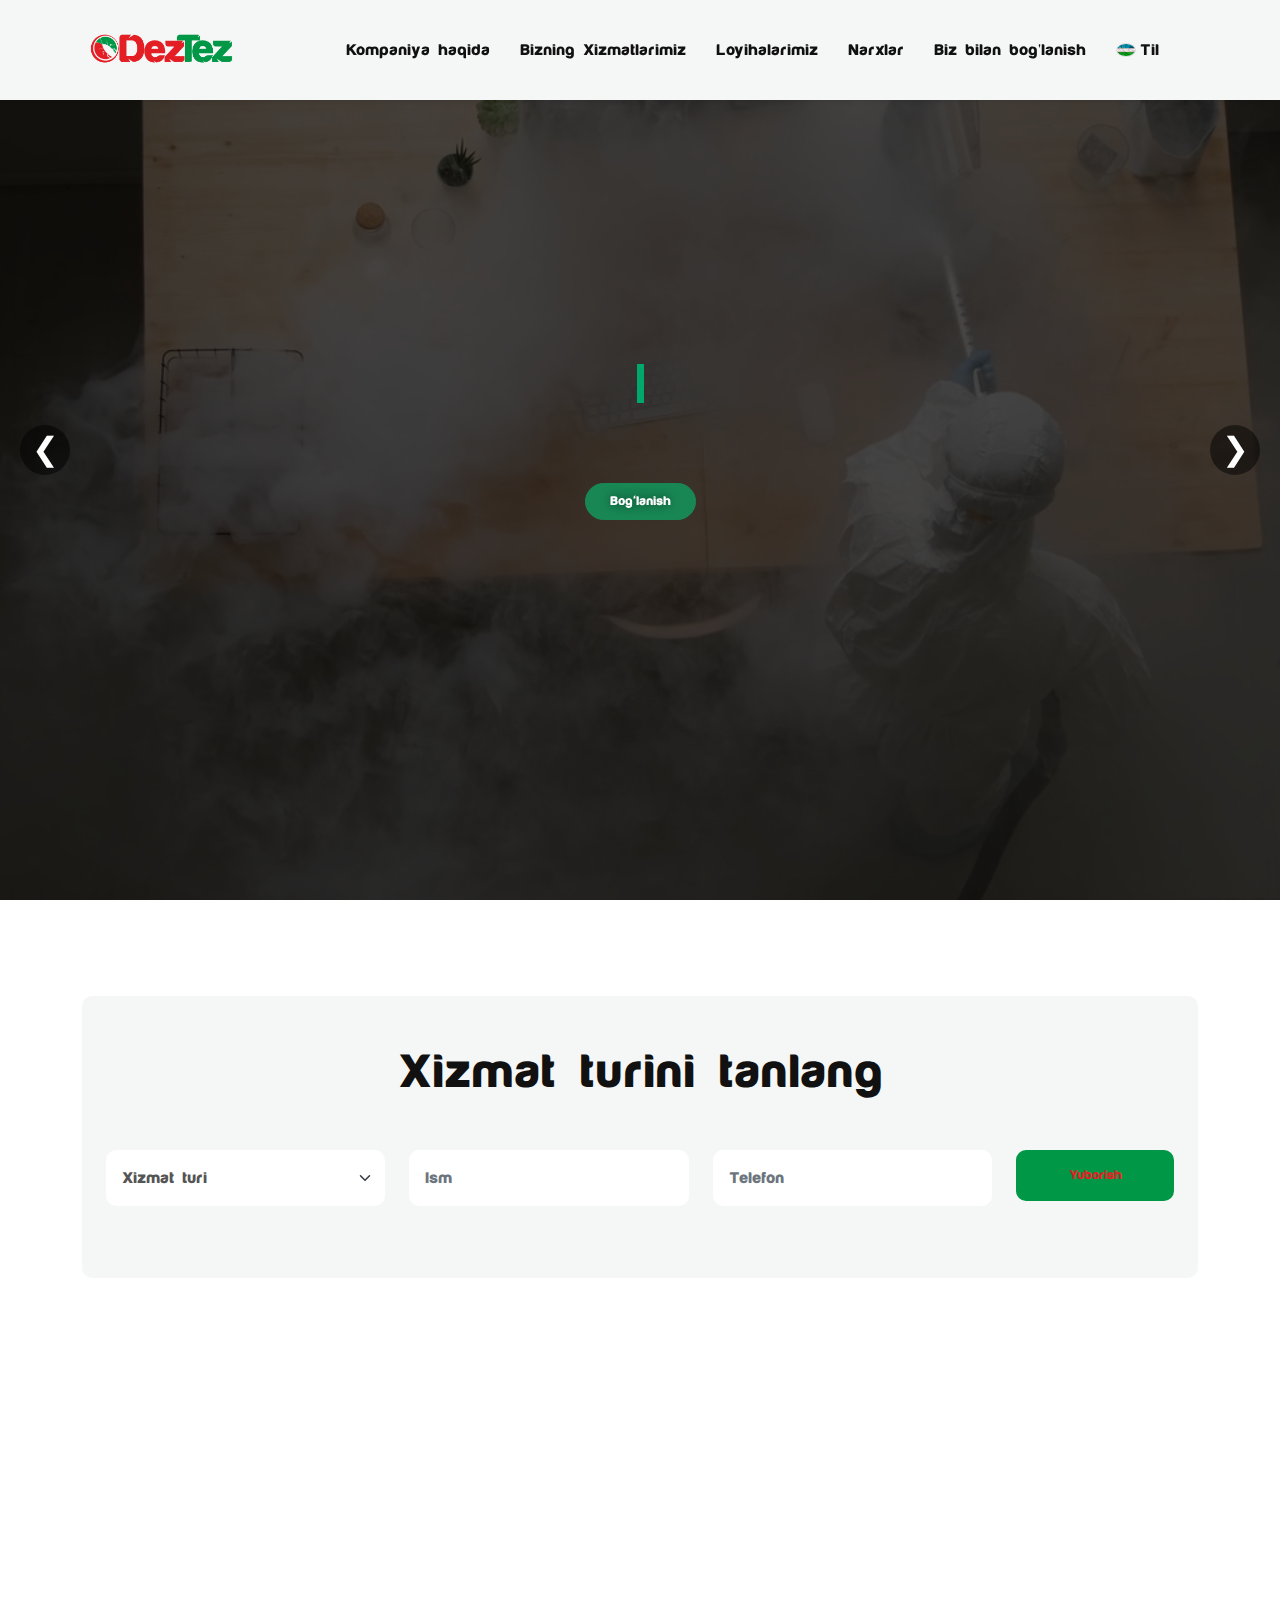
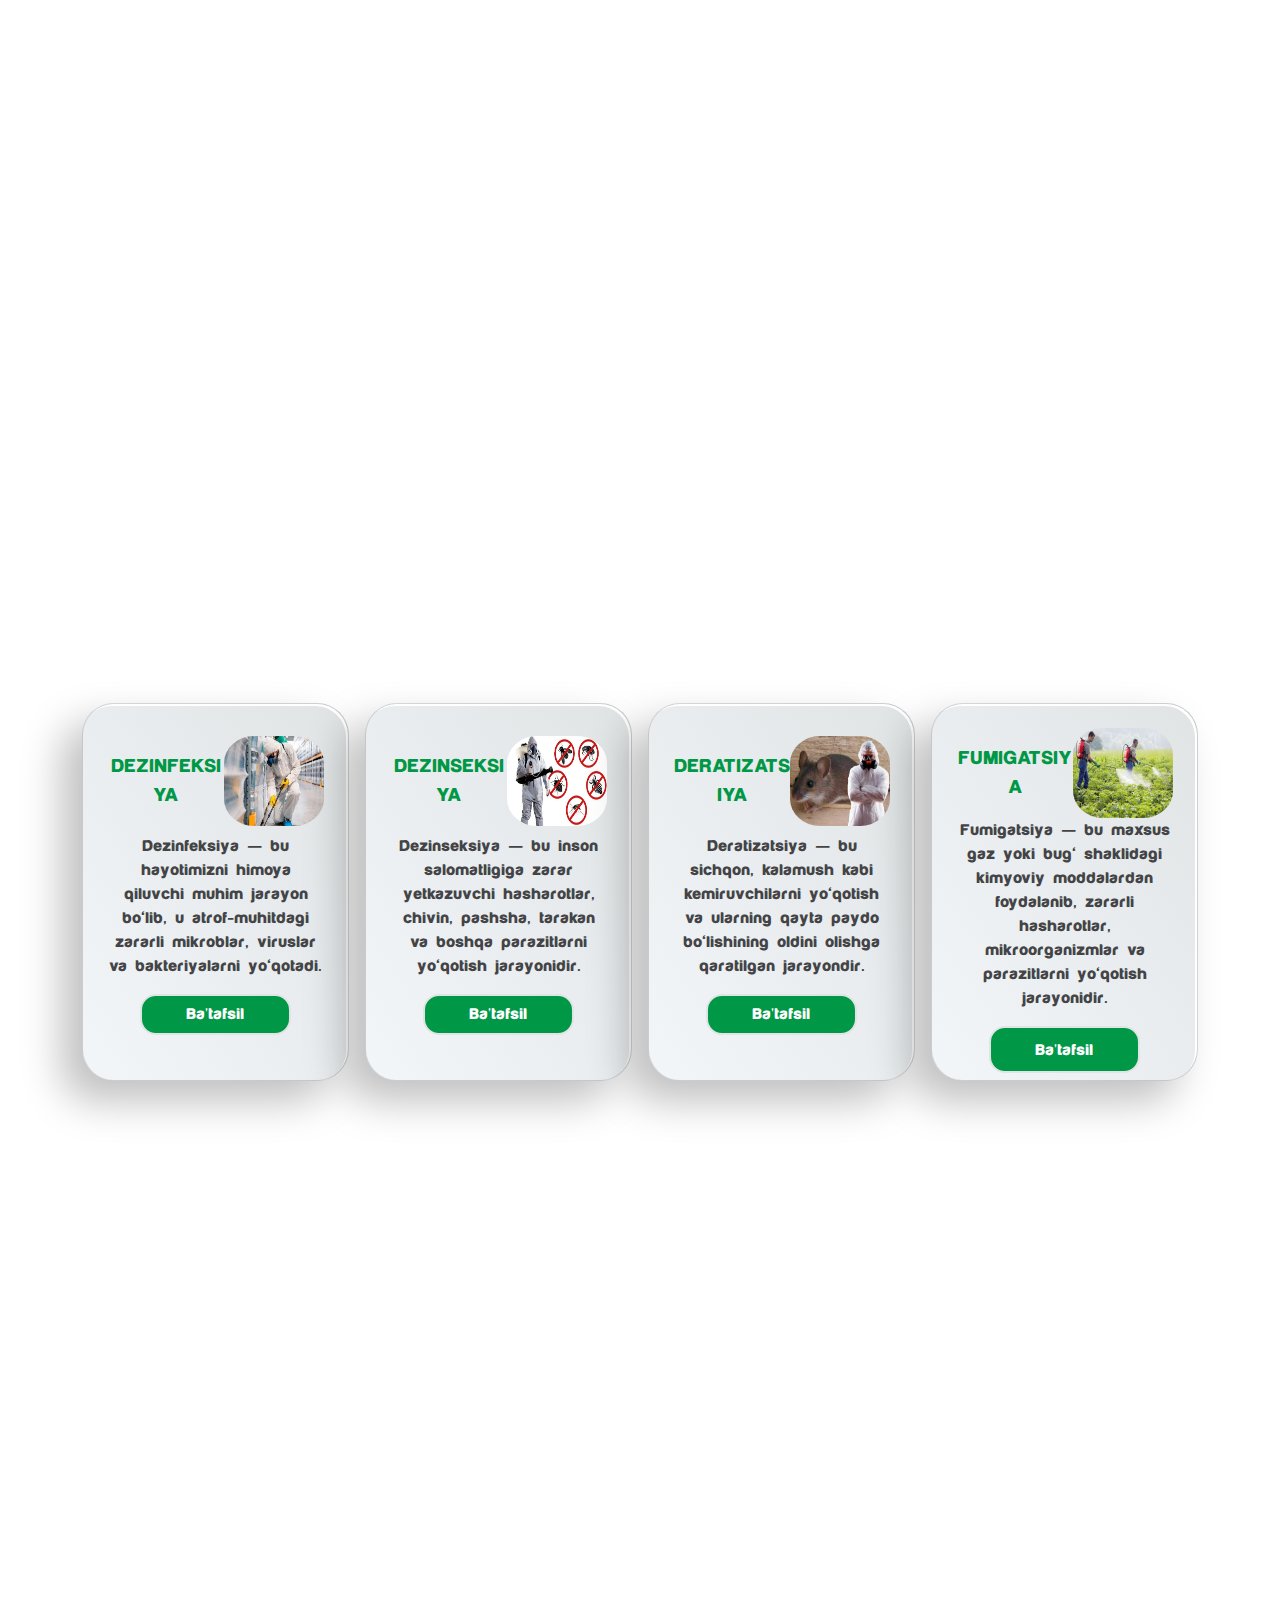
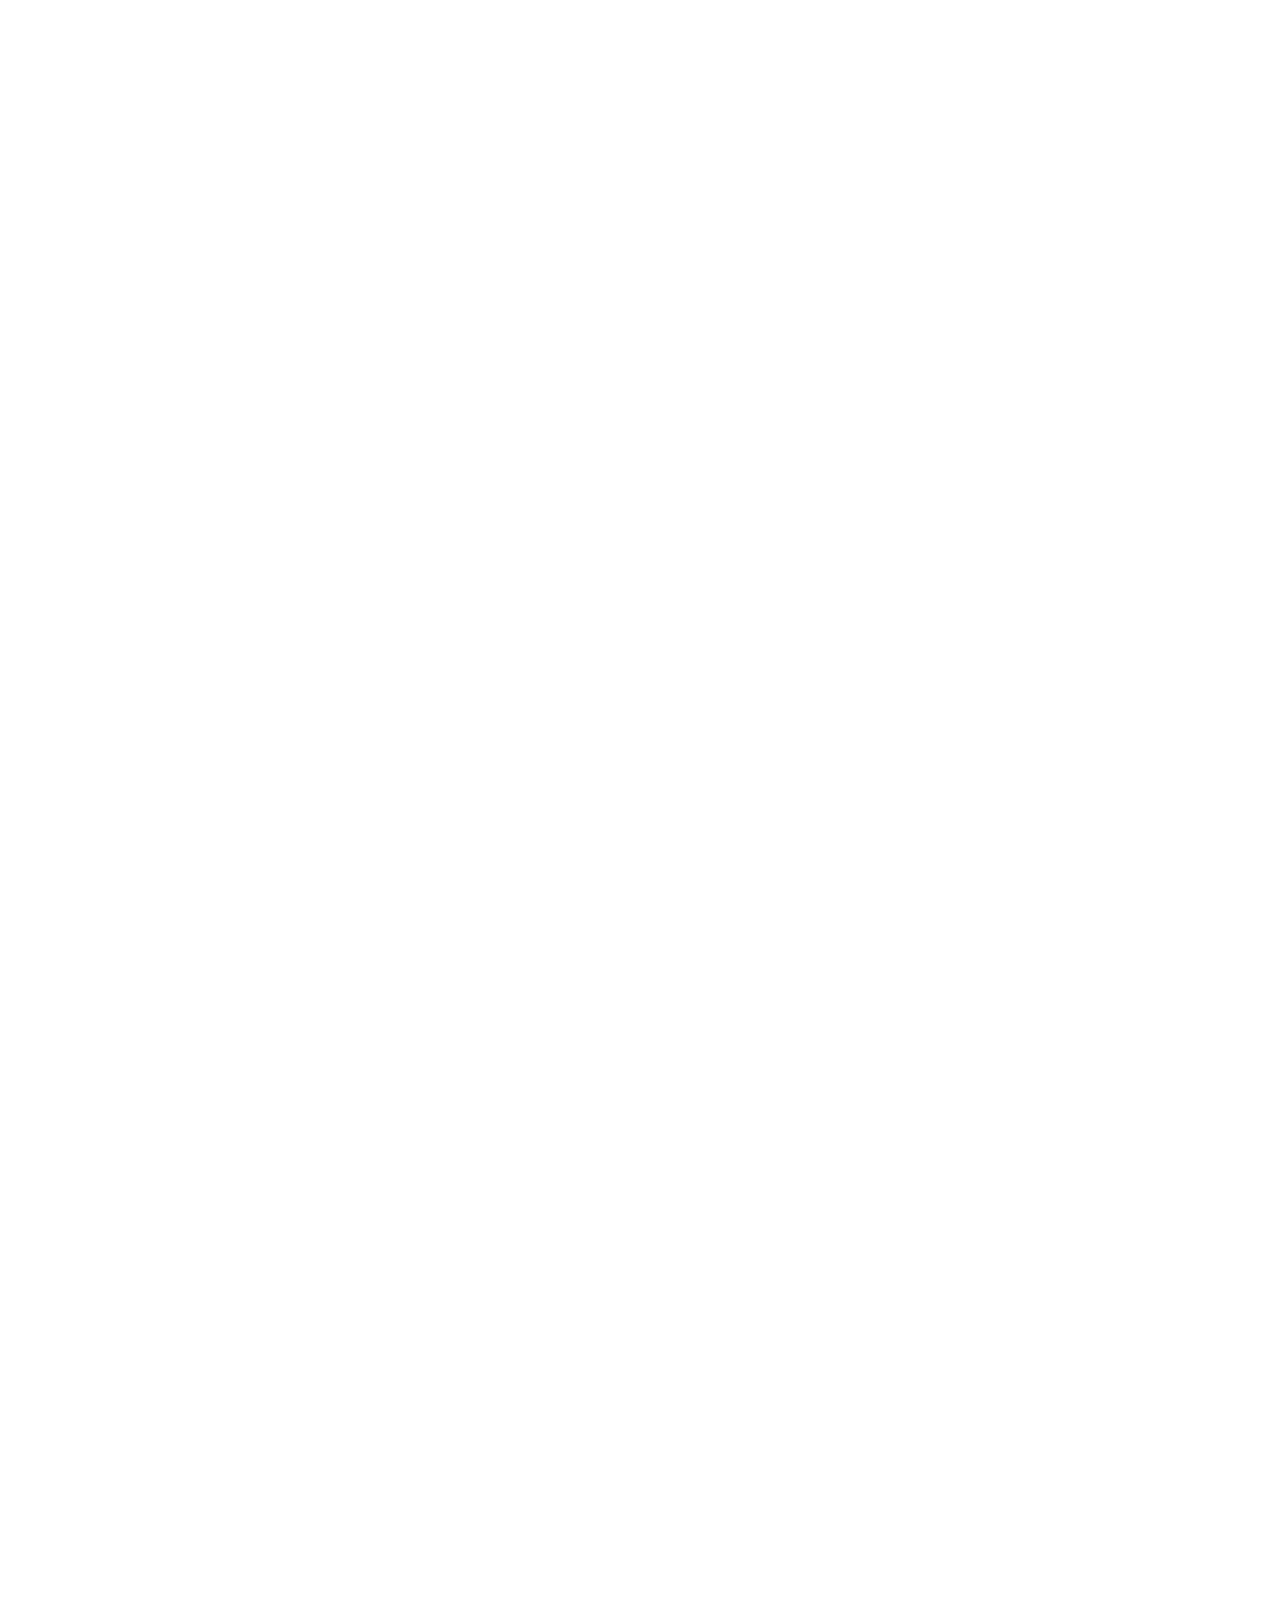
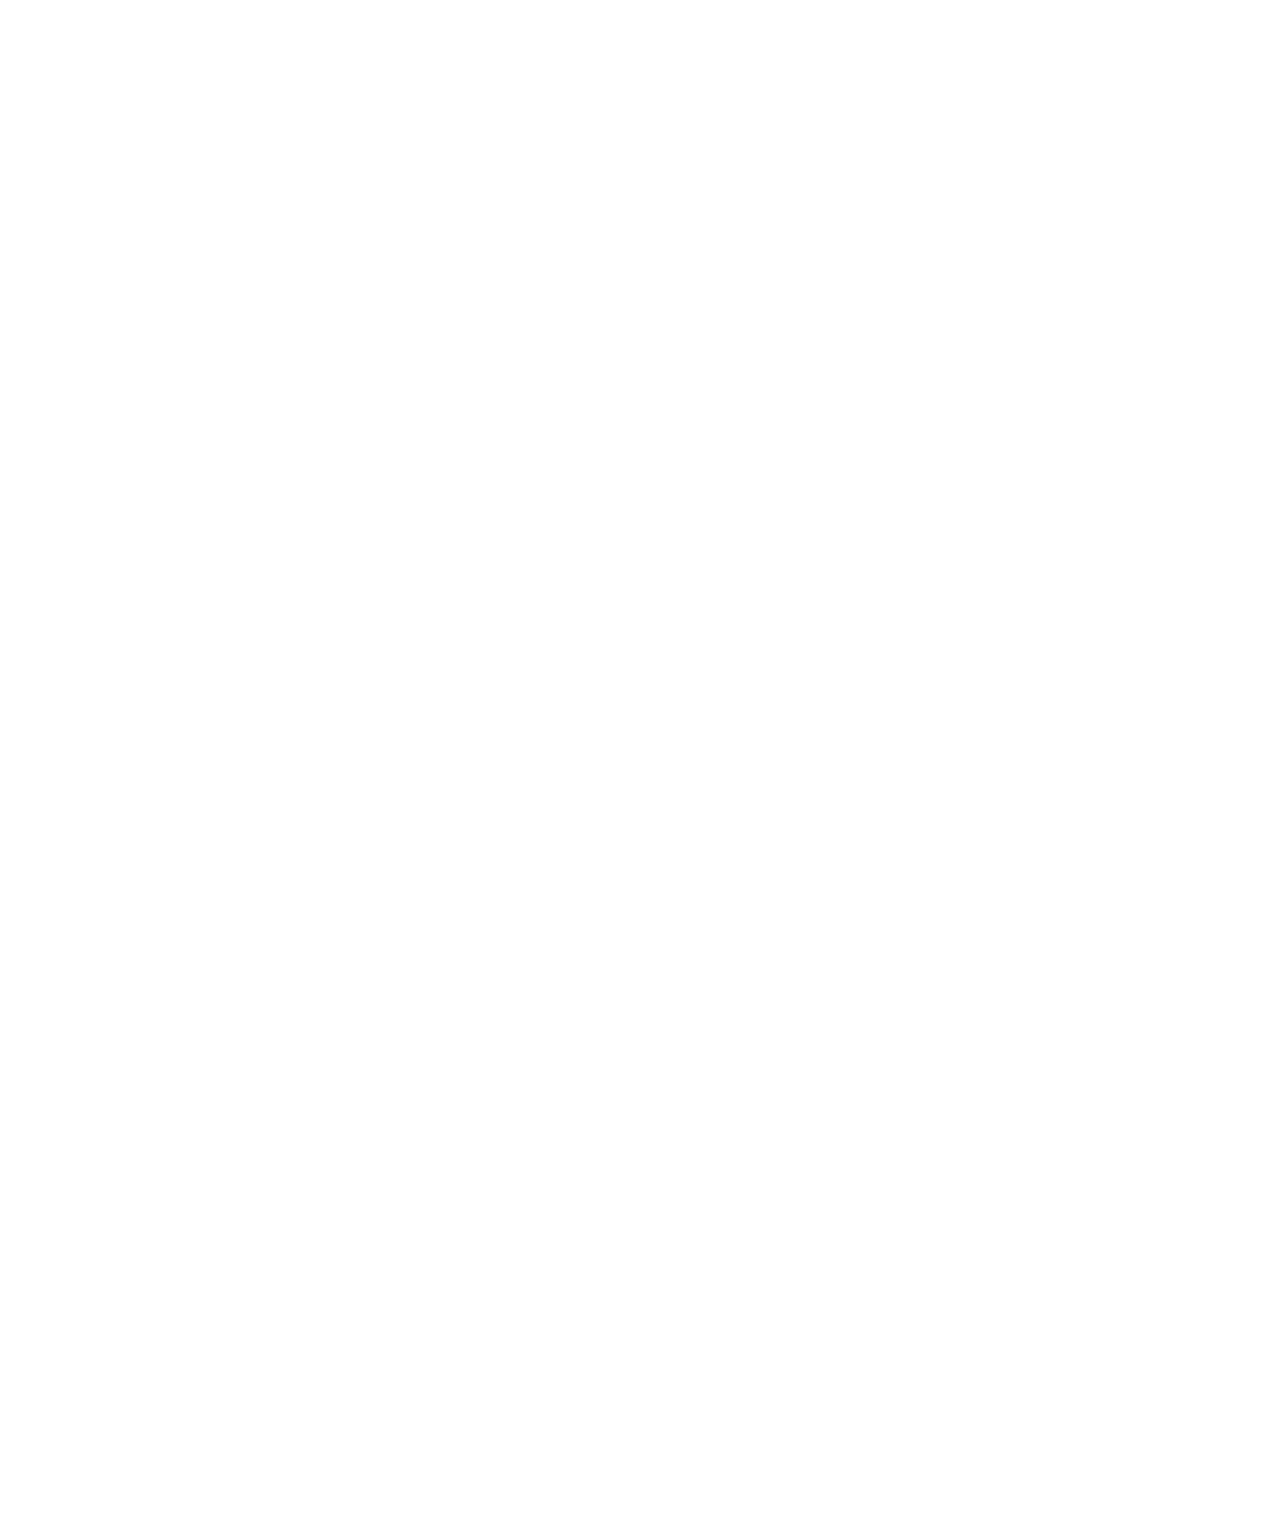
<file: index.html>
<!DOCTYPE html>
<html lang="en">

<head>
    <meta charset="utf-8">
    <title>deztez</title>
    <meta content="width=device-width, initial-scale=1.0" name="viewport">
    <meta content="" name="keywords">
    <meta content="" name="description">

    <!-- Google Web Fonts -->
    <link rel="preconnect" href="https://fonts.googleapis.com">
    <link rel="preconnect" href="https://fonts.gstatic.com" crossorigin>
    <link href="https://fonts.googleapis.com/css2?family=Nunito:wght@600;700;800&display=swap" rel="stylesheet">
    <link href="https://fonts.googleapis.com/css2?family=Open+Sans:wght@400;500&display=swap" rel="stylesheet">

    <!-- Icon Font Stylesheet -->
    <link href="https://cdnjs.cloudflare.com/ajax/libs/font-awesome/5.10.0/css/all.min.css" rel="stylesheet">
    <link href="https://cdn.jsdelivr.net/npm/bootstrap-icons@1.4.1/font/bootstrap-icons.css" rel="stylesheet">

    <!-- Libraries Stylesheet -->
    <link href="lib/animate/animate.min.css" rel="stylesheet">
    <link href="lib/owlcarousel/assets/owl.carousel.min.css" rel="stylesheet">

    <!-- Customized Bootstrap Stylesheet -->
    <link href="css/bootstrap.min.css" rel="stylesheet">

    <!-- Template Stylesheet -->
    <link href="css/style.css" rel="stylesheet">

    

</head>


<body>
    <!-- Spinner Start -->
    <div id="spinner"
        class="show w-100 vh-100 bg-white position-fixed translate-middle top-50 start-50 d-flex align-items-center justify-content-center">
        <div class="spinner-grow text-primary" role="status"></div>
    </div>
    <!-- Spinner End -->
   <!-- Navbar Start -->
<div class="container-fluid bg-light shadow-sm" style="position: fixed; top: 0; z-index: 1050; width: 100%;">
  <div class="container">
    <nav class="navbar navbar-light navbar-expand-lg py-2">
      
      <!-- ✅ LOGO -->
      <a href="index.html" class="navbar-brand d-flex align-items-center">
        <img src="./img/PNG/Logo.png" alt="DezTez Logo" style="height: 55px;">
      </a>

      <!-- ✅ Til tanlash (flag) — mobil va desktopda har doim ko‘rinadi -->
      <div class="dropdown d-lg-none me-2">
        <a href="#" class="btn btn-light border dropdown-toggle d-flex align-items-center" data-bs-toggle="dropdown" aria-expanded="false">
          <img src="/img/flags/uzbekistan-flag.jpg" alt="UZ" class="flag-icon me-1" style="width: 20px; height: 14px;">
          Til
        </a>
        <ul class="dropdown-menu text-center">
          <li>
            <a href="#" class="dropdown-item d-flex align-items-center justify-content-center">
              <img src="/img/flags/russia-flag.jpg" alt="RU" class="flag-icon me-1" style="width: 20px; height: 14px;"> ru
            </a>
          </li>
          <li>
            <a href="#" class="dropdown-item d-flex align-items-center justify-content-center">
              <img src="/img/flags/uzbekistan-flag.jpg" alt="UZ" class="flag-icon me-1" style="width: 20px; height: 14px;"> uz
            </a>
          </li>
        </ul>
      </div>

      <!-- ✅ Mobil toggler -->
      <button class="navbar-toggler" type="button" data-bs-toggle="collapse" data-bs-target="#navbarCollapse">
        <span class="navbar-toggler-icon"></span>
      </button>

      <!-- ✅ Navbar menyusi -->
      <div class="collapse navbar-collapse" id="navbarCollapse">
        <div class="navbar-nav ms-auto text-center">
          <a href="#about" class="nav-item nav-link">Kompaniya haqida</a>
          <a href="#services" class="nav-item nav-link">Bizning Xizmatlarimiz</a>
          <a href="#projects" class="nav-item nav-link">Loyihalarimiz</a>
          <a href="#price" class="nav-item nav-link">Narxlar</a>
          <a href="#contact" class="nav-item nav-link">Biz bilan bog'lanish</a>

          <!-- ✅ Til tanlash (faqat desktopda ko‘rinadi) -->
          <div class="nav-item dropdown d-none d-lg-block">
            <a href="#" class="nav-link dropdown-toggle d-flex align-items-center justify-content-center" data-bs-toggle="dropdown">
              <img src="/img/flags/uzbekistan-flag.jpg" alt="UZ" class="flag-icon me-1" style="width: 20px; height: 14px;">
              Til
            </a>
            <div class="dropdown-menu text-center">
              <a href="./index_ru.html" class="dropdown-item d-flex align-items-center justify-content-center">
                <img src="/img/flags/russia-flag.jpg" alt="RU" class="flag-icon me-1" style="width: 20px; height: 14px;"> ru
              </a>
              <a href="#" class="dropdown-item d-flex align-items-center justify-content-center">
                <img src="/img/flags/uzbekistan-flag.jpg" alt="UZ" class="flag-icon me-1" style="width: 20px; height: 14px;"> uz
              </a>
            </div>
          </div>
        </div>
      </div>

    </nav>
  </div>
</div>
<!-- Navbar End -->

<!-- 🎥 4 TA VIDEO CAROUSEL SECTION -->
<section id="video-carousel" class="position-relative">
  <div id="videoCarousel" class="carousel slide" data-bs-ride="carousel" data-bs-interval="6000">

    <div class="carousel-inner">

      <!-- 1. DEZINFEKSIYA -->
      <div class="carousel-item active">
        <video class="d-block w-100" autoplay muted loop playsinline>
          <source src="./video/disinsection.mp4" type="video/mp4">
        </video>
        <div class="overlay"></div>
        <div class="carousel-caption d-flex flex-column justify-content-center align-items-center text-center">
          <h1 class="animated-title mt-4">Dezinfeksiya Xizmatlari</h1>
          <p class="animated-text mt-4">Virus va bakteriyalardan tozalash – sog‘lom hayot uchun zarur!</p>
          <a href="#contact" class="btn btn-success px-4 py-2 rounded-pill mt-2">Bog‘lanish</a>
        </div>
      </div>

      <!-- 2. DEZINSEKSIYA -->
      <div class="carousel-item">
        <video class="d-block w-100" autoplay muted loop playsinline>
          <source src="./video/disinfection1.mp4" type="video/mp4">
        </video>
        <div class="overlay"></div>
        <div class="carousel-caption d-flex flex-column justify-content-center align-items-center text-center">
          <h1 class="animated-title">Dezinseksiya Xizmatlari</h1>
          <p class="animated-text mt-4">Hasharotlardan xalos bo‘ling – xavfsiz va ishonchli usullar bilan!</p>
          <a href="#contact" class="btn btn-success px-4 mt-4 py-2 rounded-pill">Bog‘lanish</a>
        </div>
      </div>

      <!-- 3. DERATIZATSIYA -->
      <div class="carousel-item">
        <video class="d-block w-100" autoplay muted loop playsinline>
          <source src="./video/fumigation.mp4" type="video/mp4">
        </video>
        <div class="overlay"></div>
        <div class="carousel-caption d-flex flex-column justify-content-center align-items-center text-center">
          <h1 class="animated-title mt-4">Deratizatsiya Xizmatlari</h1>
          <p class="animated-text mt-4">Kemiruvchilarga qarshi samarali va ekologik xavfsiz yechimlar.</p>
          <a href="#contact" class="btn btn-success px-4 mt-4 py-2 rounded-pill">Bog‘lanish</a>
        </div>
      </div>

      <!-- 4. FUMIGATSIYA -->
      <div class="carousel-item">
        <video class="d-block w-100" autoplay muted loop playsinline>
          <source src="./video/fumigation.mp4" type="video/mp4">
        </video>
        <div class="overlay"></div>
        <div class="carousel-caption d-flex flex-column justify-content-center align-items-center text-center">
          <h1 class="animated-title">Fumigatsiya Xizmatlari</h1>
          <p class="animated-text mt-4">Ombor va konteynerlarda zararkunandalarga qarshi professional himoya.</p>
          <a href="#contact" class="btn btn-success px-4 mt-4 py-2 rounded-pill">Bog‘lanish</a>
        </div>
      </div>
    </div>

    <!-- 🔘 CUSTOM TUGMALAR -->
    <button class="video-prev-btn" type="button" data-bs-target="#videoCarousel" data-bs-slide="prev">❮</button>
    <button class="video-next-btn" type="button" data-bs-target="#videoCarousel" data-bs-slide="next">❯</button>

  </div>
</section>

<!-- 💅 STYLE -->
<style>
#video-carousel {
  position: relative;
  overflow: hidden;
}

#video-carousel video {
  height: 100vh;
  object-fit: cover;
  filter: brightness(100%);
}

/* Gradient overlay */
#video-carousel .overlay {
  position: absolute;
  top: 0; left: 0;
  width: 100%; height: 100%;
  background: linear-gradient(to bottom, rgba(0, 0, 0, 0), rgba(0, 0, 0, 0));
  z-index: 2;
  pointer-events: none;
}

/* Caption matnlar */
#video-carousel .carousel-caption {
  z-index: 3;
  color: #fff;
  text-shadow: 0 0 10px rgba(0,0,0,0.5);
  pointer-events: none;
}

#video-carousel .carousel-caption .btn {
  pointer-events: auto;
}

/* 🔘 Yangi tugmalar */
.video-prev-btn,
.video-next-btn {
  position: absolute;
  top: 50%;
  transform: translateY(-50%);
  z-index: 10;
  background: rgba(0,0,0,0.5);
  color: white;
  border: none;
  font-size: 2rem;
  width: 50px;
  height: 50px;
  border-radius: 50%;
  cursor: pointer;
  transition: all 0.3s ease;
}

.video-prev-btn:hover,
.video-next-btn:hover {
  background: rgba(0,0,0,0.8);
}

.video-prev-btn {
  left: 20px;
}

.video-next-btn {
  right: 20px;
}

/* Typing animatsiya */
.animated-title {
  font-size: 3rem;
  font-weight: 700;
  color: #00a86b;
  overflow: hidden;
  border-right: .15em solid #00a86b;
  white-space: nowrap;
  width: 0;
  animation: typing 3s steps(30, end) forwards, blink .7s step-end infinite;
}

.animated-text {
  opacity: 0;
  animation: fadeIn 2s ease forwards;
  animation-delay: 3s;
}

@keyframes typing {
  from { width: 0 }
  to { width: 100% }
}
@keyframes blink {
  from, to { border-color: transparent }
  50% { border-color: #00a86b }
}
@keyframes fadeIn {
  to { opacity: 1 }
}

/* 📱 Mobilga moslashtirish */
@media (max-width: 768px) {
  .animated-title {
    font-size: 1.8rem;
  }
  .animated-text {
    font-size: 1rem;
    padding: 0 10px;
  }
  .btn {
    font-size: 0.9rem;
    padding: 8px 20px;
  }
  .video-prev-btn,
  .video-next-btn {
    font-size: 1.5rem;
    width: 40px;
    height: 40px;
  }
}
</style>

<!-- Get In Touch Start -->
    <div class="container-fluid py-5 wow fadeInUp" data-wow-delay=".3s">
        <div class="container py-5">
            <div class="bg-light px-4 py-5 rounded">
                <div class="text-center">
                    <h1 class="display-5 mb-5">Xizmat turini tanlang</h1>
                </div>
                <form class="text-center mb-4" action="#">
                    <div class="row g-4">
                        <div class="col-xl-10 col-lg-12">
                            <div class="row g-4">
                                <div class="col-md-6 col-xl-4">
                                    <select class="form-select p-3 border-0">
                                        <option value="Type Of Service" class="">Xizmat turi</option>
                                        <option value="Pest Control-2">Dezinfekriya </option>
                                        <option value="Pest Control-3">Dezinseksiya</option>
                                        <option value="Pest Control-4">Deratizatsiya</option>
                                        <option value="Pest Control-5">Fumigatsiya</option>
                                    </select>
                                </div>
                                <div class="col-md-6 col-xl-4">
                                    <input type="text" class="form-control p-3 border-0" placeholder="Ism ">
                                </div>
                                <div class="col-md-6 col-xl-4">
                                    <input type="text" class="form-control p-3 border-0" placeholder="Telefon">
                                </div>

                            </div>
                        </div>
                        <div class="col-xl-2 col-lg-12">
                            <input type="button" class="btn btn-primary w-100 p-3 border-0" value="Yuborish">
                        </div>
                    </div>
                </form>
            </div>
        </div>
    </div>
    <!-- Get In Touch End -->


    <!-- About Start -->
    <section id="about" class="container-fluid py-5">
        <div class="container py-5">
            <div class="row g-5">
                <div class="col-lg-6 col-md-12 wow fadeInUp" data-wow-delay=".3s">
                    <div class="about-img">

                        <div class="rotate-left" style="background-color: #009846;"></div>
                        <div class="rotate-right" style="background-color: #009846;"></div>

                        <img src="img/about-img.jpg" class="img-fluid h-100" alt="img">

                        <div class="bg-white experiences">
                            <h1 class="display-3">5</h1>
                            <h6 class="fw-bold">Yillik tajribaga ega</h6>
                        </div>
                    </div>
                </div>
                <div class="col-lg-6 col-md-12 wow fadeInUp" data-wow-delay=".6s">
                    <div class="about-item overflow-hidden">
                       
                        <h1 class="display-5">DezTez - O'z qadryatlariga ega </h1>
                        <p class="fs-5" style="text-align: justify;">Bizning missiyamiz — bu shunchaki dezinfeksiya emas, balki ongli profilaktika orqali inson hayotini himoya qilishdir.
Biz fan, texnologiya va insoniy qadriyatlarni birlashtiramiz — har bir uy, ofis, maktab va korxona xavfsizlik va ishonch orolchasiga aylansin deb.</p>
                        <p>Biz ilm, professionallik va har bir insonga hurmatga asoslangan sanitar madaniyat standartlarini joriy etamiz.</p>

                        <div class="row">
                            <div class="col-4">
                                <div class="text-center">
                                    <div class="p-1 bg-dark rounded d-flex"
                                        style="align-items: center; justify-content: center;">
                                        <img src="./img/buildings.jpg" style="width: 100%; height: 100%;" alt="">
                                    </div>
                                    <div class="my-2">
                                        <h5>Binolar</h5>
                                        <h5>Tozalash</h5>

                                    </div>
                                </div>
                            </div>
                            <div class="col-4">
                                <div class="text-center">
                                    <div class="p-1 bg-dark rounded d-flex"
                                        style="align-items: center; justify-content: center;">
                                        <img src="./img/educat.jpg" style="width: 100%; height: 150%;" alt="">
                                    </div>
                                    <div class="my-2">
                                        <h5>Ta'lim </h5>
                                        <h5>Markazlari</h5>
                                    </div>
                                </div>
                            </div>
                            <div class="col-4">
                                <div class="text-center">
                                    <div class="p-1 bg-dark rounded d-flex"
                                        style="align-items: center; justify-content: center;">
                                        <img src="./img/ware.jpeg" style="width: 100%; height: 100%;" alt="">
                                    </div>
                                    <div class="my-2">
                                        <h5>Omborlarni</h5>
                                        <h5>Tozalash</h5>
                                    </div>
                                </div>
                            </div>

                        </div>

                    </div>
                </div>
            </div>
        </div>
    </section>
    <!-- About End -->


  <!-- Services Start -->
<section id="services" class="container-fluid services py-5">
  <div class="container text-center py-5">
    <div class="text-center mb-5 wow fadeInUp" data-wow-delay=".3s">
      <h1 class="mb-2 px-3 py-1 text-dark rounded-pill d-inline-block border border-2 border-secondary">
        Bizning Xizmatlar
      </h1>
    </div>

    <div class="row">
      <div class="grid-container">

        <!-- DEZINFEKSIYA -->
        <div class="card">
          <div style="display: flex; justify-content: space-between; align-items: center;">
            <div class="title">Dezinfeksiya</div>
            <div><img src="./img/dezinfek.webp" style="width: 100px; height: 90px; border-radius: 30%;" alt=""></div>
          </div>
          <div class="content">
            <p>Dezinfeksiya — bu hayotimizni himoya qiluvchi muhim jarayon bo‘lib, u atrof-muhitdagi zararli mikroblar, viruslar va bakteriyalarni yo‘qotadi.</p>
            <button class="tugma" data-bs-toggle="modal" data-bs-target="#serviceModal" data-url="./services/dezinfeksiya.html">Ba'tafsil</button>
          </div>
        </div>

        <!-- DEZINSEKSIYA -->
        <div class="card">
          <div style="display: flex; justify-content: space-between; align-items: center;">
            <div class="title">Dezinseksiya</div>
            <div><img src="./img/dezinsek.jpg" style="width: 100px; height: 90px; border-radius: 30%;" alt=""></div>
          </div>
          <div class="content">
            <p>Dezinseksiya — bu inson salomatligiga zarar yetkazuvchi hasharotlar, chivin, pashsha, tarakan va boshqa parazitlarni yo‘qotish jarayonidir.</p>
            <button class="tugma" data-bs-toggle="modal" data-bs-target="#serviceModal" data-url="./services/dezinseksiya.html">Ba'tafsil</button>
          </div>
        </div>

        <!-- DERATIZATSIYA -->
        <div class="card">
          <div style="display: flex; justify-content: space-between; align-items: center;">
            <div class="title">Deratizatsiya</div>
            <div><img src="./img/deratizatsiya.jpg" style="width: 100px; height: 90px; border-radius: 30%;" alt=""></div>
          </div>
          <div class="content">
            <p>Deratizatsiya — bu sichqon, kalamush kabi kemiruvchilarni yo‘qotish va ularning qayta paydo bo‘lishining oldini olishga qaratilgan jarayondir.</p>
            <button class="tugma" data-bs-toggle="modal" data-bs-target="#serviceModal" data-url="./services/deratizatsiya.html">Ba'tafsil</button>
          </div>
        </div>

        <!-- FUMIGATSIYA -->
        <div class="card">
          <div style="display: flex; justify-content: space-between; align-items: center;">
            <div class="title">Fumigatsiya</div>
            <div><img src="./img/fumigatsiya.jpg" style="width: 100px; height: 90px; border-radius: 30%;" alt=""></div>
          </div>
          <div class="content">
            <p>Fumigatsiya — bu maxsus gaz yoki bug‘ shaklidagi kimyoviy moddalardan foydalanib, zararli hasharotlar, mikroorganizmlar va parazitlarni yo‘qotish jarayonidir.</p>
            <button class="tugma" data-bs-toggle="modal" data-bs-target="#serviceModal" data-url="./services/fumigatsiya.html">Ba'tafsil</button>
          </div>
        </div>

      </div>
    </div>
  </div>
</section>
<!-- Services End -->


<div class="modal fade" id="serviceModal" tabindex="-1" aria-hidden="true">
    <div class="modal-dialog modal-dialog-centered modal-lg">
      <div class="modal-content" style="height: 550px">
        <div class="modal-header">
          <h5 class="modal-title">Xizmat tafsilotlari</h5>
          <button type="button" class="btn-close" data-bs-dismiss="modal" aria-label="Yopish"></button>
        </div>
        <div class="modal-body p-0" style="width: 100%;">
          <iframe id="modalIframe" style="width: 100%;" src=""></iframe>
        </div>
      </div>
    </div>
  </div>

 <script>
    const serviceModal = document.getElementById('serviceModal');
    const modalIframe = document.getElementById('modalIframe');

    serviceModal.addEventListener('show.bs.modal', function (event) {
      const button = event.relatedTarget;
      const url = button.getAttribute('data-url');
      modalIframe.src = url;
    });

    serviceModal.addEventListener('hidden.bs.modal', function () {
      modalIframe.src = '';
    });
  </script>

    <!-- Project Start -->
    <section id="projects" class="container-fluid py-5">
        <div class="container py-5">
            <div class="text-center mb-5 wow fadeInUp" data-wow-delay=".3s">
                 <h1 class="">Muvafaqqiyatli loyihalar</h1>
            </div>
            <div class="row g-5">
                <div class="col-xxl-3 col-lg-6 col-md-6 col-sm-12 wow fadeInUp" data-wow-delay=".3s">
                    <div class="project-item">
                       <img src="img/project-1.jpg" class="img-fluid h-100" alt="img">
                        <a href="" class="fs-4 fw-bold text-center">To'liq sanitariya</a>
                    </div>
                </div>
                <div class="col-xxl-3 col-lg-6 col-md-6 col-sm-12 wow fadeInUp" data-wow-delay=".5s">
                    <div class="project-item">
                        <img src="img/project-2.jpg" class="img-fluid h-100" alt="img">
                        <a href="" class="fs-4 fw-bold text-center">Yer maydoni fumigatsiyasi</a>
                    </div>
                </div>
                <div class="col-xxl-3 col-lg-6 col-md-6 col-sm-12 wow fadeInUp" data-wow-delay=".7s">
                    <div class="project-item">
                        <img src="img/project-3.jpg" class="img-fluid h-100" alt="img">
                        <a href="" class="fs-4 fw-bold text-center">Kvartiralar dezinseksiyasi</a>
                    </div>
                </div>
                <div class="col-xxl-3 col-lg-6 col-md-6 col-sm-12 wow fadeInUp" data-wow-delay=".3s">
                    <div class="project-item">
                        <img src="img/project-4.jpg" class="img-fluid h-100" alt="img">
                        <a href="" class="fs-4 fw-bold text-center">Korxona Dezinfeksiyasi</a>
                    </div>
                </div>
                <div class="col-xxl-3 col-lg-6 col-md-6 col-sm-12 wow fadeInUp" data-wow-delay=".5s">
                    <div class="project-item">
                       <img src="img/project-5.jpg" class="img-fluid h-100" alt="img">
                        <a href="" class="fs-4 fw-bold text-center">Korxona deratizatsiyasi</a>
                    </div>
                </div>
                <div class="col-xxl-3 col-lg-6 col-md-6 col-sm-12 wow fadeInUp" data-wow-delay=".7s">
                    <div class="project-item">
                        <img src="img/project-6.jpg" class="img-fluid h-100" alt="img">
                        <a href="" class="fs-4 fw-bold text-center">Shirinlik sexi deratizatsiyasi</a>
                    </div>
                </div>
                 <div class="col-xxl-3 col-lg-6 col-md-6 col-sm-12 wow fadeInUp" data-wow-delay=".5s">
                    <div class="project-item">
                       <img src="img/project-5.jpg" class="img-fluid h-100" alt="img">
                        <a href="" class="fs-4 fw-bold text-center">Korxona deratizatsiyasi</a>
                    </div>
                </div>
                <div class="col-xxl-3 col-lg-6 col-md-6 col-sm-12 wow fadeInUp" data-wow-delay=".7s">
                    <div class="project-item">
                        <img src="img/project-3.jpg" class="img-fluid h-100" alt="img">
                        <a href="" class="fs-4 fw-bold text-center">Kvartiralar dezinseksiyasi</a>
                    </div>
                </div>
            </div>
        </div>
    </section>
    <!-- Project End -->


    <!-- pricing Start -->
    <section  id="price" class="container-fluid py-5">
        <div class="container py-5">
            <div class="text-center mb-5 wow fadeInUp" data-wow-delay=".3s">
               
                <h1 class="display-5 w-50 mx-auto">Tarifflar</h1>
            </div>
            <div class="row g-5">
                <div class="col-lg-3 col-md-6 col-sm-12 wow fadeInUp" data-wow-delay=".3s">
                    <div class="rounded bg-light pricing-item">
                        <div class="py-3 px-5 text-center rounded-top border-bottom border-dark">
                            <h2 class="m-0">Dezinfeksiya</h2>
                        </div>
                        <div class="px-4 py-5 text-center pricing-label mb-2">
                            <h1 class="mb-0" style="font-size: 1.5rem; color: #009846;">450 000 so‘m</h1>
                            <p class="mb-0">1+ xonali kvartira </p>
                            
                        </div>
                        <div class="p-4 text-center fs-5">
                            <p><i class="fa fa-check text-success "></i>Mikroblar, viruslar, bakteriyalarni yo‘q qilish;</p>
                            <p><i class="fa fa-check text-success " ></i>Mayda aerozol/tuman bilan purkash;</p>
                            <p><i class="fa fa-check text-success "></i>Xonalar, yo‘lak, ventilyatsiya teshiklari</p>
                            <button type="button" class="tugma">Qo'shimcha ma'lumot</button>
                        </div>
                    </div>
                </div>
                <div class="col-lg-3 col-md-6 col-sm-12 wow fadeInUp" data-wow-delay=".3s">
                    <div class="rounded bg-light pricing-item">
                        <div class="py-3 px-5 text-center rounded-top border-bottom border-dark">
                            <h2 class="m-0">Dezinseksiya</h2>
                        </div>
                        <div class="px-4 py-5 text-center pricing-label mb-2">
                            <h1 class="mb-0" style="font-size: 1.5rem; color: #009846;">400 000 so‘m</h1>
                            <p class="mb-0">1+ xonali kvartira </p>
                              
                        </div>
                        <div class="p-4 text-center fs-5">
                            <p><i class="fa fa-check text-success "></i>Has­harotlar (tarakan, klop, chivin, pashsha va boshqalar)ga qarshi ishlov;</p>
                            <p><i class="fa fa-check text-success " ></i>Sertifikatlangan preparatlar;</p>
                            <p><i class="fa fa-check text-success "></i>xavfsiz ish jarayoni tashkillashtirish</p>
                            <button type="button" class="tugma">Qo'shimcha ma'lumot</button>
                        </div>
                    </div>
                </div>
                <div class="col-lg-3 col-md-6 col-sm-12 wow fadeInUp" data-wow-delay=".3s">
                    <div class="rounded bg-light pricing-item">
                        <div class="py-3 px-5 text-center rounded-top border-bottom border-dark">
                            <h2 class="m-0">Deratizatsiya</h2>
                        </div>
                        <div class="px-4 py-5 text-center pricing-label mb-2">
                            <h1 class="mb-0" style="font-size: 1.5rem; color: #009846;">250 000 so'm</h1>
                            <p class="mb-0">So'rov asosida narx oshadi</p>
                             
                        </div>
                        <div class="p-4 text-center fs-5">
                            <p><i class="fa fa-check text-success "></i>Kemiruvchilarni (sichqon, kalamush va hk) <br>yo‘q qilish;</p>
                            <p><i class="fa fa-check text-success " ></i>Ombor, uy-joy, ofislar uchun;</p>
                            <p><i class="fa fa-check text-success "></i> Professional chora-tadbirlar</p>
                            <button type="button" class="tugma">Qo'shimcha ma'lumot</button>
                        </div>
                    </div>
                </div>
                <div class="col-lg-3 col-md-6 col-sm-12 wow fadeInUp" data-wow-delay=".3s">
                    <div class="rounded bg-light pricing-item">
                        <div class="py-3 px-5 text-center rounded-top border-bottom border-dark">
                            <h2 class="m-0">Fumigatsiya</h2>
                        </div>
                        <div class="px-4 py-5 text-center pricing-label mb-2">
                            <h1 class="mb-0" style="font-size: 1.5rem; color: #009846;">200 000 so‘m</h1>
                            <p class="mb-0">So'rov asosida narx oshadi</p>
                             .
                        </div>
                        <div class="p-4 text-center fs-5">
                            <p><i class="fa fa-check text-success "></i>“Issiq tuman” va boshqa maxsus texnologiyalar;</p>
                            <p><i class="fa fa-check text-success " ></i>Idishlar, omborlar uchun;</p>
                            <p><i class="fa fa-check text-success "></i> Erishish qiyin joylarda ishlov</p>
                            <button type="button" class="tugma">Qo'shimcha ma'lumot</button>
                        </div>
                    </div>
                </div>
                
               
            </div>
        </div>
    </section>
    <!-- Pricing End -->


  

    <!-- Footer Start -->
    <section id="contact" class="container-fluid footer py-5 wow fadeIn" data-wow-delay=".3s">
        <div class="container py-5">
            <div class="row g-4 footer-inner">
                <div class="col-lg-3 col-md-6">
                    <div class="footer-item">
                        <h4 class="text-white fw-bold mb-4">DezTez haqida</h4>
                        <p>Odamlarning hayoti, sog‘ligi va xotirjamligini himoya qilish, fan, mas’uliyat va ishonch orqali xavfsiz va pokiza makonlar yaratishdir.</p>
                        <p class="mb-0"><a class="" href="#">DezTez</a> </p>
                    </div>
                </div>
                <div class="col-lg-3 col-md-6">
                    <div class="footer-item">
                        <h4 class="text-white fw-bold mb-4">Xizmatlar</h4>
                        <div class="d-flex flex-column align-items-start">
                            <a class="btn btn-link ps-0" href=""><i class="fa fa-check me-2"></i>Dezinfeksiya</a>
                            <a class="btn btn-link ps-0" href=""><i class="fa fa-check me-2"></i>Dezinseksiya</a>
                            <a class="btn btn-link ps-0" href=""><i class="fa fa-check me-2"></i>Deratizatsiya</a>
                            <a class="btn btn-link ps-0" href=""><i class="fa fa-check me-2"></i>Fumigatsiya</a>
                        </div>

                    </div>
                </div>
                <div class="col-lg-3 col-md-6">
                    <div class="footer-item">
                        <h4 class="text-white fw-bold mb-4">Aloqaga chiqish</h4>
                        <a href="" class="btn btn-link w-100 text-start ps-0 pb-3 border-bottom rounded-0"><i
                                class="fa fa-map-marker-alt me-3"></i>Tashkent</a>
                        <a href="" class="btn btn-link w-100 text-start ps-0 py-3 border-bottom rounded-0"><i
                                class="fa fa-phone-alt me-3"></i>+998 91 123 45 67</a>
                        <a href="" class="btn btn-link w-100 text-start ps-0 py-3 border-bottom rounded-0"><i
                                class="fa fa-envelope me-3"></i>info@deztez.uz</a>
                    </div>
                </div>
            </div>
        </div>
    </section>
    <!-- Footer End -->



   


        <!-- JavaScript Libraries -->
        <script src="https://ajax.googleapis.com/ajax/libs/jquery/3.6.4/jquery.min.js"></script>
        <script src="https://code.jquery.com/jquery-3.4.1.min.js"></script>
        <script src="https://cdn.jsdelivr.net/npm/bootstrap@5.0.0/dist/js/bootstrap.bundle.min.js"></script>
        <script src="lib/wow/wow.min.js"></script>
        <script src="lib/easing/easing.min.js"></script>
        <script src="lib/waypoints/waypoints.min.js"></script>
        <script src="lib/owlcarousel/owl.carousel.min.js"></script>

        <!-- Template Javascript -->
        <script src="js/main.js"></script>
</body>

</html>
</file>
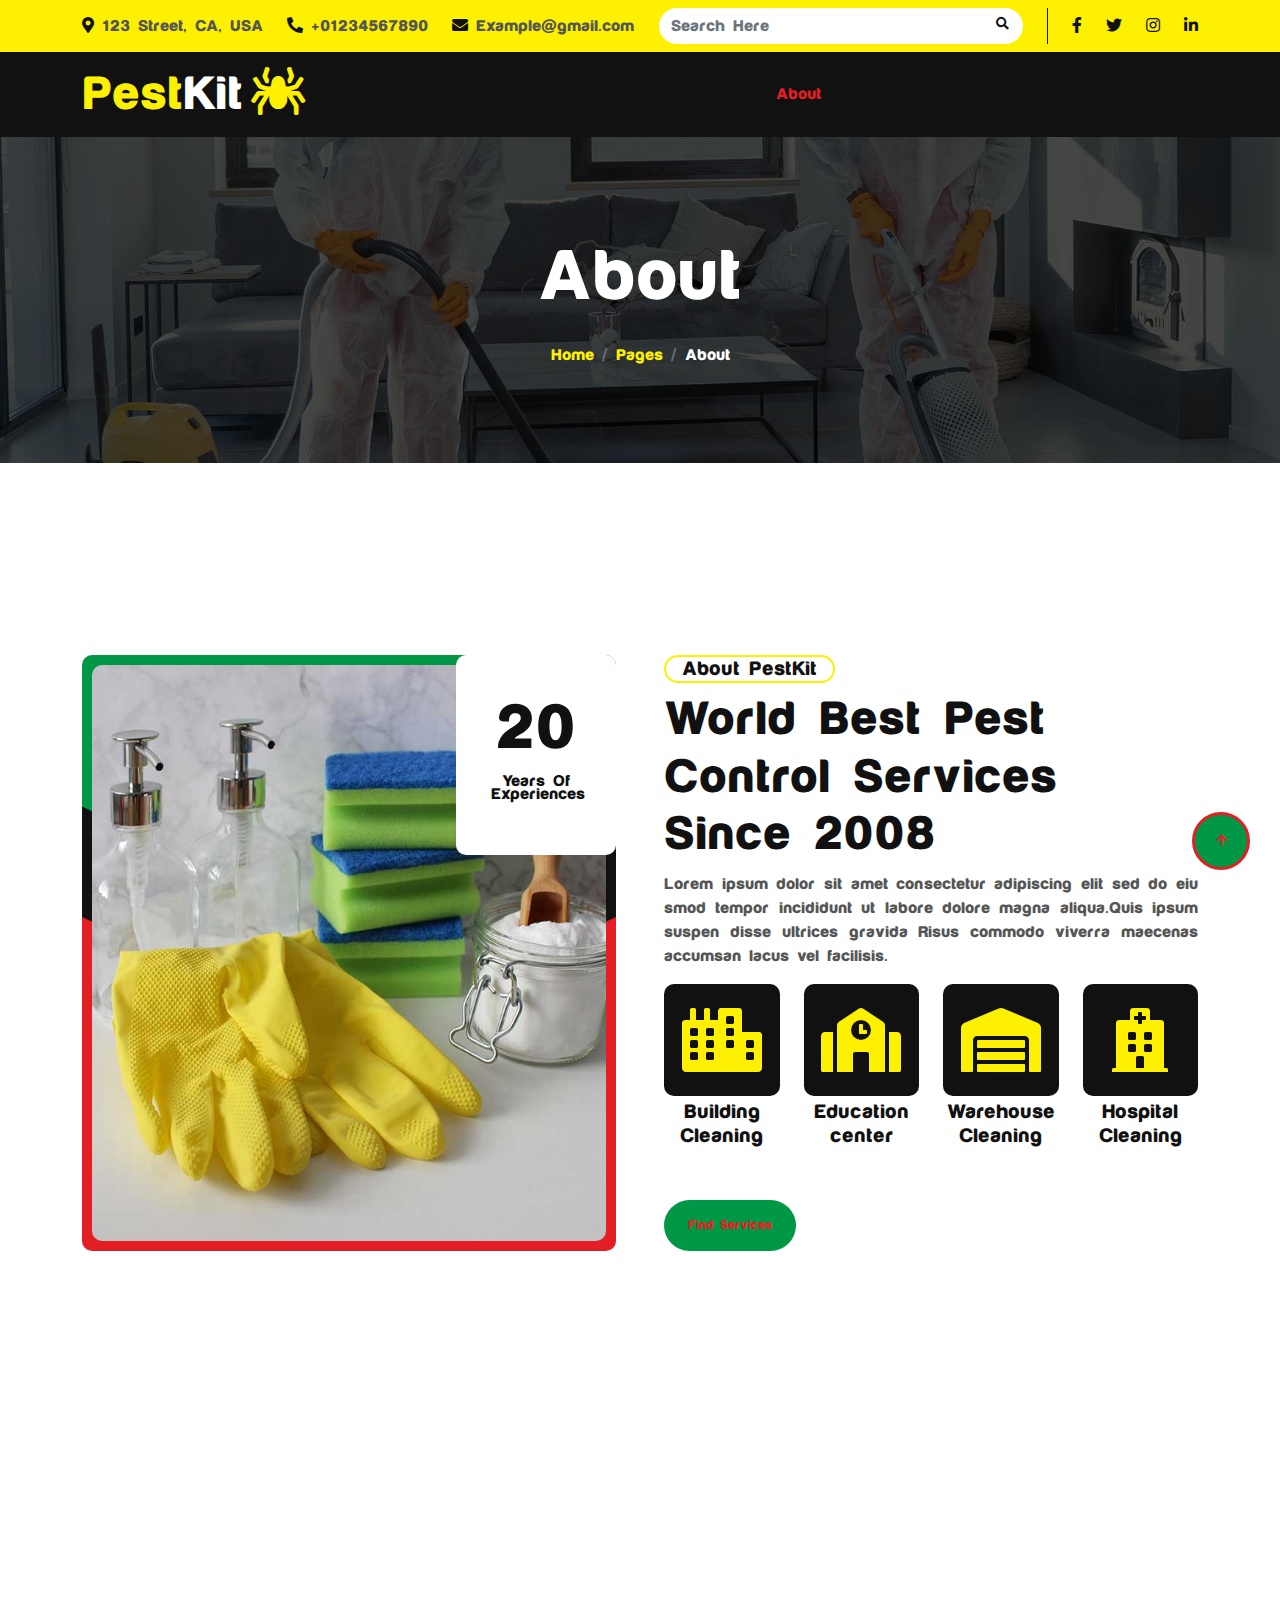
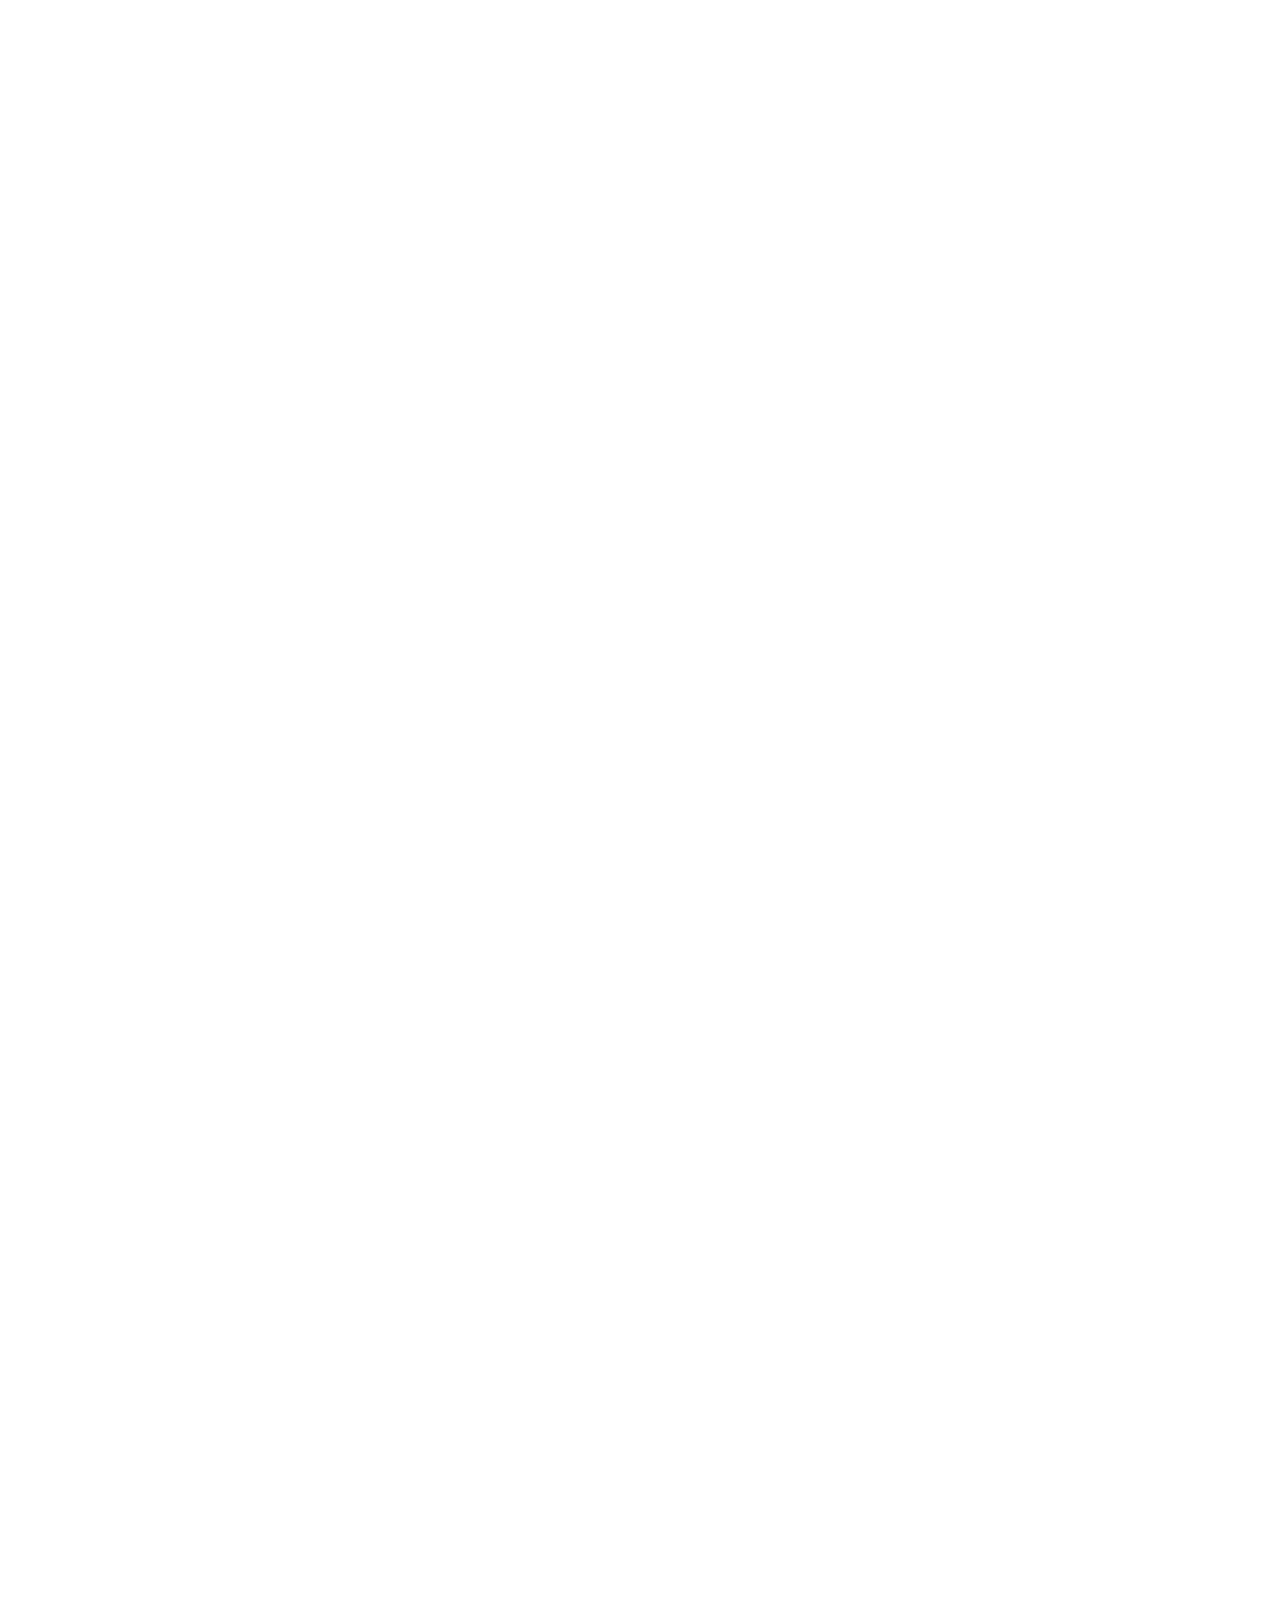
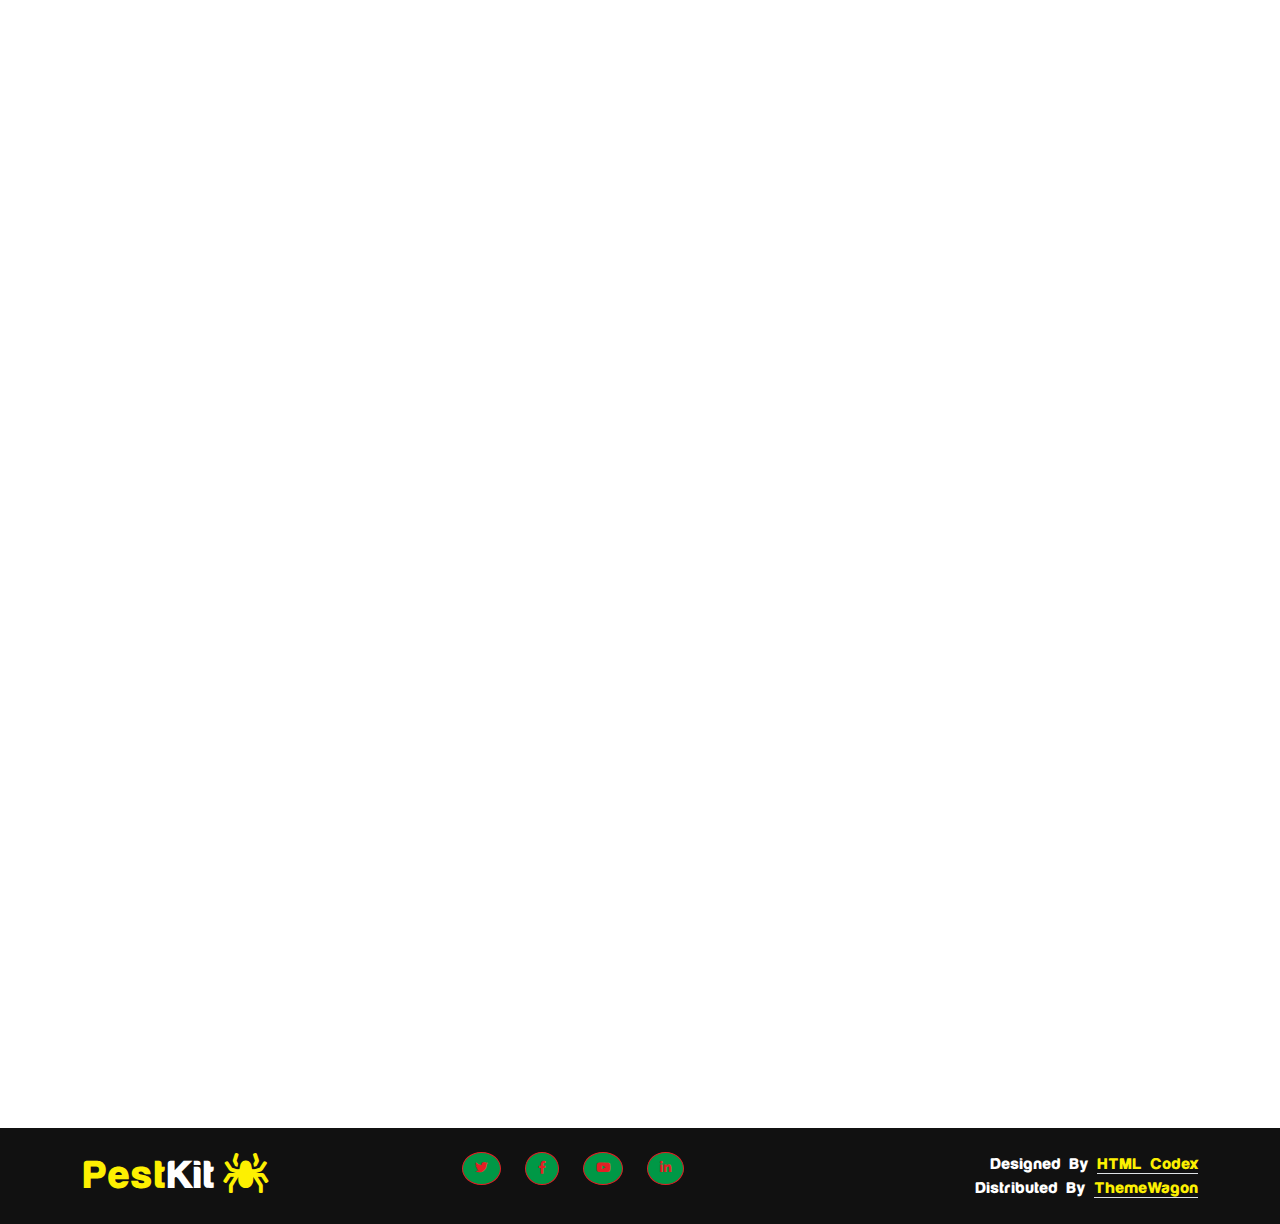
<file: about.html>
<!DOCTYPE html>
<html lang="en">

    <head>
        <meta charset="utf-8">
        <title>PestKit - Pest Control Website Template</title>
        <meta content="width=device-width, initial-scale=1.0" name="viewport">
        <meta content="" name="keywords">
        <meta content="" name="description">

        <!-- Google Web Fonts -->
        <link rel="preconnect" href="https://fonts.googleapis.com">
        <link rel="preconnect" href="https://fonts.gstatic.com" crossorigin>
        <link href="https://fonts.googleapis.com/css2?family=Nunito:wght@600;700;800&display=swap" rel="stylesheet"> 
        <link href="https://fonts.googleapis.com/css2?family=Open+Sans:wght@400;500&display=swap" rel="stylesheet">

        <!-- Icon Font Stylesheet -->
        <link href="https://cdnjs.cloudflare.com/ajax/libs/font-awesome/5.10.0/css/all.min.css" rel="stylesheet">
        <link href="https://cdn.jsdelivr.net/npm/bootstrap-icons@1.4.1/font/bootstrap-icons.css" rel="stylesheet">

        <!-- Libraries Stylesheet -->
        <link href="lib/animate/animate.min.css" rel="stylesheet">
        <link href="lib/owlcarousel/assets/owl.carousel.min.css" rel="stylesheet">

        <!-- Customized Bootstrap Stylesheet -->
        <link href="css/bootstrap.min.css" rel="stylesheet">

        <!-- Template Stylesheet -->
        <link href="css/style.css" rel="stylesheet">
    </head>

    <body>
        <!-- Spinner Start -->
        <div id="spinner" class="show w-100 vh-100 bg-white position-fixed translate-middle top-50 start-50 d-flex align-items-center justify-content-center">
            <div class="spinner-grow text-primary" role="status"></div>
        </div>
        <!-- Spinner End -->

        <!-- Topbar Start -->
        <div class="container-fluid topbar-top bg-primary">
            <div class="container">
                <div class="d-flex justify-content-between topbar py-2">
                    <div class="d-flex align-items-center flex-shrink-0 topbar-info">
                        <a href="#" class="me-4 text-secondary"><i class="fas fa-map-marker-alt me-2 text-dark"></i>123 Street, CA, USA</a>
                        <a href="#" class="me-4 text-secondary"><i class="fas fa-phone-alt me-2 text-dark"></i>+01234567890</a>
                        <a href="#" class="text-secondary"><i class="fas fa-envelope me-2 text-dark"></i>Example@gmail.com</a>
                    </div>
                    <div class="text-end pe-4 me-4 border-end border-dark search-btn">
                        <div class="search-form">
                            <form method="post" action="index.html">
                                <div class="form-group">
                                    <div class="d-flex">
                                        <input type="search" class="form-control border-0 rounded-pill" name="search-input" value="" placeholder="Search Here" required=""/>
                                        <button type="submit" value="Search Now!" class="btn"><i class="fa fa-search text-dark"></i></button>
                                    </div>
                                </div>
                            </form>
                        </div>
                    </div>
                    <div class="d-flex align-items-center justify-content-center topbar-icon">
                        <a href="#" class="me-4"><i class="fab fa-facebook-f text-dark"></i></a>
                        <a href="#" class="me-4"><i class="fab fa-twitter text-dark"></i></a>
                        <a href="#" class="me-4"><i class="fab fa-instagram text-dark"></i></a>
                        <a href="#" class=""><i class="fab fa-linkedin-in text-dark"></i></a>
                    </div>
                </div>
            </div>
        </div>
        <!-- Topbar End -->


        <!-- Navbar Start -->
        <div class="container-fluid bg-dark">
            <div class="container">
                <nav class="navbar navbar-dark navbar-expand-lg py-lg-0">
                    <a href="index.html" class="navbar-brand">
                        <h1 class="text-primary mb-0 display-5">Pest<span class="text-white">Kit</span><i class="fa fa-spider text-primary ms-2"></i></h1>
                    </a>
                    <button class="navbar-toggler bg-primary" type="button" data-bs-toggle="collapse" data-bs-target="#navbarCollapse">
                        <span class="fa fa-bars text-dark"></span>
                    </button>
                    <div class="collapse navbar-collapse me-n3" id="navbarCollapse">
                        <div class="navbar-nav ms-auto">
                            <a href="index.html" class="nav-item nav-link">Home</a>
                            <a href="about.html" class="nav-item nav-link active">About</a>
                            <a href="service.html" class="nav-item nav-link">Services</a>
                            <a href="project.html" class="nav-item nav-link">Projects</a>
                            <div class="nav-item dropdown">
                                <a href="#" class="nav-link dropdown-toggle" data-bs-toggle="dropdown">Pages</a>
                                <div class="dropdown-menu m-0 bg-primary">
                                    <a href="price.html" class="dropdown-item">Pricing Plan</a>
                                    <a href="blog.html" class="dropdown-item">Blog Post</a>
                                    <a href="team.html" class="dropdown-item">Team Members</a>
                                    <a href="testimonial.html" class="dropdown-item">Testimonial</a>
                                    <a href="404.html" class="dropdown-item">404 Page</a>
                                </div>
                            </div>
                            <a href="contact.html" class="nav-item nav-link">Contact</a>
                        </div>
                    </div>
                </nav>
            </div>
        </div>
        <!-- Navbar End -->

        
        <!-- Page Header Start -->
        <div class="container-fluid page-header py-5">
            <div class="container text-center py-5">
                <h1 class="display-2 text-white mb-4 animated slideInDown">About</h1>
                <nav aria-label="breadcrumb">
                    <ol class="breadcrumb justify-content-center mb-0 animated slideInDown">
                        <li class="breadcrumb-item"><a href="#">Home</a></li>
                        <li class="breadcrumb-item"><a href="#">Pages</a></li>
                        <li class="breadcrumb-item text-white" aria-current="page">About</li>
                    </ol>
                </nav>
            </div>
        </div>
        <!-- Page Header End -->


        <!-- About Start -->
        <div class="container-fluid py-5">
            <div class="container py-5">
                <div class="row g-5">
                    <div class="col-lg-6 col-md-12 wow fadeInUp" data-wow-delay=".3s">
                        <div class="about-img">
                            <div class="rotate-left bg-dark"></div>
                            <div class="rotate-right bg-dark"></div>
                            <img src="img/about-img.jpg" class="img-fluid h-100" alt="img">
                            <div class="bg-white experiences">
                                <h1 class="display-3">20</h1>
                                <h6 class="fw-bold">Years Of Experiences</h6>
                            </div>
                        </div>
                    </div>
                    <div class="col-lg-6 col-md-12 wow fadeInUp" data-wow-delay=".6s">
                        <div class="about-item overflow-hidden">
                            <h5 class="mb-2 px-3 py-1 text-dark rounded-pill d-inline-block border border-2 border-primary">About PestKit</h5>
                            <h1 class="display-5 mb-2">World Best Pest Control Services Since 2008</h1>
                            <p class="fs-5" style="text-align: justify;">Lorem ipsum dolor sit amet consectetur adipiscing elit sed do eiu smod tempor incididunt ut labore dolore magna aliqua.Quis ipsum suspen disse ultrices gravida Risus commodo viverra maecenas accumsan lacus vel facilisis.</p>
                            <div class="row">
                                <div class="col-3">
                                    <div class="text-center">
                                        <div class="p-4 bg-dark rounded d-flex" style="align-items: center; justify-content: center;">
                                            <i class="fas fa-city fa-4x text-primary"></i>
                                        </div>
                                        <div class="my-2">
                                            <h5>Building</h5>
                                            <h5>Cleaning</h5>
                                        </div>
                                    </div>
                                </div>
                                <div class="col-3">
                                    <div class="text-center">
                                        <div class="p-4 bg-dark rounded d-flex" style="align-items: center; justify-content: center;">
                                            <i class="fas fa-school fa-4x text-primary"></i>
                                        </div>
                                        <div class="my-2">
                                            <h5>Education</h5>
                                            <h5>center</h5>
                                        </div>
                                    </div>
                                </div>
                                <div class="col-3">
                                    <div class="text-center">
                                        <div class="p-4 bg-dark rounded d-flex" style="align-items: center; justify-content: center;">
                                            <i class="fas fa-warehouse fa-4x text-primary"></i>
                                        </div>
                                        <div class="my-2">
                                            <h5>Warehouse</h5>
                                            <h5>Cleaning</h5>
                                        </div>
                                    </div>
                                </div>
                                <div class="col-3">
                                    <div class="text-center">
                                        <div class="p-4 bg-dark rounded d-flex" style="align-items: center; justify-content: center;">
                                            <i class="fas fa-hospital fa-4x text-primary"></i>
                                        </div>
                                        <div class="my-2">
                                            <h5>Hospital</h5>
                                            <h5>Cleaning</h5>
                                        </div>
                                    </div>
                                </div>
                            </div>
                            <button type="button" class="btn btn-primary border-0 rounded-pill px-4 py-3 mt-5">Find Services</button>
                        </div>
                    </div>
                </div>
            </div>
        </div>
        <!-- About End -->


        <!-- Call To Action Start -->
        <div class="container-fluid py-5 call-to-action wow fadeInUp" data-wow-delay=".3s" style="margin: 6rem 0;">
            <div class="container">
                <div class="row g-4">
                    <div class="col-lg-6">
                        <img src="img/action.jpg" class="img-fluid w-100 rounded-circle p-5" alt="">
                    </div>
                    <div class="col-lg-6 my-auto">
                        <div class="text-start mt-4">
                            <h1 class="pb-4 text-white">Sign Up To Our Newsletter To Get The Latest Offers</h1>
                        </div>
                        <form method="post" action="index.html">
                            <div class="form-group">
                                <div class="d-flex call-btn">
                                    <input type="search" class="form-control py-3 px-4 w-100 border-0 rounded-0 rounded-end rounded-pill" name="search-input" value="" placeholder="Enter Your Email Address" required="Please enter a valid email"/>
                                    <button type="email" value="Search Now!" class="btn btn-primary border-0 rounded-pill rounded rounded-start px-5">Subscribe</button>
                                </div>
                            </div>
                        </form>  
                    </div>
                </div> 
            </div>
        </div>
        <!-- Call To Action End -->


        <!-- Team Start -->
        <div class="container-fluid py-5">
            <div class="container py-5">
                <div class="text-center mb-5 wow fadeInUp" data-wow-delay=".3s">
                    <h5 class="mb-2 px-3 py-1 text-dark rounded-pill d-inline-block border border-2 border-primary">Our Team</h5>
                    <h1 class="display-5 w-50 mx-auto">Our Team Members</h1>
                </div>
                <div class="row g-5">
                    <div class="col-xxl-3 col-lg-6 col-md-6 col-sm-12 wow fadeInUp" data-wow-delay=".3s">
                        <div class="rounded team-item">
                            <img src="img/team-1..jpg" class="img-fluid w-100 rounded-top border border-bottom-0" alt="">
                            <div class="team-content bg-primary text-dark text-center py-3">
                                <span class="fs-4 fw-bold">Full Name</span>
                                <p class="text-muted mb-0">Designation</p>
                            </div>
                            <div class="team-icon d-flex flex-column ">
                                <a href="#" class="btn btn-primary border-0 mb-2"><i class="fab fa-facebook-f"></i></a>
                                <a href="#" class="btn btn-primary border-0 mb-2"><i class="fab fa-twitter"></i></a>
                                <a href="#" class="btn btn-primary border-0 mb-2"><i class="fab fa-instagram"></i></a>
                                <a href="#" class="btn btn-primary border-0"><i class="fab fa-linkedin-in"></i></a>
                            </div>
                        </div>
                    </div>
                    <div class="col-xxl-3 col-lg-6 col-md-6 col-sm-12 wow fadeInUp" data-wow-delay=".5s">
                        <div class="rounded team-item">
                            <img src="img/team-2.jpg" class="img-fluid w-100 rounded-top border border-bottom-0" alt="">
                            <div class="team-content bg-primary text-dark text-center py-3">
                                <span class="fs-4 fw-bold">Full Name</span>
                                <p class="text-muted mb-0">Designation</p>
                            </div>
                            <div class="team-icon d-flex flex-column ">
                                <a href="#" class="btn btn-primary border-0 mb-2"><i class="fab fa-facebook-f"></i></a>
                                <a href="#" class="btn btn-primary border-0 mb-2"><i class="fab fa-twitter"></i></a>
                                <a href="#" class="btn btn-primary border-0 mb-2"><i class="fab fa-instagram"></i></a>
                                <a href="#" class="btn btn-primary border-0"><i class="fab fa-linkedin-in"></i></a>
                            </div>
                        </div>
                    </div>
                    <div class="col-xxl-3 col-lg-6 col-md-6 col-sm-12 wow fadeInUp" data-wow-delay=".7s">
                        <div class="rounded team-item">
                            <img src="img/team-3.jpg" class="img-fluid w-100 rounded-top border border-bottom-0" alt="">
                            <div class="team-content bg-primary text-dark text-center py-3">
                                <span class="fs-4 fw-bold">Full Name</span>
                                <p class="text-muted mb-0">Designation</p>
                            </div>
                            <div class="team-icon d-flex flex-column ">
                                <a href="#" class="btn btn-primary border-0 mb-2"><i class="fab fa-facebook-f"></i></a>
                                <a href="#" class="btn btn-primary border-0 mb-2"><i class="fab fa-twitter"></i></a>
                                <a href="#" class="btn btn-primary border-0 mb-2"><i class="fab fa-instagram"></i></a>
                                <a href="#" class="btn btn-primary border-0"><i class="fab fa-linkedin-in"></i></a>
                            </div>
                        </div>
                    </div>
                    <div class="col-xxl-3 col-lg-6 col-md-6 col-sm-12 wow fadeInUp" data-wow-delay=".9s">
                        <div class="rounded team-item">
                            <img src="img/team-4.jpg" class="img-fluid w-100 rounded-top border border-bottom-0" alt="">
                            <div class="team-content bg-primary text-dark text-center py-3">
                                <span class="fs-4 fw-bold">Full Name</span>
                                <p class="text-muted mb-0">Designation</p>
                            </div>
                            <div class="team-icon d-flex flex-column ">
                                <a href="#" class="btn btn-primary border-0 mb-2"><i class="fab fa-facebook-f"></i></a>
                                <a href="#" class="btn btn-primary border-0 mb-2"><i class="fab fa-twitter"></i></a>
                                <a href="#" class="btn btn-primary border-0 mb-2"><i class="fab fa-instagram"></i></a>
                                <a href="#" class="btn btn-primary border-0"><i class="fab fa-linkedin-in"></i></a>
                            </div>
                        </div>
                    </div>
                </div>
            </div>
        </div>
        <!-- Team End -->


        <!-- Footer Start -->
        <div class="container-fluid footer py-5 wow fadeIn" data-wow-delay=".3s">
            <div class="container py-5">
                <div class="row g-4 footer-inner">
                    <div class="col-lg-3 col-md-6">
                        <div class="footer-item">
                            <h4 class="text-white fw-bold mb-4">About PestKit.</h4>
                            <p>Nostrud exertation ullamco labor nisi aliquip ex ea commodo consequat duis aute irure dolor in reprehenderit in voluptate velit esse cillum dolore.</p>
                            <p class="mb-0"><a class="" href="#">PestKit </a> &copy; 2023 All Right Reserved.</p>
                        </div>
                    </div>
                    <div class="col-lg-3 col-md-6">
                        <div class="footer-item">
                            <h4 class="text-white fw-bold mb-4">Usefull Link</h4>
                            <div class="d-flex flex-column align-items-start">
                                <a class="btn btn-link ps-0" href=""><i class="fa fa-check me-2"></i>About Us</a>
                                <a class="btn btn-link ps-0" href=""><i class="fa fa-check me-2"></i>Contact Us</a>
                                <a class="btn btn-link ps-0" href=""><i class="fa fa-check me-2"></i>Our Services</a>
                                <a class="btn btn-link ps-0" href=""><i class="fa fa-check me-2"></i>Terms & Condition</a>
                            </div>
                        </div>
                    </div>
                    <div class="col-lg-3 col-md-6">
                        <div class="footer-item">
                            <h4 class="text-white fw-bold mb-4">Services Link</h4>
                            <div class="d-flex flex-column align-items-start">
                                <a class="btn btn-link ps-0" href=""><i class="fa fa-check me-2"></i>Apartment Cleaning</a>
                                <a class="btn btn-link ps-0" href=""><i class="fa fa-check me-2"></i>Office Cleaning</a>
                                <a class="btn btn-link ps-0" href=""><i class="fa fa-check me-2"></i>Car Washing</a>
                                <a class="btn btn-link ps-0" href=""><i class="fa fa-check me-2"></i>Green Cleaning</a>
                            </div>
                            
                        </div>
                    </div>
                    <div class="col-lg-3 col-md-6">
                        <div class="footer-item">
                            <h4 class="text-white fw-bold mb-4">Contact Us</h4>
                            <a href="" class="btn btn-link w-100 text-start ps-0 pb-3 border-bottom rounded-0"><i class="fa fa-map-marker-alt me-3"></i>123 Street, CA, USA</a>
                            <a href="" class="btn btn-link w-100 text-start ps-0 py-3 border-bottom rounded-0"><i class="fa fa-phone-alt me-3"></i>+012 345 67890</a>
                            <a href="" class="btn btn-link w-100 text-start ps-0 py-3 border-bottom rounded-0"><i class="fa fa-envelope me-3"></i>info@example.com</a>
                        </div>
                    </div>
                </div>
            </div>
        </div>
        <!-- Footer End -->



        <!-- Copyright Start -->
        <div class="container-fluid copyright bg-dark py-4">
            <div class="container">
                <div class="row">
                    <div class="col-md-4 text-center text-md-start mb-3 mb-md-0">
                        <a href="#" class="text-primary mb-0 display-6">Pest<span class="text-white">Kit</span><i class="fa fa-spider text-primary ms-2"></i></a>
                    </div>
                    <div class="col-md-4 copyright-btn text-center text-md-start mb-3 mb-md-0 flex-shrink-0">
                        <a class="btn btn-primary rounded-circle me-3 copyright-icon" href=""><i class="fab fa-twitter"></i></a>
                        <a class="btn btn-primary rounded-circle me-3 copyright-icon" href=""><i class="fab fa-facebook-f"></i></a>
                        <a class="btn btn-primary rounded-circle me-3 copyright-icon" href=""><i class="fab fa-youtube"></i></a>
                        <a class="btn btn-primary rounded-circle me-3 copyright-icon" href=""><i class="fab fa-linkedin-in"></i></a>
                    </div>
                    <div class="col-md-4 my-auto text-center text-md-end text-white">
                        <!--/*** This template is free as long as you keep the below author’s credit link/attribution link/backlink. ***/-->
                        <!--/*** If you'd like to use the template without the below author’s credit link/attribution link/backlink, ***/-->
                        <!--/*** you can purchase the Credit Removal License from "https://htmlcodex.com/credit-removal". ***/-->
                        Designed By <a class="border-bottom" href="https://htmlcodex.com">HTML Codex</a><br>Distributed By <a class="border-bottom" href="https://themewagon.com">ThemeWagon</a>
                    </div>
                </div>
            </div>
        </div>
        <!-- Copyright End -->
        

        <!-- Back to Top -->
        <a href="#" class="btn btn-primary rounded-circle border-3 back-to-top"><i class="fa fa-arrow-up"></i></a>

        
        <!-- JavaScript Libraries -->
        <script src="https://ajax.googleapis.com/ajax/libs/jquery/3.6.4/jquery.min.js"></script>
        <script src="https://code.jquery.com/jquery-3.4.1.min.js"></script>
        <script src="https://cdn.jsdelivr.net/npm/bootstrap@5.0.0/dist/js/bootstrap.bundle.min.js"></script>
        <script src="lib/wow/wow.min.js"></script>
        <script src="lib/easing/easing.min.js"></script>
        <script src="lib/waypoints/waypoints.min.js"></script>
        <script src="lib/owlcarousel/owl.carousel.min.js"></script>

        <!-- Template Javascript -->
        <script src="js/main.js"></script>
    </body>

</html>
</file>
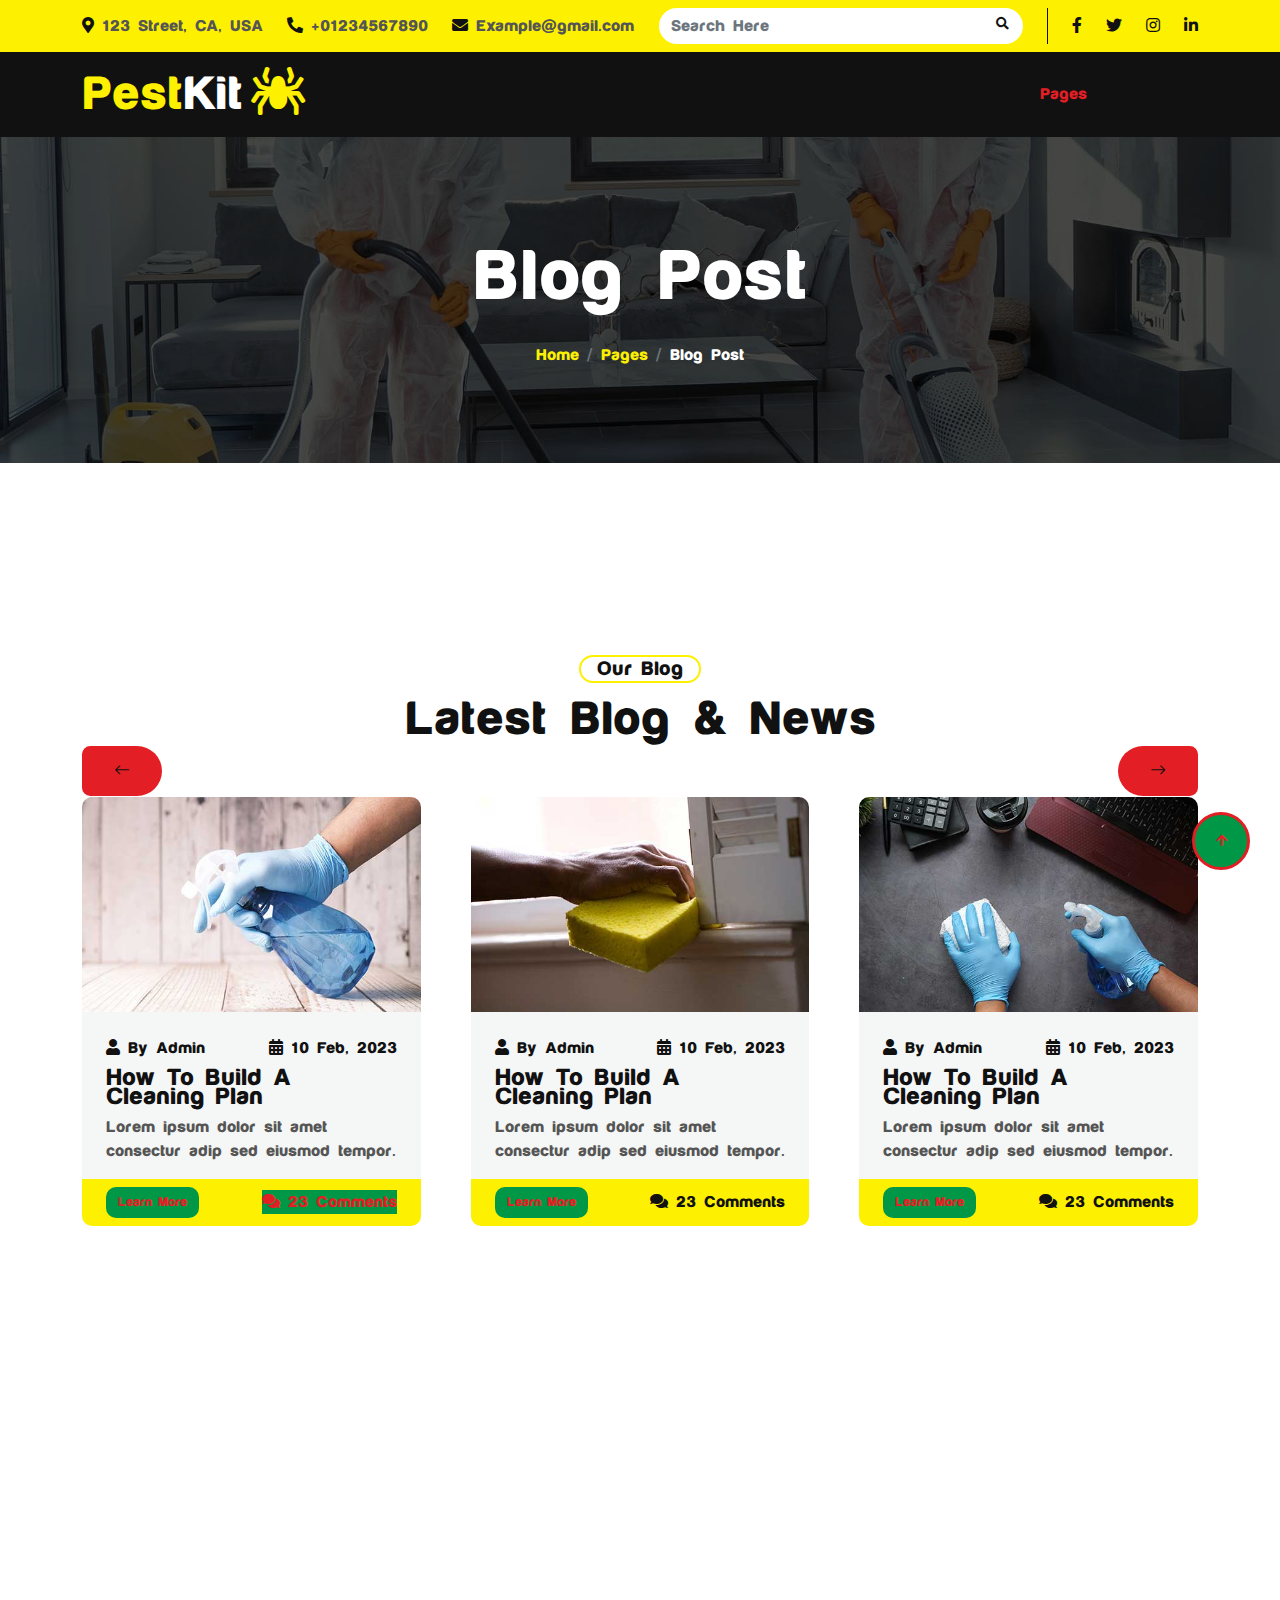
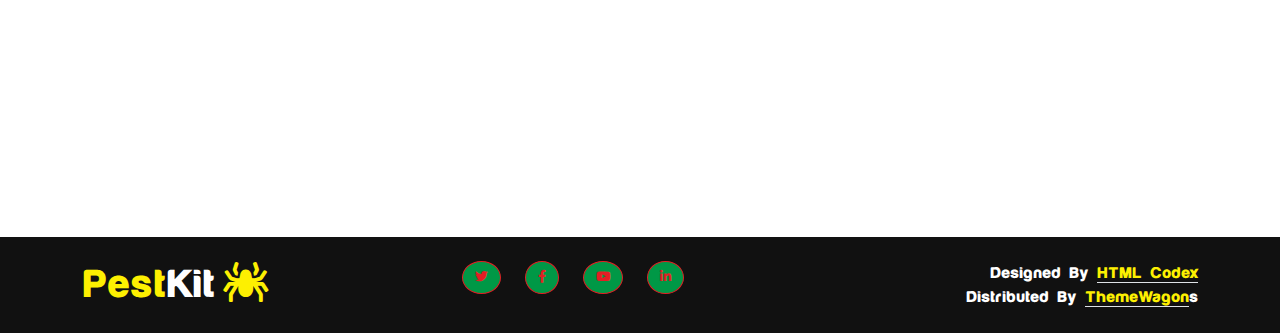
<file: blog.html>
<!DOCTYPE html>
<html lang="en">

    <head>
        <meta charset="utf-8">
        <title>PestKit - Pest Control Website Template</title>
        <meta content="width=device-width, initial-scale=1.0" name="viewport">
        <meta content="" name="keywords">
        <meta content="" name="description">

        <!-- Google Web Fonts -->
        <link rel="preconnect" href="https://fonts.googleapis.com">
        <link rel="preconnect" href="https://fonts.gstatic.com" crossorigin>
        <link href="https://fonts.googleapis.com/css2?family=Nunito:wght@600;700;800&display=swap" rel="stylesheet"> 
        <link href="https://fonts.googleapis.com/css2?family=Open+Sans:wght@400;500&display=swap" rel="stylesheet">

        <!-- Icon Font Stylesheet -->
        <link href="https://cdnjs.cloudflare.com/ajax/libs/font-awesome/5.10.0/css/all.min.css" rel="stylesheet">
        <link href="https://cdn.jsdelivr.net/npm/bootstrap-icons@1.4.1/font/bootstrap-icons.css" rel="stylesheet">

        <!-- Libraries Stylesheet -->
        <link href="lib/animate/animate.min.css" rel="stylesheet">
        <link href="lib/owlcarousel/assets/owl.carousel.min.css" rel="stylesheet">

        <!-- Customized Bootstrap Stylesheet -->
        <link href="css/bootstrap.min.css" rel="stylesheet">

        <!-- Template Stylesheet -->
        <link href="css/style.css" rel="stylesheet">
    </head>

    <body>
        <!-- Spinner Start -->
        <div id="spinner" class="show w-100 vh-100 bg-white position-fixed translate-middle top-50 start-50 d-flex align-items-center justify-content-center">
            <div class="spinner-grow text-primary" role="status"></div>
        </div>
        <!-- Spinner End -->

        <!-- Topbar Start -->
        <div class="container-fluid topbar-top bg-primary">
            <div class="container">
                <div class="d-flex justify-content-between topbar py-2">
                    <div class="d-flex align-items-center flex-shrink-0 topbar-info">
                        <a href="#" class="me-4 text-secondary"><i class="fas fa-map-marker-alt me-2 text-dark"></i>123 Street, CA, USA</a>
                        <a href="#" class="me-4 text-secondary"><i class="fas fa-phone-alt me-2 text-dark"></i>+01234567890</a>
                        <a href="#" class="text-secondary"><i class="fas fa-envelope me-2 text-dark"></i>Example@gmail.com</a>
                    </div>
                    <div class="text-end pe-4 me-4 border-end border-dark search-btn">
                        <div class="search-form">
                            <form method="post" action="index.html">
                                <div class="form-group">
                                    <div class="d-flex">
                                        <input type="search" class="form-control border-0 rounded-pill" name="search-input" value="" placeholder="Search Here" required=""/>
                                        <button type="submit" value="Search Now!" class="btn"><i class="fa fa-search text-dark"></i></button>
                                    </div>
                                </div>
                            </form>
                        </div>
                    </div>
                    <div class="d-flex align-items-center justify-content-center topbar-icon">
                        <a href="#" class="me-4"><i class="fab fa-facebook-f text-dark"></i></a>
                        <a href="#" class="me-4"><i class="fab fa-twitter text-dark"></i></a>
                        <a href="#" class="me-4"><i class="fab fa-instagram text-dark"></i></a>
                        <a href="#" class=""><i class="fab fa-linkedin-in text-dark"></i></a>
                    </div>
                </div>
            </div>
        </div>
        <!-- Topbar End -->


        <!-- Navbar Start -->
        <div class="container-fluid bg-dark">
            <div class="container">
                <nav class="navbar navbar-dark navbar-expand-lg py-lg-0">
                    <a href="index.html" class="navbar-brand">
                        <h1 class="text-primary mb-0 display-5">Pest<span class="text-white">Kit</span><i class="fa fa-spider text-primary ms-2"></i></h1>
                    </a>
                    <button class="navbar-toggler bg-primary" type="button" data-bs-toggle="collapse" data-bs-target="#navbarCollapse">
                        <span class="fa fa-bars text-dark"></span>
                    </button>
                    <div class="collapse navbar-collapse me-n3" id="navbarCollapse">
                        <div class="navbar-nav ms-auto">
                            <a href="index.html" class="nav-item nav-link">Home</a>
                            <a href="about.html" class="nav-item nav-link">About</a>
                            <a href="service.html" class="nav-item nav-link">Services</a>
                            <a href="project.html" class="nav-item nav-link">Projects</a>
                            <div class="nav-item dropdown">
                                <a href="#" class="nav-link dropdown-toggle active" data-bs-toggle="dropdown">Pages</a>
                                <div class="dropdown-menu m-0 bg-primary">
                                    <a href="price.html" class="dropdown-item">Pricing Plan</a>
                                    <a href="blog.html" class="dropdown-item active">Blog Post</a>
                                    <a href="team.html" class="dropdown-item">Team Members</a>
                                    <a href="testimonial.html" class="dropdown-item">Testimonial</a>
                                    <a href="404.html" class="dropdown-item">404 Page</a>
                                </div>
                            </div>
                            <a href="contact.html" class="nav-item nav-link">Contact</a>
                        </div>
                    </div>
                </nav>
            </div>
        </div>
        <!-- Navbar End -->

        
        <!-- Page Header Start -->
        <div class="container-fluid page-header py-5">
            <div class="container text-center py-5">
                <h1 class="display-2 text-white mb-4 animated slideInDown">Blog Post</h1>
                <nav aria-label="breadcrumb">
                    <ol class="breadcrumb justify-content-center mb-0 animated slideInDown">
                        <li class="breadcrumb-item"><a href="#">Home</a></li>
                        <li class="breadcrumb-item"><a href="#">Pages</a></li>
                        <li class="breadcrumb-item text-white" aria-current="page">Blog Post</li>
                    </ol>
                </nav>
            </div>
        </div>
        <!-- Page Header End -->


        <!-- Blog Start -->
        <div class="container-fluid py-5">
            <div class="container py-5">
                <div class="text-center mb-5 wow fadeInUp" data-wow-delay=".3s">
                    <h5 class="mb-2 px-3 py-1 text-dark rounded-pill d-inline-block border border-2 border-primary">Our Blog</h5>
                    <h1 class="display-5">Latest Blog & News</h1>
                </div>
                <div class="owl-carousel blog-carousel wow fadeInUp" data-wow-delay=".5s">
                    <div class="blog-item">
                        <img src="img/blog-1.jpg" class="img-fluid w-100 rounded-top" alt="">
                         <div class="rounded-bottom bg-light">
                            <div class="d-flex justify-content-between p-4 pb-2">
                                <span class="pe-2 text-dark"><i class="fa fa-user me-2"></i>By Admin</span>
                                <span class="text-dark"><i class="fas fa-calendar-alt me-2"></i>10 Feb, 2023</span>
                            </div>
                            <div class="px-4 pb-0">
                                <h4>How To Build A Cleaning Plan</h4>
                                <p>Lorem ipsum dolor sit amet consectur adip sed eiusmod tempor.</p>
                            </div>
                            <div class="p-4 py-2 d-flex justify-content-between bg-primary rounded-bottom blog-btn">
                                <a href="#" type="button" class="btn btn-primary border-0">Learn More</a>
                                <a href="#" class="my-auto btn-primary border-0"><i class="fa fa-comments me-2"></i>23 Comments</a>
                            </div>
                        </div>
                    </div>
                    <div class="blog-item">
                        <img src="img/blog-3.jpg" class="img-fluid w-100 rounded-top" alt="">
                         <div class="rounded-bottom bg-light">
                            <div class="d-flex justify-content-between p-4 pb-2">
                                <span class="pe-2 text-dark"><i class="fa fa-user me-2"></i>By Admin</span>
                                <span class="text-dark"><i class="fas fa-calendar-alt me-2"></i>10 Feb, 2023</span>
                            </div>
                            <div class="px-4 pb-0">
                                <h4>How To Build A Cleaning Plan</h4>
                                <p>Lorem ipsum dolor sit amet consectur adip sed eiusmod tempor.</p>
                            </div>
                            <div class="p-4 py-2 d-flex justify-content-between bg-primary rounded-bottom blog-btn">
                                <a href="#" type="button" class="btn btn-primary border-0">Learn More</a>
                                <a href="#" class="my-auto text-dark"><i class="fa fa-comments me-2"></i>23 Comments</a>
                            </div>
                        </div>
                    </div>
                    <div class="blog-item">
                        <img src="img/blog-2.jpg" class="img-fluid w-100 rounded-top" alt="">
                         <div class="rounded-bottom bg-light">
                            <div class="d-flex justify-content-between p-4 pb-2">
                                <span class="pe-2 text-dark"><i class="fa fa-user me-2"></i>By Admin</span>
                                <span class="text-dark"><i class="fas fa-calendar-alt me-2"></i>10 Feb, 2023</span>
                            </div>
                            <div class="px-4 pb-0">
                                <h4>How To Build A Cleaning Plan</h4>
                                <p>Lorem ipsum dolor sit amet consectur adip sed eiusmod tempor.</p>
                            </div>
                            <div class="p-4 py-2 d-flex justify-content-between bg-primary rounded-bottom blog-btn">
                                <a href="#" type="button" class="btn btn-primary border-0">Learn More</a>
                                <a href="#" class="my-auto text-dark"><i class="fa fa-comments me-2"></i>23 Comments</a>
                            </div>
                        </div>
                    </div>
                    <div class="blog-item">
                        <img src="img/blog-1.jpg" class="img-fluid w-100 rounded-top" alt="">
                         <div class="rounded-bottom bg-light">
                            <div class="d-flex justify-content-between p-4 pb-2">
                                <span class="pe-2 text-dark"><i class="fa fa-user me-2"></i>By Admin</span>
                                <span class="text-dark"><i class="fas fa-calendar-alt me-2"></i>10 Feb, 2023</span>
                            </div>
                            <div class="px-4 pb-0">
                                <h4>How To Build A Cleaning Plan</h4>
                                <p>Lorem ipsum dolor sit amet consectur adip sed eiusmod tempor.</p>
                            </div>
                            <div class="p-4 py-2 d-flex justify-content-between bg-primary rounded-bottom blog-btn">
                                <a href="#" type="button" class="btn btn-primary border-0">Learn More</a>
                                <a href="#" class="my-auto text-dark"><i class="fa fa-comments me-2"></i>23 Comments</a>
                            </div>
                        </div>
                    </div>
                </div>
            </div>
        </div>
        <!-- Blog End -->


        <!-- Footer Start -->
        <div class="container-fluid footer py-5 wow fadeIn" data-wow-delay=".3s">
            <div class="container py-5">
                <div class="row g-4 footer-inner">
                    <div class="col-lg-3 col-md-6">
                        <div class="footer-item">
                            <h4 class="text-white fw-bold mb-4">About PestKit.</h4>
                            <p>Nostrud exertation ullamco labor nisi aliquip ex ea commodo consequat duis aute irure dolor in reprehenderit in voluptate velit esse cillum dolore.</p>
                            <p class="mb-0"><a class="" href="#">PestKit </a> &copy; 2023 All Right Reserved.</p>
                        </div>
                    </div>
                    <div class="col-lg-3 col-md-6">
                        <div class="footer-item">
                            <h4 class="text-white fw-bold mb-4">Usefull Link</h4>
                            <div class="d-flex flex-column align-items-start">
                                <a class="btn btn-link ps-0" href=""><i class="fa fa-check me-2"></i>About Us</a>
                                <a class="btn btn-link ps-0" href=""><i class="fa fa-check me-2"></i>Contact Us</a>
                                <a class="btn btn-link ps-0" href=""><i class="fa fa-check me-2"></i>Our Services</a>
                                <a class="btn btn-link ps-0" href=""><i class="fa fa-check me-2"></i>Terms & Condition</a>
                            </div>
                        </div>
                    </div>
                    <div class="col-lg-3 col-md-6">
                        <div class="footer-item">
                            <h4 class="text-white fw-bold mb-4">Services Link</h4>
                            <div class="d-flex flex-column align-items-start">
                                <a class="btn btn-link ps-0" href=""><i class="fa fa-check me-2"></i>Apartment Cleaning</a>
                                <a class="btn btn-link ps-0" href=""><i class="fa fa-check me-2"></i>Office Cleaning</a>
                                <a class="btn btn-link ps-0" href=""><i class="fa fa-check me-2"></i>Car Washing</a>
                                <a class="btn btn-link ps-0" href=""><i class="fa fa-check me-2"></i>Green Cleaning</a>
                            </div>
                            
                        </div>
                    </div>
                    <div class="col-lg-3 col-md-6">
                        <div class="footer-item">
                            <h4 class="text-white fw-bold mb-4">Contact Us</h4>
                            <a href="" class="btn btn-link w-100 text-start ps-0 pb-3 border-bottom rounded-0"><i class="fa fa-map-marker-alt me-3"></i>123 Street, CA, USA</a>
                            <a href="" class="btn btn-link w-100 text-start ps-0 py-3 border-bottom rounded-0"><i class="fa fa-phone-alt me-3"></i>+012 345 67890</a>
                            <a href="" class="btn btn-link w-100 text-start ps-0 py-3 border-bottom rounded-0"><i class="fa fa-envelope me-3"></i>info@example.com</a>
                        </div>
                    </div>
                </div>
            </div>
        </div>
        <!-- Footer End -->



        <!-- Copyright Start -->
        <div class="container-fluid copyright bg-dark py-4">
            <div class="container">
                <div class="row">
                    <div class="col-md-4 text-center text-md-start mb-3 mb-md-0">
                        <a href="#" class="text-primary mb-0 display-6">Pest<span class="text-white">Kit</span><i class="fa fa-spider text-primary ms-2"></i></a>
                    </div>
                    <div class="col-md-4 copyright-btn text-center text-md-start mb-3 mb-md-0 flex-shrink-0">
                        <a class="btn btn-primary rounded-circle me-3 copyright-icon" href=""><i class="fab fa-twitter"></i></a>
                        <a class="btn btn-primary rounded-circle me-3 copyright-icon" href=""><i class="fab fa-facebook-f"></i></a>
                        <a class="btn btn-primary rounded-circle me-3 copyright-icon" href=""><i class="fab fa-youtube"></i></a>
                        <a class="btn btn-primary rounded-circle me-3 copyright-icon" href=""><i class="fab fa-linkedin-in"></i></a>
                    </div>
                    <div class="col-md-4 my-auto text-center text-md-end text-white">
                        <!--/*** This template is free as long as you keep the below author’s credit link/attribution link/backlink. ***/-->
                        <!--/*** If you'd like to use the template without the below author’s credit link/attribution link/backlink, ***/-->
                        <!--/*** you can purchase the Credit Removal License from "https://htmlcodex.com/credit-removal". ***/-->
                        Designed By <a class="border-bottom" href="https://htmlcodex.com">HTML Codex</a><br>Distributed By <a class="border-bottom" href="https://themewagon.com">ThemeWagon</a>s
                    </div>
                </div>
            </div>
        </div>
        <!-- Copyright End -->
        

        <!-- Back to Top -->
        <a href="#" class="btn btn-primary rounded-circle border-3 back-to-top"><i class="fa fa-arrow-up"></i></a>

        
        <!-- JavaScript Libraries -->
        <script src="https://ajax.googleapis.com/ajax/libs/jquery/3.6.4/jquery.min.js"></script>
        <script src="https://code.jquery.com/jquery-3.4.1.min.js"></script>
        <script src="https://cdn.jsdelivr.net/npm/bootstrap@5.0.0/dist/js/bootstrap.bundle.min.js"></script>
        <script src="lib/wow/wow.min.js"></script>
        <script src="lib/easing/easing.min.js"></script>
        <script src="lib/waypoints/waypoints.min.js"></script>
        <script src="lib/owlcarousel/owl.carousel.min.js"></script>

        <!-- Template Javascript -->
        <script src="js/main.js"></script>
    </body>

</html>
</file>
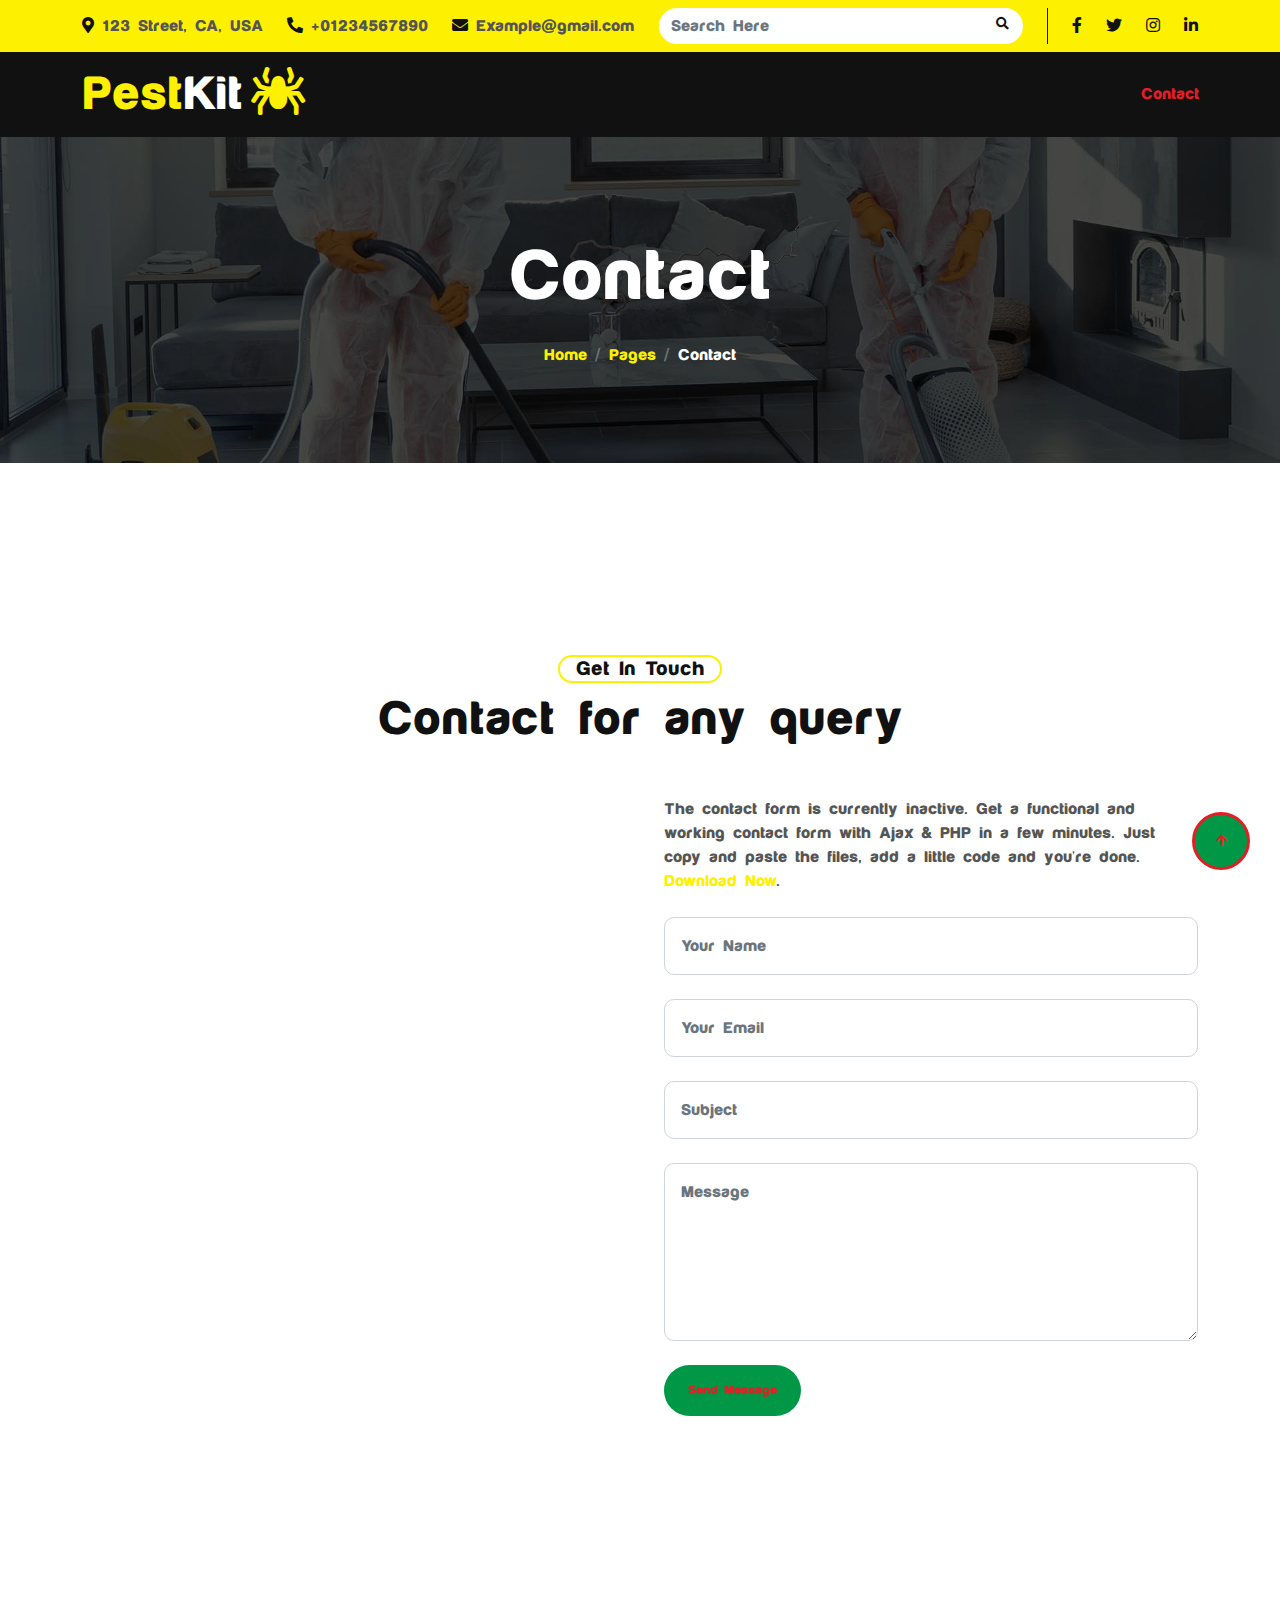
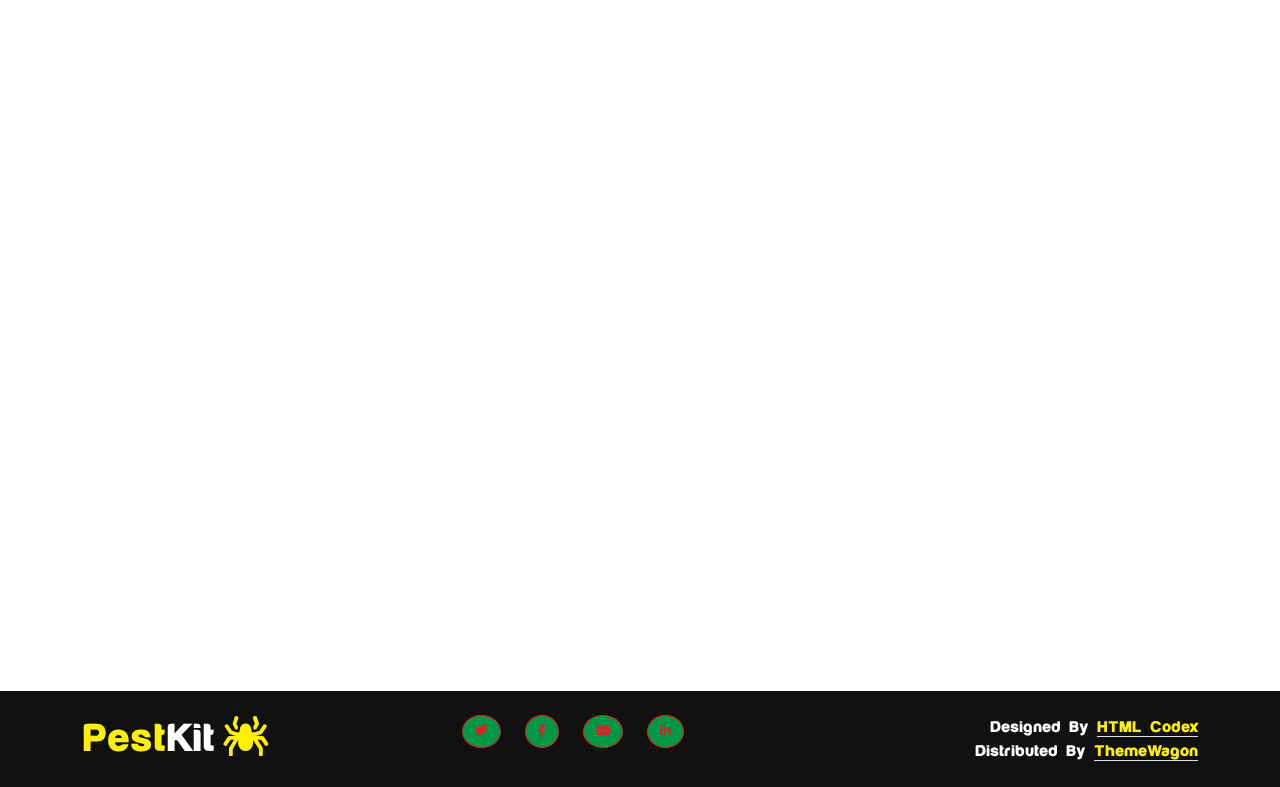
<file: contact.html>
<!DOCTYPE html>
<html lang="en">

    <head>
        <meta charset="utf-8">
        <title>PestKit - Pest Control Website Template</title>
        <meta content="width=device-width, initial-scale=1.0" name="viewport">
        <meta content="" name="keywords">
        <meta content="" name="description">

        <!-- Google Web Fonts -->
        <link rel="preconnect" href="https://fonts.googleapis.com">
        <link rel="preconnect" href="https://fonts.gstatic.com" crossorigin>
        <link href="https://fonts.googleapis.com/css2?family=Nunito:wght@600;700;800&display=swap" rel="stylesheet"> 
        <link href="https://fonts.googleapis.com/css2?family=Open+Sans:wght@400;500&display=swap" rel="stylesheet">

        <!-- Icon Font Stylesheet -->
        <link href="https://cdnjs.cloudflare.com/ajax/libs/font-awesome/5.10.0/css/all.min.css" rel="stylesheet">
        <link href="https://cdn.jsdelivr.net/npm/bootstrap-icons@1.4.1/font/bootstrap-icons.css" rel="stylesheet">

        <!-- Libraries Stylesheet -->
        <link href="lib/animate/animate.min.css" rel="stylesheet">
        <link href="lib/owlcarousel/assets/owl.carousel.min.css" rel="stylesheet">

        <!-- Customized Bootstrap Stylesheet -->
        <link href="css/bootstrap.min.css" rel="stylesheet">

        <!-- Template Stylesheet -->
        <link href="css/style.css" rel="stylesheet">
    </head>

    <body>
        <!-- Spinner Start -->
        <div id="spinner" class="show w-100 vh-100 bg-white position-fixed translate-middle top-50 start-50 d-flex align-items-center justify-content-center">
            <div class="spinner-grow text-primary" role="status"></div>
        </div>
        <!-- Spinner End -->

        <!-- Topbar Start -->
        <div class="container-fluid topbar-top bg-primary">
            <div class="container">
                <div class="d-flex justify-content-between topbar py-2">
                    <div class="d-flex align-items-center flex-shrink-0 topbar-info">
                        <a href="#" class="me-4 text-secondary"><i class="fas fa-map-marker-alt me-2 text-dark"></i>123 Street, CA, USA</a>
                        <a href="#" class="me-4 text-secondary"><i class="fas fa-phone-alt me-2 text-dark"></i>+01234567890</a>
                        <a href="#" class="text-secondary"><i class="fas fa-envelope me-2 text-dark"></i>Example@gmail.com</a>
                    </div>
                    <div class="text-end pe-4 me-4 border-end border-dark search-btn">
                        <div class="search-form">
                            <form method="post" action="index.html">
                                <div class="form-group">
                                    <div class="d-flex">
                                        <input type="search" class="form-control border-0 rounded-pill" name="search-input" value="" placeholder="Search Here" required=""/>
                                        <button type="submit" value="Search Now!" class="btn"><i class="fa fa-search text-dark"></i></button>
                                    </div>
                                </div>
                            </form>
                        </div>
                    </div>
                    <div class="d-flex align-items-center justify-content-center topbar-icon">
                        <a href="#" class="me-4"><i class="fab fa-facebook-f text-dark"></i></a>
                        <a href="#" class="me-4"><i class="fab fa-twitter text-dark"></i></a>
                        <a href="#" class="me-4"><i class="fab fa-instagram text-dark"></i></a>
                        <a href="#" class=""><i class="fab fa-linkedin-in text-dark"></i></a>
                    </div>
                </div>
            </div>
        </div>
        <!-- Topbar End -->


        <!-- Navbar Start -->
        <div class="container-fluid bg-dark">
            <div class="container">
                <nav class="navbar navbar-dark navbar-expand-lg py-lg-0">
                    <a href="index.html" class="navbar-brand">
                        <h1 class="text-primary mb-0 display-5">Pest<span class="text-white">Kit</span><i class="fa fa-spider text-primary ms-2"></i></h1>
                    </a>
                    <button class="navbar-toggler bg-primary" type="button" data-bs-toggle="collapse" data-bs-target="#navbarCollapse">
                        <span class="fa fa-bars text-dark"></span>
                    </button>
                    <div class="collapse navbar-collapse me-n3" id="navbarCollapse">
                        <div class="navbar-nav ms-auto">
                            <a href="index.html" class="nav-item nav-link">Home</a>
                            <a href="about.html" class="nav-item nav-link">About</a>
                            <a href="service.html" class="nav-item nav-link">Services</a>
                            <a href="project.html" class="nav-item nav-link">Projects</a>
                            <div class="nav-item dropdown">
                                <a href="#" class="nav-link dropdown-toggle" data-bs-toggle="dropdown">Pages</a>
                                <div class="dropdown-menu m-0 bg-primary">
                                    <a href="price.html" class="dropdown-item">Pricing Plan</a>
                                    <a href="blog.html" class="dropdown-item">Blog Post</a>
                                    <a href="team.html" class="dropdown-item">Team Members</a>
                                    <a href="testimonial.html" class="dropdown-item">Testimonial</a>
                                    <a href="404.html" class="dropdown-item">404 Page</a>
                                </div>
                            </div>
                            <a href="contact.html" class="nav-item nav-link active">Contact</a>
                        </div>
                    </div>
                </nav>
            </div>
        </div>
        <!-- Navbar End -->

        
        <!-- Page Header Start -->
        <div class="container-fluid page-header py-5">
            <div class="container text-center py-5">
                <h1 class="display-2 text-white mb-4 animated slideInDown">Contact</h1>
                <nav aria-label="breadcrumb">
                    <ol class="breadcrumb justify-content-center mb-0 animated slideInDown">
                        <li class="breadcrumb-item"><a href="#">Home</a></li>
                        <li class="breadcrumb-item"><a href="#">Pages</a></li>
                        <li class="breadcrumb-item text-white" aria-current="page">Contact</li>
                    </ol>
                </nav>
            </div>
        </div>
        <!-- Page Header End -->


        <!-- Contact Start -->
        <div class="container-fluid py-5">
            <div class="container py-5">
                <div class="text-center mb-5 wow fadeInUp" data-wow-delay=".3s">
                    <h5 class="mb-2 px-3 py-1 text-dark rounded-pill d-inline-block border border-2 border-primary">Get In Touch</h5>
                    <h1 class="display-5 w-50 mx-auto">Contact for any query</h1>
                </div>
                <div class="row g-5 mb-5">
                    <div class="col-lg-6 wow fadeInUp" data-wow-delay=".3s">
                        <div class="h-100">
                            <iframe src="https://www.google.com/maps/embed?pb=!1m18!1m12!1m3!1d3001583.639214438!2d-78.4099249913019!3d42.71993723844549!2m3!1f0!2f0!3f0!3m2!1i1024!2i768!4f13.1!3m3!1m2!1s0x4ccc4bf0f123a5a9%3A0xddcfc6c1de189567!2sNew%20York%2C%20USA!5e0!3m2!1sen!2sbd!4v1687175686342!5m2!1sen!2sbd" class="border-0 rounded w-100 h-100" allowfullscreen="" loading="lazy" referrerpolicy="no-referrer-when-downgrade"></iframe>
                        </div>
                    </div>
                    <div class="col-lg-6 wow fadeInUp" data-wow-delay=".5s">
						<p class="mb-4">The contact form is currently inactive. Get a functional and working contact form with Ajax & PHP in a few minutes. Just copy and paste the files, add a little code and you're done. <a href="https://htmlcodex.com/contact-form">Download Now</a>.</p>
                        <div class="rounded contact-form">
                            <div class="mb-4">
                                <input type="text" class="form-control p-3" placeholder="Your Name">
                            </div>
                            <div class="mb-4">
                                <input type="email" class="form-control p-3" placeholder="Your Email">
                            </div>
                            <div class="mb-4">
                                <input type="text" class="form-control p-3" placeholder="Subject">
                            </div>
                            <div class="mb-4">
                                <textarea class="w-100 form-control p-3" rows="6" cols="10" placeholder="Message"></textarea>
                            </div>
                            <button class="btn btn-primary border-0 py-3 px-4 rounded-pill" type="button">Send Message</button>
                        </div>
                    </div>
                </div>
                <div class="row g-4 wow fadeInUp" data-wow-delay=".3s">
                    <div class="col-xxl-3 col-lg-6 col-md-6 col-sm-12">
                        <div class="d-flex bg-light p-3 rounded contact-btn-link">
                            <div class="flex-shrink-0 d-flex align-items-center justify-content-center bg-primary rounded-circle p-3 ms-3" style="width: 64px; height: 64px;">
                                <i class="fa fa-share text-dark"></i>
                            </div>
                            <div class="ms-3 contact-link">
                                <h4 class="text-dark">fallow Us</h4>
                                <div class="d-flex justify-content-center">
                                    <a class="pe-2" href="#"><i class="fab fa-facebook-f text-dark"></i></a>
                                    <a class="px-2" href="#"><i class="fab fa-twitter text-dark"></i></a>
                                    <a class="px-2" href="#"><i class="fab fa-instagram text-dark"></i></a>
                                    <a class="px-2" href="#"><i class="fab fa-linkedin-in text-dark"></i></a>
                                    <a class="px-2" href="#"><i class="fab fa-youtube text-dark"></i></a>
                                </div>
                            </div>
                        </div>
                    </div>
                    <div class="col-xxl-3 col-lg-6 col-md-6 col-sm-12">
                        <div class="d-flex bg-light p-3 rounded contact-btn-link">
                            <div class="d-flex align-items-center justify-content-center bg-primary rounded-circle p-3 ms-3" style="width: 64px; height: 64px;">
                                <i class="fas fa-map-marker-alt text-dark"></i>
                            </div>
                            <div class="ms-3 contact-link">
                                <h4 class="text-dark">Address</h4>
                                <a href="#">
                                    <h5 class="text-dark d-inline fs-6">123 Street, CA, USA</h5>
                                </a>
                            </div>
                        </div>
                    </div>
                    <div class="col-xxl-3 col-lg-6 col-md-6 col-sm-12">
                        <div class="d-flex bg-light p-3 rounded contact-btn-link">
                            <div class="d-flex align-items-center justify-content-center bg-primary rounded-circle p-3 ms-3" style="width: 64px; height: 64px;">
                                <i class="fa fa-phone text-dark"></i>
                            </div>
                            <div class="ms-3 contact-link">
                                <h4 class="text-dark">Call Us</h4>
                                <a class="h5 text-dark fs-6" href="tel:+0123456789">+012 3456 7890</a>
                            </div>
                        </div>
                    </div>
                    <div class="col-xxl-3 col-lg-6 col-md-6 col-sm-12">
                        <div class="d-flex bg-light p-3 rounded contact-btn-link">
                            <div class="d-flex align-items-center justify-content-center bg-primary rounded-circle p-3 ms-3" style="width: 64px; height: 64px;">
                                <i class="fa fa-envelope text-dark"></i>
                            </div>
                            <div class="ms-3 contact-link">
                                <h4 class="text-dark">Email Us</h4>
                                <a class="h5 text-dark fs-6" href="#">info@example.com</a>
                            </div>
                        </div>
                    </div>
                </div>
            </div>
        </div>
        <!-- Contact End -->


        <!-- Footer Start -->
        <div class="container-fluid footer py-5 wow fadeIn" data-wow-delay=".3s">
            <div class="container py-5">
                <div class="row g-4 footer-inner">
                    <div class="col-lg-3 col-md-6">
                        <div class="footer-item">
                            <h4 class="text-white fw-bold mb-4">About PestKit.</h4>
                            <p>Nostrud exertation ullamco labor nisi aliquip ex ea commodo consequat duis aute irure dolor in reprehenderit in voluptate velit esse cillum dolore.</p>
                            <p class="mb-0"><a class="" href="#">PestKit </a> &copy; 2023 All Right Reserved.</p>
                        </div>
                    </div>
                    <div class="col-lg-3 col-md-6">
                        <div class="footer-item">
                            <h4 class="text-white fw-bold mb-4">Usefull Link</h4>
                            <div class="d-flex flex-column align-items-start">
                                <a class="btn btn-link ps-0" href=""><i class="fa fa-check me-2"></i>About Us</a>
                                <a class="btn btn-link ps-0" href=""><i class="fa fa-check me-2"></i>Contact Us</a>
                                <a class="btn btn-link ps-0" href=""><i class="fa fa-check me-2"></i>Our Services</a>
                                <a class="btn btn-link ps-0" href=""><i class="fa fa-check me-2"></i>Terms & Condition</a>
                            </div>
                        </div>
                    </div>
                    <div class="col-lg-3 col-md-6">
                        <div class="footer-item">
                            <h4 class="text-white fw-bold mb-4">Services Link</h4>
                            <div class="d-flex flex-column align-items-start">
                                <a class="btn btn-link ps-0" href=""><i class="fa fa-check me-2"></i>Apartment Cleaning</a>
                                <a class="btn btn-link ps-0" href=""><i class="fa fa-check me-2"></i>Office Cleaning</a>
                                <a class="btn btn-link ps-0" href=""><i class="fa fa-check me-2"></i>Car Washing</a>
                                <a class="btn btn-link ps-0" href=""><i class="fa fa-check me-2"></i>Green Cleaning</a>
                            </div>
                            
                        </div>
                    </div>
                    <div class="col-lg-3 col-md-6">
                        <div class="footer-item">
                            <h4 class="text-white fw-bold mb-4">Contact Us</h4>
                            <a href="" class="btn btn-link w-100 text-start ps-0 pb-3 border-bottom rounded-0"><i class="fa fa-map-marker-alt me-3"></i>123 Street, CA, USA</a>
                            <a href="" class="btn btn-link w-100 text-start ps-0 py-3 border-bottom rounded-0"><i class="fa fa-phone-alt me-3"></i>+012 345 67890</a>
                            <a href="" class="btn btn-link w-100 text-start ps-0 py-3 border-bottom rounded-0"><i class="fa fa-envelope me-3"></i>info@example.com</a>
                        </div>
                    </div>
                </div>
            </div>
        </div>
        <!-- Footer End -->



        <!-- Copyright Start -->
        <div class="container-fluid copyright bg-dark py-4">
            <div class="container">
                <div class="row">
                    <div class="col-md-4 text-center text-md-start mb-3 mb-md-0">
                        <a href="#" class="text-primary mb-0 display-6">Pest<span class="text-white">Kit</span><i class="fa fa-spider text-primary ms-2"></i></a>
                    </div>
                    <div class="col-md-4 copyright-btn text-center text-md-start mb-3 mb-md-0 flex-shrink-0">
                        <a class="btn btn-primary rounded-circle me-3 copyright-icon" href=""><i class="fab fa-twitter"></i></a>
                        <a class="btn btn-primary rounded-circle me-3 copyright-icon" href=""><i class="fab fa-facebook-f"></i></a>
                        <a class="btn btn-primary rounded-circle me-3 copyright-icon" href=""><i class="fab fa-youtube"></i></a>
                        <a class="btn btn-primary rounded-circle me-3 copyright-icon" href=""><i class="fab fa-linkedin-in"></i></a>
                    </div>
                    <div class="col-md-4 my-auto text-center text-md-end text-white">
                        <!--/*** This template is free as long as you keep the below author’s credit link/attribution link/backlink. ***/-->
                        <!--/*** If you'd like to use the template without the below author’s credit link/attribution link/backlink, ***/-->
                        <!--/*** you can purchase the Credit Removal License from "https://htmlcodex.com/credit-removal". ***/-->
                        Designed By <a class="border-bottom" href="https://htmlcodex.com">HTML Codex</a><br>Distributed By <a class="border-bottom" href="https://themewagon.com">ThemeWagon</a>
                    </div>
                </div>
            </div>
        </div>
        <!-- Copyright End -->
        

        <!-- Back to Top -->
        <a href="#" class="btn btn-primary rounded-circle border-3 back-to-top"><i class="fa fa-arrow-up"></i></a>

        
        <!-- JavaScript Libraries -->
        <script src="https://ajax.googleapis.com/ajax/libs/jquery/3.6.4/jquery.min.js"></script>
        <script src="https://code.jquery.com/jquery-3.4.1.min.js"></script>
        <script src="https://cdn.jsdelivr.net/npm/bootstrap@5.0.0/dist/js/bootstrap.bundle.min.js"></script>
        <script src="lib/wow/wow.min.js"></script>
        <script src="lib/easing/easing.min.js"></script>
        <script src="lib/waypoints/waypoints.min.js"></script>
        <script src="lib/owlcarousel/owl.carousel.min.js"></script>

        <!-- Template Javascript -->
        <script src="js/main.js"></script>
    </body>

</html>
</file>
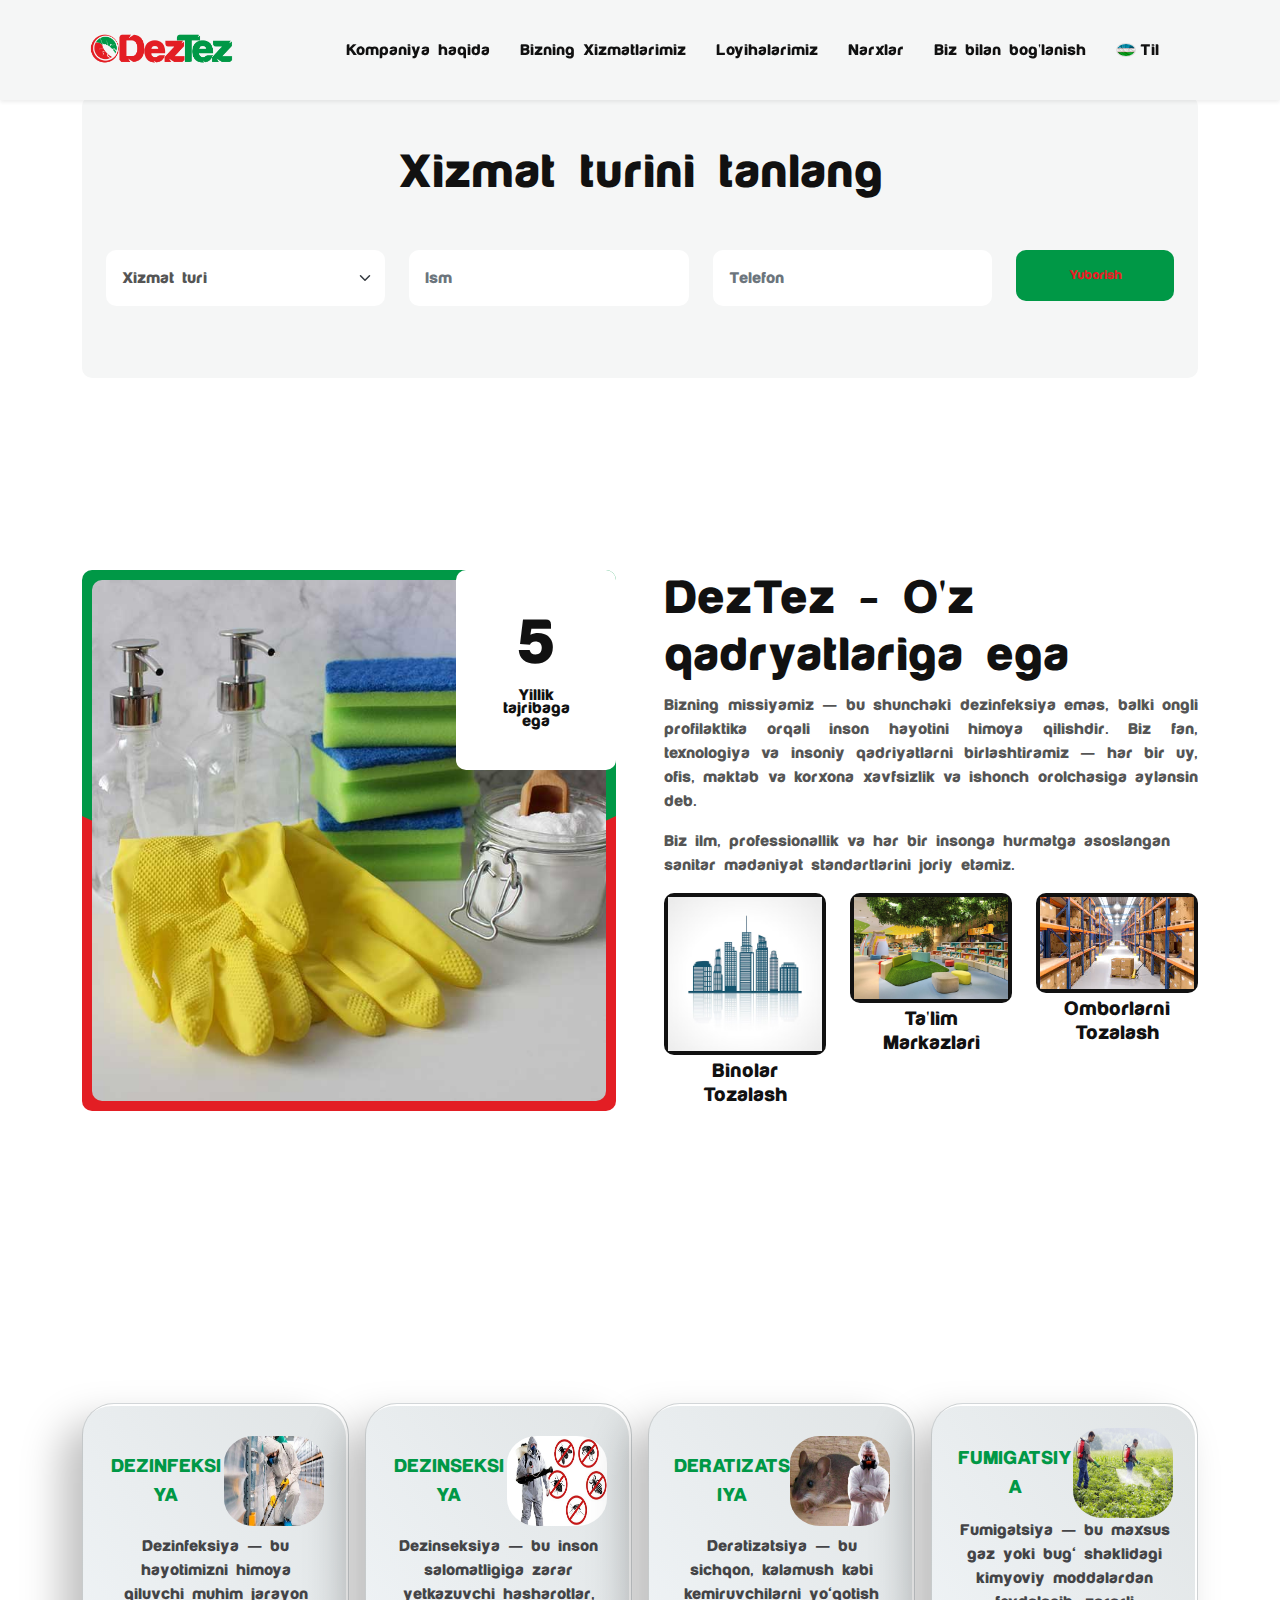
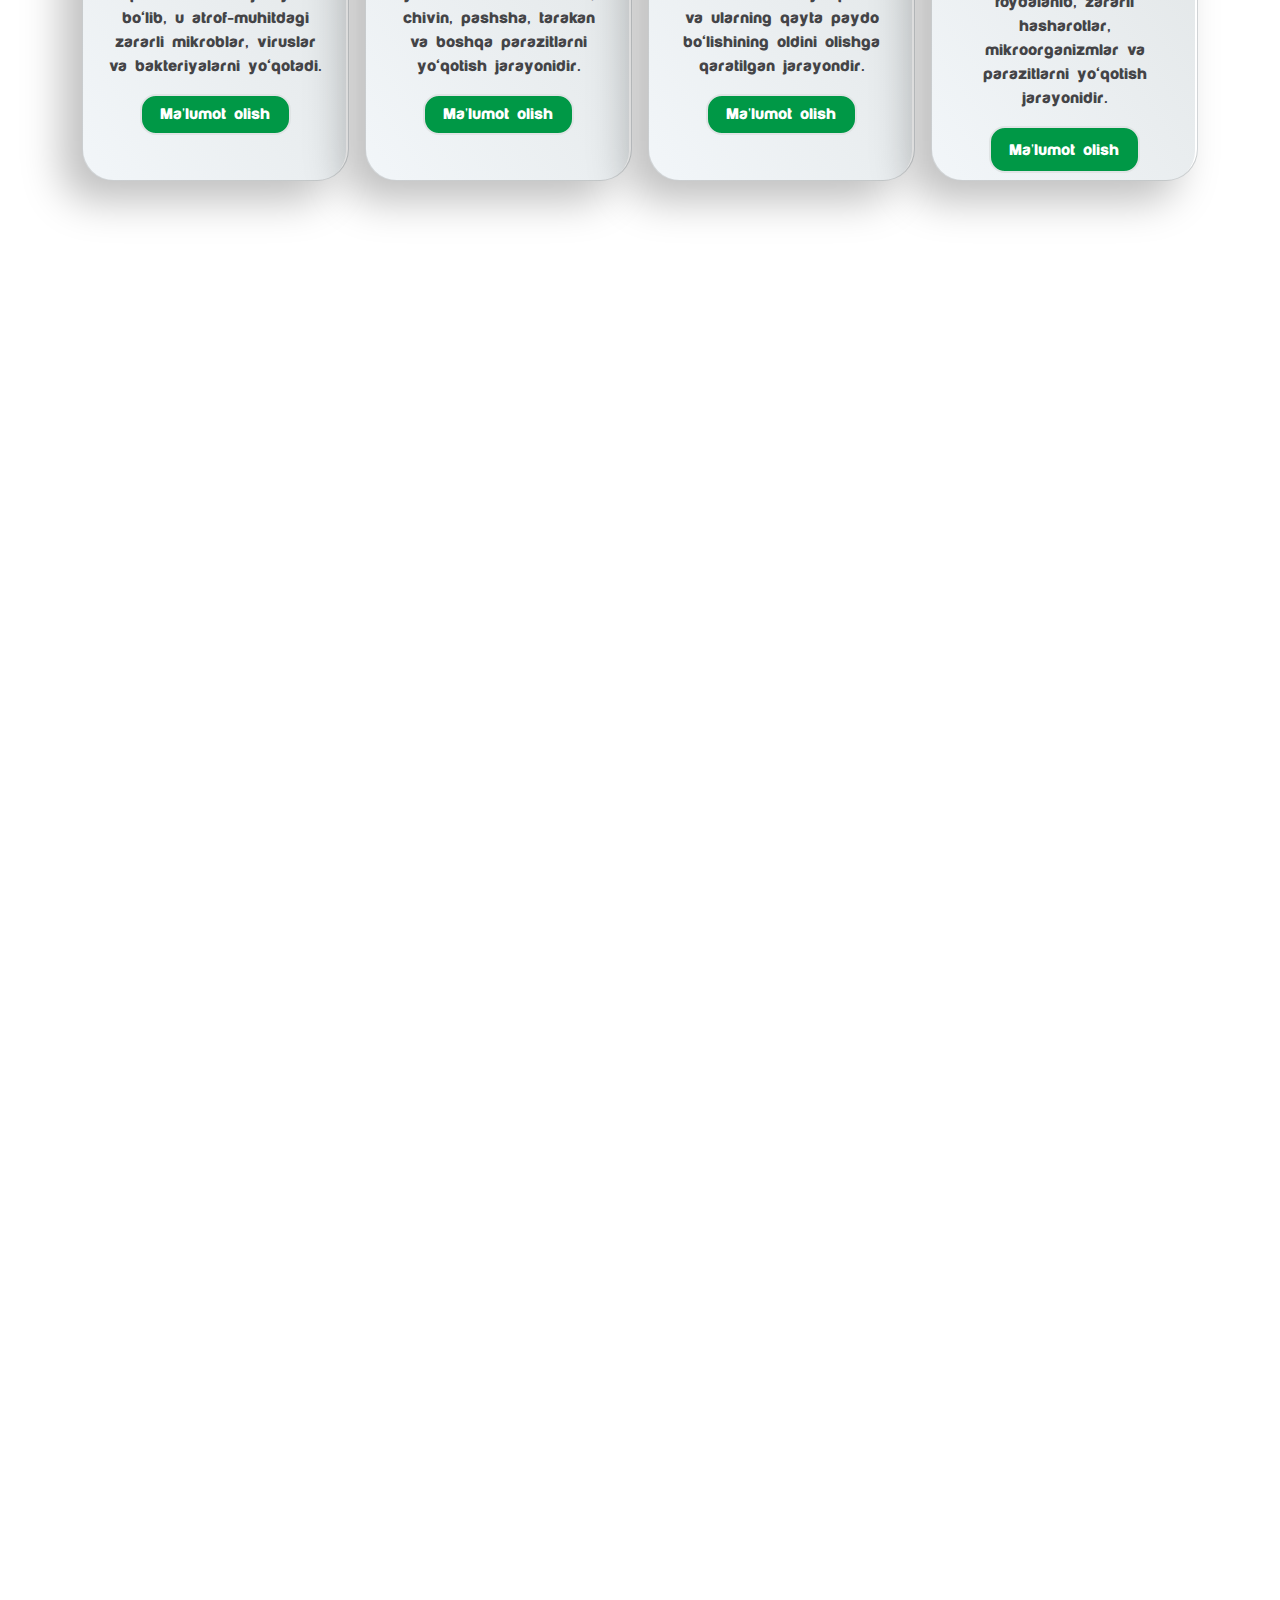
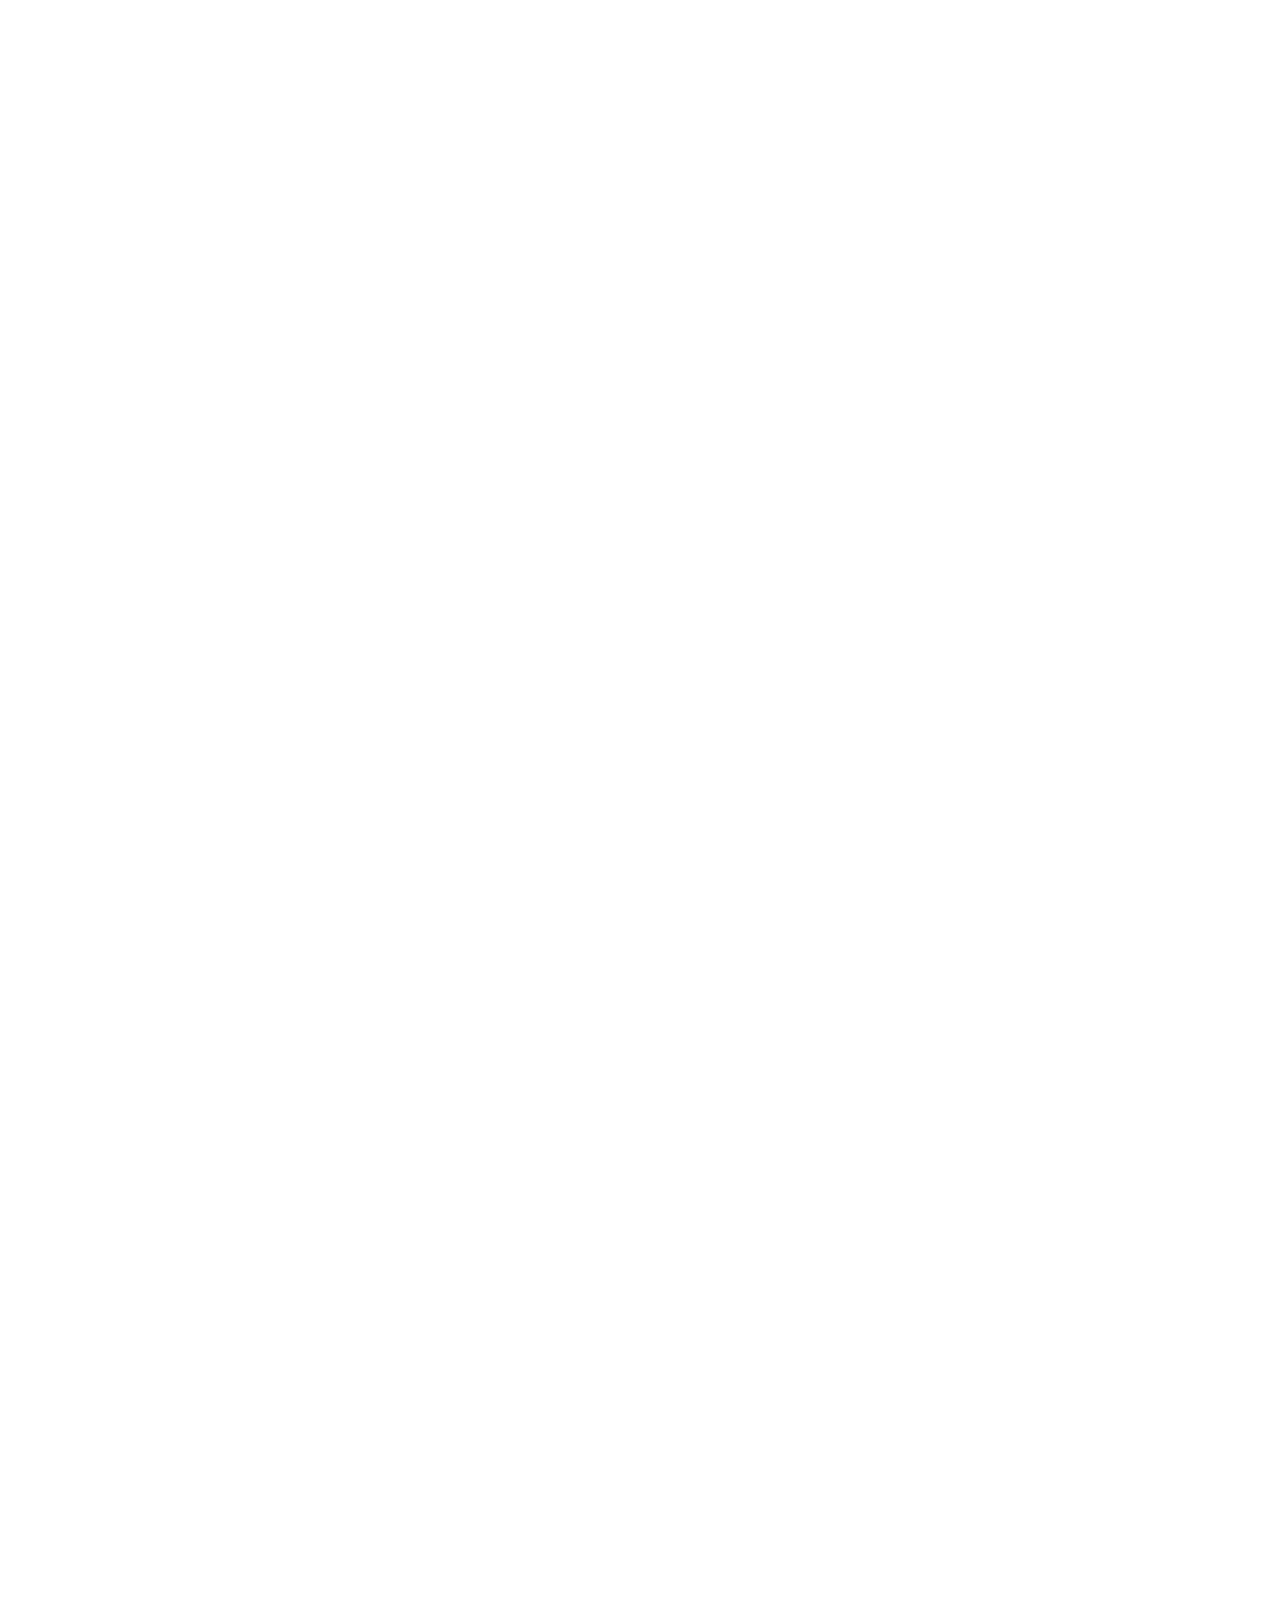
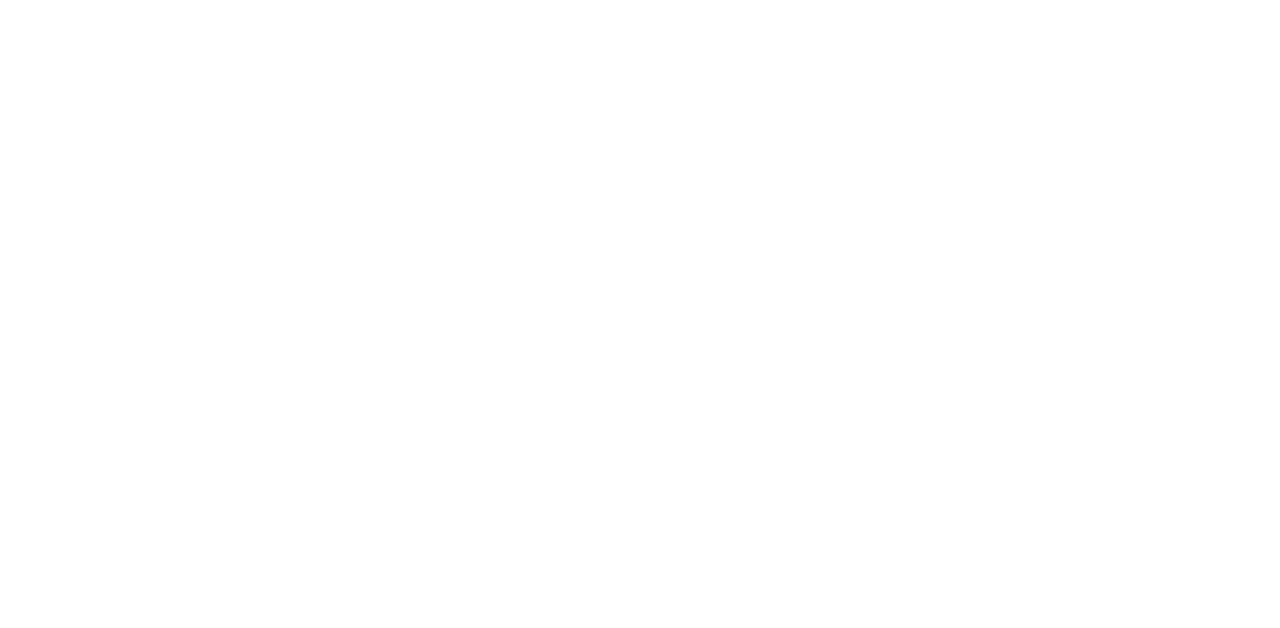
<file: index_ru.html>
<!DOCTYPE html>
<html lang="en">

<head>
    <meta charset="utf-8">
    <title>deztez</title>
    <meta content="width=device-width, initial-scale=1.0" name="viewport">
    <meta content="" name="keywords">
    <meta content="" name="description">

    <!-- Google Web Fonts -->
    <link rel="preconnect" href="https://fonts.googleapis.com">
    <link rel="preconnect" href="https://fonts.gstatic.com" crossorigin>
    <link href="https://fonts.googleapis.com/css2?family=Nunito:wght@600;700;800&display=swap" rel="stylesheet">
    <link href="https://fonts.googleapis.com/css2?family=Open+Sans:wght@400;500&display=swap" rel="stylesheet">

    <!-- Icon Font Stylesheet -->
    <link href="https://cdnjs.cloudflare.com/ajax/libs/font-awesome/5.10.0/css/all.min.css" rel="stylesheet">
    <link href="https://cdn.jsdelivr.net/npm/bootstrap-icons@1.4.1/font/bootstrap-icons.css" rel="stylesheet">

    <!-- Libraries Stylesheet -->
    <link href="lib/animate/animate.min.css" rel="stylesheet">
    <link href="lib/owlcarousel/assets/owl.carousel.min.css" rel="stylesheet">

    <!-- Customized Bootstrap Stylesheet -->
    <link href="css/bootstrap.min.css" rel="stylesheet">

    <!-- Template Stylesheet -->
    <link href="css/style.css" rel="stylesheet">
</head>

<body>
    <!-- Spinner Start -->
    <div id="spinner"
        class="show w-100 vh-100 bg-white position-fixed translate-middle top-50 start-50 d-flex align-items-center justify-content-center">
        <div class="spinner-grow text-primary" role="status"></div>
    </div>
    <!-- Spinner End -->

   <!-- Navbar Start -->
<div class="container-fluid bg-light shadow-sm" style="position: fixed; top: 0; z-index: 1050; width: 100%;">
  <div class="container">
    <nav class="navbar navbar-light navbar-expand-lg py-2">
      
      <!-- ✅ LOGO -->
      <a href="index.html" class="navbar-brand d-flex align-items-center">
        <img src="./img/PNG/Logo.png" alt="DezTez Logo" style="height: 55px;">
      </a>

      <!-- ✅ Til tanlash (flag) — mobil va desktopda har doim ko‘rinadi -->
      <div class="dropdown d-lg-none me-2">
        <a href="#" class="btn btn-light border dropdown-toggle d-flex align-items-center" data-bs-toggle="dropdown" aria-expanded="false">
          <img src="/img/flags/uzbekistan-flag.jpg" alt="UZ" class="flag-icon me-1" style="width: 20px; height: 14px;">
          Til
        </a>
        <ul class="dropdown-menu text-center">
          <li>
            <a href="#" class="dropdown-item d-flex align-items-center justify-content-center">
              <img src="/img/flags/russia-flag.jpg" alt="RU" class="flag-icon me-1" style="width: 20px; height: 14px;"> ru
            </a>
          </li>
          <li>
            <a href="#" class="dropdown-item d-flex align-items-center justify-content-center">
              <img src="/img/flags/uzbekistan-flag.jpg" alt="UZ" class="flag-icon me-1" style="width: 20px; height: 14px;"> uz
            </a>
          </li>
        </ul>
      </div>

      <!-- ✅ Mobil toggler -->
      <button class="navbar-toggler" type="button" data-bs-toggle="collapse" data-bs-target="#navbarCollapse">
        <span class="navbar-toggler-icon"></span>
      </button>

      <!-- ✅ Navbar menyusi -->
      <div class="collapse navbar-collapse" id="navbarCollapse">
        <div class="navbar-nav ms-auto text-center">
          <a href="#about" class="nav-item nav-link">Kompaniya haqida</a>
          <a href="#services" class="nav-item nav-link">Bizning Xizmatlarimiz</a>
          <a href="#projects" class="nav-item nav-link">Loyihalarimiz</a>
          <a href="#price" class="nav-item nav-link">Narxlar</a>
          <a href="#contact" class="nav-item nav-link">Biz bilan bog'lanish</a>

          <!-- ✅ Til tanlash (faqat desktopda ko‘rinadi) -->
          <div class="nav-item dropdown d-none d-lg-block">
            <a href="#" class="nav-link dropdown-toggle d-flex align-items-center justify-content-center" data-bs-toggle="dropdown">
              <img src="/img/flags/uzbekistan-flag.jpg" alt="UZ" class="flag-icon me-1" style="width: 20px; height: 14px;">
              Til
            </a>
            <div class="dropdown-menu text-center">
              <a href="#" class="dropdown-item d-flex align-items-center justify-content-center">
                <img src="/img/flags/russia-flag.jpg" alt="RU" class="flag-icon me-1" style="width: 20px; height: 14px;"> ru
              </a>
              <a href="#" class="dropdown-item d-flex align-items-center justify-content-center">
                <img src="/img/flags/uzbekistan-flag.jpg" alt="UZ" class="flag-icon me-1" style="width: 20px; height: 14px;"> uz
              </a>
            </div>
          </div>
        </div>
      </div>

    </nav>
  </div>
</div>
<!-- Navbar End -->




    <!-- Get In Touch Start -->
    <div class="container-fluid py-5 wow fadeInUp" data-wow-delay=".3s">
        <div class="container py-5">
            <div class="bg-light px-4 py-5 rounded">
                <div class="text-center">
                    <h1 class="display-5 mb-5">Xizmat turini tanlang</h1>
                </div>
                <form class="text-center mb-4" action="#">
                    <div class="row g-4">
                        <div class="col-xl-10 col-lg-12">
                            <div class="row g-4">
                                <div class="col-md-6 col-xl-4">
                                    <select class="form-select p-3 border-0">
                                        <option value="Type Of Service" class="">Xizmat turi</option>
                                        <option value="Pest Control-2">Dezinfekriya </option>
                                        <option value="Pest Control-3">Dezinseksiya</option>
                                        <option value="Pest Control-4">Deratizatsiya</option>
                                        <option value="Pest Control-5">Fumigatsiya</option>
                                    </select>
                                </div>
                                <div class="col-md-6 col-xl-4">
                                    <input type="text" class="form-control p-3 border-0" placeholder="Ism ">
                                </div>
                                <div class="col-md-6 col-xl-4">
                                    <input type="text" class="form-control p-3 border-0" placeholder="Telefon">
                                </div>

                            </div>
                        </div>
                        <div class="col-xl-2 col-lg-12">
                            <input type="button" class="btn btn-primary w-100 p-3 border-0" value="Yuborish">
                        </div>
                    </div>
                </form>
            </div>
        </div>
    </div>
    <!-- Get In Touch End -->


    <!-- About Start -->
    <section id="about" class="container-fluid py-5">
        <div class="container py-5">
            <div class="row g-5">
                <div class="col-lg-6 col-md-12 wow fadeInUp" data-wow-delay=".3s">
                    <div class="about-img">

                        <div class="rotate-left" style="background-color: #009846;"></div>
                        <div class="rotate-right" style="background-color: #009846;"></div>

                        <img src="img/about-img.jpg" class="img-fluid h-100" alt="img">

                        <div class="bg-white experiences">
                            <h1 class="display-3">5</h1>
                            <h6 class="fw-bold">Yillik tajribaga ega</h6>
                        </div>
                    </div>
                </div>
                <div class="col-lg-6 col-md-12 wow fadeInUp" data-wow-delay=".6s">
                    <div class="about-item overflow-hidden">
                       
                        <h1 class="display-5">DezTez - O'z qadryatlariga ega </h1>
                        <p class="fs-5" style="text-align: justify;">Bizning missiyamiz — bu shunchaki dezinfeksiya emas, balki ongli profilaktika orqali inson hayotini himoya qilishdir.
Biz fan, texnologiya va insoniy qadriyatlarni birlashtiramiz — har bir uy, ofis, maktab va korxona xavfsizlik va ishonch orolchasiga aylansin deb.</p>
                        <p>Biz ilm, professionallik va har bir insonga hurmatga asoslangan sanitar madaniyat standartlarini joriy etamiz.</p>

                        <div class="row">
                            <div class="col-4">
                                <div class="text-center">
                                    <div class="p-1 bg-dark rounded d-flex"
                                        style="align-items: center; justify-content: center;">
                                        <img src="./img/buildings.jpg" style="width: 100%; height: 100%;" alt="">
                                    </div>
                                    <div class="my-2">
                                        <h5>Binolar</h5>
                                        <h5>Tozalash</h5>

                                    </div>
                                </div>
                            </div>
                            <div class="col-4">
                                <div class="text-center">
                                    <div class="p-1 bg-dark rounded d-flex"
                                        style="align-items: center; justify-content: center;">
                                        <img src="./img/educat.jpg" style="width: 100%; height: 150%;" alt="">
                                    </div>
                                    <div class="my-2">
                                        <h5>Ta'lim </h5>
                                        <h5>Markazlari</h5>
                                    </div>
                                </div>
                            </div>
                            <div class="col-4">
                                <div class="text-center">
                                    <div class="p-1 bg-dark rounded d-flex"
                                        style="align-items: center; justify-content: center;">
                                        <img src="./img/ware.jpeg" style="width: 100%; height: 100%;" alt="">
                                    </div>
                                    <div class="my-2">
                                        <h5>Omborlarni</h5>
                                        <h5>Tozalash</h5>
                                    </div>
                                </div>
                            </div>

                        </div>

                    </div>
                </div>
            </div>
        </div>
    </section>
    <!-- About End -->


    <!-- Services Start -->
    <section id="services" class="container-fluid services py-5">
        <div class="container text-center py-5">
            <div class="text-center mb-5 wow fadeInUp" data-wow-delay=".3s">
                <h1 class="mb-2 px-3 py-1 text-dark rounded-pill d-inline-block border border-2 border-secondary">
                    Bizning Xizmatlar</h1>

            </div>
            <div class="row ">
                <div class="grid-container">
                    <div class="card">
                        <div style=" display: flex; justify-content: space-between; align-items: center;">
                            <div class="title">Dezinfeksiya</div>
                            <div class=""><img src="./img/dezinfek.webp"
                
                                style="width: 100px ;  height: 90px; border-radius: 30%;" alt="">
                            </div>
                        </div>
                        <div class="content">
                            <p>Dezinfeksiya — bu hayotimizni himoya qiluvchi muhim jarayon bo‘lib, u atrof-muhitdagi
                                zararli mikroblar, viruslar va bakteriyalarni yo‘qotadi. </p>
                                <button class="tugma">Ma'lumot olish</button>
                        </div>
                        
                    </div>

                    <div class="card">
                        <div style=" display: flex; justify-content: space-between; align-items: center;">
                            <div class="title">Dezinseksiya</div>
                            <div class=""><img src="./img/dezinsek.jpg"
                                style="width: 100px ;  height: 90px; border-radius: 30%;" alt="">
                            </div>
                        </div>
                        <div class="content">
                            <p>Dezinseksiya — bu inson salomatligiga zarar yetkazuvchi hasharotlar, chivin, pashsha,
                                tarakan va boshqa parazitlarni yo‘qotish jarayonidir.</p>
                                 <button class="tugma">Ma'lumot olish</button>
                        </div>
                    </div>

                    <div class="card ">
                        <div style=" display: flex; justify-content: space-between; align-items: center;">
                            <div class="title">Deratizatsiya</div>
                            <div class=""><img src="./img/deratizatsiya.jpg"
                                style="width: 100px ;  height: 90px; border-radius: 30%;" alt="">
                            </div>
                        </div>
                        <div class="content">
                            <p>Deratizatsiya — bu sichqon, kalamush kabi kemiruvchilarni yo‘qotish va ularning qayta
                                paydo bo‘lishining oldini olishga qaratilgan jarayondir.                            </p>
                                 <button class="tugma">Ma'lumot olish</button>
                        </div>
                    </div>

                    <div class="card ">
                        <div style=" display: flex; justify-content: space-between; align-items: center;">
                            <div class="title">Fumigatsiya</div>
                            <div class=""><img src="./img/fumigatsiya.jpg"
                                style="width: 100px ;  height: 90px; border-radius: 30%;" alt="">
                            </div>
                        </div>
                        <div class="content">
                            <p>Fumigatsiya — bu maxsus gaz yoki bug‘ shaklidagi kimyoviy moddalardan foydalanib, zararli
                                hasharotlar, mikroorganizmlar va parazitlarni yo‘qotish jarayonidir.</p>
                                 <button class="tugma">Ma'lumot olish</button>
                        </div>
                    </div>
                </div>
            </div>
       
        </div>
    </section>
    <!-- Services End -->

    <!-- Project Start -->
    <section id="projects" class="container-fluid py-5">
        <div class="container py-5">
            <div class="text-center mb-5 wow fadeInUp" data-wow-delay=".3s">
                 <h1 class="">Muvafaqqiyatli loyihalar</h1>
            </div>
            <div class="row g-5">
                <div class="col-xxl-3 col-lg-6 col-md-6 col-sm-12 wow fadeInUp" data-wow-delay=".3s">
                    <div class="project-item">
                       <img src="img/project-1.jpg" class="img-fluid h-100" alt="img">
                        <a href="" class="fs-4 fw-bold text-center">To'liq sanitariya</a>
                    </div>
                </div>
                <div class="col-xxl-3 col-lg-6 col-md-6 col-sm-12 wow fadeInUp" data-wow-delay=".5s">
                    <div class="project-item">
                        <img src="img/project-2.jpg" class="img-fluid h-100" alt="img">
                        <a href="" class="fs-4 fw-bold text-center">Yer maydoni fumigatsiyasi</a>
                    </div>
                </div>
                <div class="col-xxl-3 col-lg-6 col-md-6 col-sm-12 wow fadeInUp" data-wow-delay=".7s">
                    <div class="project-item">
                        <img src="img/project-3.jpg" class="img-fluid h-100" alt="img">
                        <a href="" class="fs-4 fw-bold text-center">Kvartiralar dezinseksiyasi</a>
                    </div>
                </div>
                <div class="col-xxl-3 col-lg-6 col-md-6 col-sm-12 wow fadeInUp" data-wow-delay=".3s">
                    <div class="project-item">
                        <img src="img/project-4.jpg" class="img-fluid h-100" alt="img">
                        <a href="" class="fs-4 fw-bold text-center">Korxona Dezinfeksiyasi</a>
                    </div>
                </div>
                <div class="col-xxl-3 col-lg-6 col-md-6 col-sm-12 wow fadeInUp" data-wow-delay=".5s">
                    <div class="project-item">
                       <img src="img/project-5.jpg" class="img-fluid h-100" alt="img">
                        <a href="" class="fs-4 fw-bold text-center">Korxona deratizatsiyasi</a>
                    </div>
                </div>
                <div class="col-xxl-3 col-lg-6 col-md-6 col-sm-12 wow fadeInUp" data-wow-delay=".7s">
                    <div class="project-item">
                        <img src="img/project-6.jpg" class="img-fluid h-100" alt="img">
                        <a href="" class="fs-4 fw-bold text-center">Shirinlik sexi deratizatsiyasi</a>
                    </div>
                </div>
                 <div class="col-xxl-3 col-lg-6 col-md-6 col-sm-12 wow fadeInUp" data-wow-delay=".5s">
                    <div class="project-item">
                       <img src="img/project-5.jpg" class="img-fluid h-100" alt="img">
                        <a href="" class="fs-4 fw-bold text-center">Korxona deratizatsiyasi</a>
                    </div>
                </div>
                <div class="col-xxl-3 col-lg-6 col-md-6 col-sm-12 wow fadeInUp" data-wow-delay=".7s">
                    <div class="project-item">
                        <img src="img/project-3.jpg" class="img-fluid h-100" alt="img">
                        <a href="" class="fs-4 fw-bold text-center">Kvartiralar dezinseksiyasi</a>
                    </div>
                </div>
            </div>
        </div>
    </section>
    <!-- Project End -->


    <!-- Blog Start 
        <div class="container-fluid py-5">
            <div class="container py-5">
                <div class="text-center mb-5 wow fadeInUp" data-wow-delay=".3s">
                    <h5 class="mb-2 px-3 py-1 text-dark rounded-pill d-inline-block border border-2 border-primary">Our Blog</h5>
                    <h1 class="display-5">Latest Blog & News</h1>
                </div>
                <div class="owl-carousel blog-carousel wow fadeInUp" data-wow-delay=".5s">
                    <div class="blog-item">
                        <img src="img/blog-1.jpg" class="img-fluid w-100 rounded-top" alt="">
                         <div class="rounded-bottom bg-light">
                            <div class="d-flex justify-content-between p-4 pb-2">
                                <span class="pe-2 text-dark"><i class="fa fa-user me-2"></i>By Admin</span>
                                <span class="text-dark"><i class="fas fa-calendar-alt me-2"></i>10 Feb, 2023</span>
                            </div>
                            <div class="px-4 pb-0">
                                <h4>How To Build A Cleaning Plan</h4>
                                <p>Lorem ipsum dolor sit amet consectur adip sed eiusmod tempor.</p>
                            </div>
                            <div class="p-4 py-2 d-flex justify-content-between bg-primary rounded-bottom blog-btn">
                                <a href="#" type="button" class="btn btn-primary border-0">Learn More</a>
                                <a href="#" class="my-auto btn-primary border-0"><i class="fa fa-comments me-2"></i>23 Comments</a>
                            </div>
                        </div>
                    </div>
                    <div class="blog-item">
                        <img src="img/blog-3.jpg" class="img-fluid w-100 rounded-top" alt="">
                         <div class="rounded-bottom bg-light">
                            <div class="d-flex justify-content-between p-4 pb-2">
                                <span class="pe-2 text-dark"><i class="fa fa-user me-2"></i>By Admin</span>
                                <span class="text-dark"><i class="fas fa-calendar-alt me-2"></i>10 Feb, 2023</span>
                            </div>
                            <div class="px-4 pb-0">
                                <h4>How To Build A Cleaning Plan</h4>
                                <p>Lorem ipsum dolor sit amet consectur adip sed eiusmod tempor.</p>
                            </div>
                            <div class="p-4 py-2 d-flex justify-content-between bg-primary rounded-bottom blog-btn">
                                <a href="#" type="button" class="btn btn-primary border-0">Learn More</a>
                                <a href="#" class="my-auto text-dark"><i class="fa fa-comments me-2"></i>23 Comments</a>
                            </div>
                        </div>
                    </div>
                    <div class="blog-item">
                        <img src="img/blog-2.jpg" class="img-fluid w-100 rounded-top" alt="">
                         <div class="rounded-bottom bg-light">
                            <div class="d-flex justify-content-between p-4 pb-2">
                                <span class="pe-2 text-dark"><i class="fa fa-user me-2"></i>By Admin</span>
                                <span class="text-dark"><i class="fas fa-calendar-alt me-2"></i>10 Feb, 2023</span>
                            </div>
                            <div class="px-4 pb-0">
                                <h4>How To Build A Cleaning Plan</h4>
                                <p>Lorem ipsum dolor sit amet consectur adip sed eiusmod tempor.</p>
                            </div>
                            <div class="p-4 py-2 d-flex justify-content-between bg-primary rounded-bottom blog-btn">
                                <a href="#" type="button" class="btn btn-primary border-0">Learn More</a>
                                <a href="#" class="my-auto text-dark"><i class="fa fa-comments me-2"></i>23 Comments</a>
                            </div>
                        </div>
                    </div>
                    <div class="blog-item">
                        <img src="img/blog-1.jpg" class="img-fluid w-100 rounded-top" alt="">
                         <div class="rounded-bottom bg-light">
                            <div class="d-flex justify-content-between p-4 pb-2">
                                <span class="pe-2 text-dark"><i class="fa fa-user me-2"></i>By Admin</span>
                                <span class="text-dark"><i class="fas fa-calendar-alt me-2"></i>10 Feb, 2023</span>
                            </div>
                            <div class="px-4 pb-0">
                                <h4>How To Build A Cleaning Plan</h4>
                                <p>Lorem ipsum dolor sit amet consectur adip sed eiusmod tempor.</p>
                            </div>
                            <div class="p-4 py-2 d-flex justify-content-between bg-primary rounded-bottom blog-btn">
                                <a href="#" type="button" class="btn btn-primary border-0">Learn More</a>
                                <a href="#" class="my-auto text-dark"><i class="fa fa-comments me-2"></i>23 Comments</a>
                            </div>
                        </div>
                    </div>
                </div>
            </div>
        </div>
         Blog End -->


    <!-- Call To Action Start 
        <div class="container-fluid py-5 call-to-action wow fadeInUp" data-wow-delay=".3s" style="margin: 6rem 0;">
            <div class="container">
                <div class="row g-4">
                    <div class="col-lg-6">
                        <img src="img/action.jpg" class="img-fluid w-100 rounded-circle p-5" alt="">
                    </div>
                    <div class="col-lg-6 my-auto">
                        <div class="text-start mt-4">
                            <h1 class="pb-4 text-white">Sign Up To Our Newsletter To Get The Latest Offers</h1>
                        </div>
                        <form method="post" action="index.html">
                            <div class="form-group">
                                <div class="d-flex call-btn">
                                    <input type="search" class="form-control py-3 px-4 w-100 border-0 rounded-0 rounded-end rounded-pill" name="search-input" value="" placeholder="Enter Your Email Address" required="Please enter a valid email"/>
                                    <button type="email" value="Search Now!" class="btn btn-primary border-0 rounded-pill rounded rounded-start px-5">Subscribe</button>
                                </div>
                            </div>
                        </form>  
                    </div>
                </div> 
            </div>
        </div>
         Call To Action End -->


    <!-- pricing Start -->
    <section  id="price" class="container-fluid py-5">
        <div class="container py-5">
            <div class="text-center mb-5 wow fadeInUp" data-wow-delay=".3s">
               
                <h1 class="display-5 w-50 mx-auto">Tarifflar</h1>
            </div>
            <div class="row g-5">
                <div class="col-lg-3 col-md-6 col-sm-12 wow fadeInUp" data-wow-delay=".3s">
                    <div class="rounded bg-light pricing-item">
                        <div class="py-3 px-5 text-center rounded-top border-bottom border-dark">
                            <h2 class="m-0">Dezinfeksiya</h2>
                        </div>
                        <div class="px-4 py-5 text-center pricing-label mb-2">
                            <h1 class="mb-0" style="font-size: 1.5rem; color: #009846;">450 000 so‘m</h1>
                            <p class="mb-0">1+ xonali kvartira </p>
                            
                        </div>
                        <div class="p-4 text-center fs-5">
                            <p><i class="fa fa-check text-success "></i>Mikroblar, viruslar, bakteriyalarni yo‘q qilish;</p>
                            <p><i class="fa fa-check text-success " ></i>Mayda aerozol/tuman bilan purkash;</p>
                            <p><i class="fa fa-check text-success "></i>Xonalar, yo‘lak, ventilyatsiya teshiklari</p>
                            <button type="button" class="tugma">Qo'shimcha ma'lumot</button>
                        </div>
                    </div>
                </div>
                <div class="col-lg-3 col-md-6 col-sm-12 wow fadeInUp" data-wow-delay=".3s">
                    <div class="rounded bg-light pricing-item">
                        <div class="py-3 px-5 text-center rounded-top border-bottom border-dark">
                            <h2 class="m-0">Dezinseksiya</h2>
                        </div>
                        <div class="px-4 py-5 text-center pricing-label mb-2">
                            <h1 class="mb-0" style="font-size: 1.5rem; color: #009846;">400 000 so‘m</h1>
                            <p class="mb-0">1+ xonali kvartira </p>
                              
                        </div>
                        <div class="p-4 text-center fs-5">
                            <p><i class="fa fa-check text-success "></i>Has­harotlar (tarakan, klop, chivin, pashsha va boshqalar)ga qarshi ishlov;</p>
                            <p><i class="fa fa-check text-success " ></i>Sertifikatlangan preparatlar;</p>
                            <p><i class="fa fa-check text-success "></i>xavfsiz ish jarayoni tashkillashtirish</p>
                            <button type="button" class="tugma">Qo'shimcha ma'lumot</button>
                        </div>
                    </div>
                </div>
                <div class="col-lg-3 col-md-6 col-sm-12 wow fadeInUp" data-wow-delay=".3s">
                    <div class="rounded bg-light pricing-item">
                        <div class="py-3 px-5 text-center rounded-top border-bottom border-dark">
                            <h2 class="m-0">Deratizatsiya</h2>
                        </div>
                        <div class="px-4 py-5 text-center pricing-label mb-2">
                            <h1 class="mb-0" style="font-size: 1.5rem; color: #009846;">250 000 so'm</h1>
                            <p class="mb-0">So'rov asosida narx oshadi</p>
                             
                        </div>
                        <div class="p-4 text-center fs-5">
                            <p><i class="fa fa-check text-success "></i>Kemiruvchilarni (sichqon, kalamush va hk) <br>yo‘q qilish;</p>
                            <p><i class="fa fa-check text-success " ></i>Ombor, uy-joy, ofislar uchun;</p>
                            <p><i class="fa fa-check text-success "></i> Professional chora-tadbirlar</p>
                            <button type="button" class="tugma">Qo'shimcha ma'lumot</button>
                        </div>
                    </div>
                </div>
                <div class="col-lg-3 col-md-6 col-sm-12 wow fadeInUp" data-wow-delay=".3s">
                    <div class="rounded bg-light pricing-item">
                        <div class="py-3 px-5 text-center rounded-top border-bottom border-dark">
                            <h2 class="m-0">Fumigatsiya</h2>
                        </div>
                        <div class="px-4 py-5 text-center pricing-label mb-2">
                            <h1 class="mb-0" style="font-size: 1.5rem; color: #009846;">200 000 so‘m</h1>
                            <p class="mb-0">So'rov asosida narx oshadi</p>
                             .
                        </div>
                        <div class="p-4 text-center fs-5">
                            <p><i class="fa fa-check text-success "></i>“Issiq tuman” va boshqa maxsus texnologiyalar;</p>
                            <p><i class="fa fa-check text-success " ></i>Idishlar, omborlar uchun;</p>
                            <p><i class="fa fa-check text-success "></i> Erishish qiyin joylarda ishlov</p>
                            <button type="button" class="tugma">Qo'shimcha ma'lumot</button>
                        </div>
                    </div>
                </div>
                
               
            </div>
        </div>
    </section>
    <!-- Pricing End -->


    <!-- Team Start
        <div class="container-fluid py-5">
            <div class="container py-5">
                <div class="text-center mb-5 wow fadeInUp" data-wow-delay=".3s">
                    <h5 class="mb-2 px-3 py-1 text-dark rounded-pill d-inline-block border border-2 border-primary">Our Team</h5>
                    <h1 class="display-5 w-50 mx-auto">Our Team Members</h1>
                </div>
                <div class="row g-5">
                    <div class="col-xxl-3 col-lg-6 col-md-6 col-sm-12 wow fadeInUp" data-wow-delay=".3s">
                        <div class="rounded team-item">
                            <img src="img/team-1..jpg" class="img-fluid w-100 rounded-top border border-bottom-0" alt="">
                            <div class="team-content bg-primary text-dark text-center py-3">
                                <span class="fs-4 fw-bold">Full Name</span>
                                <p class="text-muted mb-0">Designation</p>
                            </div>
                            <div class="team-icon d-flex flex-column ">
                                <a href="#" class="btn btn-primary border-0 mb-2"><i class="fab fa-facebook-f"></i></a>
                                <a href="#" class="btn btn-primary border-0 mb-2"><i class="fab fa-twitter"></i></a>
                                <a href="#" class="btn btn-primary border-0 mb-2"><i class="fab fa-instagram"></i></a>
                                <a href="#" class="btn btn-primary border-0"><i class="fab fa-linkedin-in"></i></a>
                            </div>
                        </div>
                    </div>
                    <div class="col-xxl-3 col-lg-6 col-md-6 col-sm-12 wow fadeInUp" data-wow-delay=".5s">
                        <div class="rounded team-item">
                            <img src="img/team-2.jpg" class="img-fluid w-100 rounded-top border border-bottom-0" alt="">
                            <div class="team-content bg-primary text-dark text-center py-3">
                                <span class="fs-4 fw-bold">Full Name</span>
                                <p class="text-muted mb-0">Designation</p>
                            </div>
                            <div class="team-icon d-flex flex-column ">
                                <a href="#" class="btn btn-primary border-0 mb-2"><i class="fab fa-facebook-f"></i></a>
                                <a href="#" class="btn btn-primary border-0 mb-2"><i class="fab fa-twitter"></i></a>
                                <a href="#" class="btn btn-primary border-0 mb-2"><i class="fab fa-instagram"></i></a>
                                <a href="#" class="btn btn-primary border-0"><i class="fab fa-linkedin-in"></i></a>
                            </div>
                        </div>
                    </div>
                    <div class="col-xxl-3 col-lg-6 col-md-6 col-sm-12 wow fadeInUp" data-wow-delay=".7s">
                        <div class="rounded team-item">
                            <img src="img/team-3.jpg" class="img-fluid w-100 rounded-top border border-bottom-0" alt="">
                            <div class="team-content bg-primary text-dark text-center py-3">
                                <span class="fs-4 fw-bold">Full Name</span>
                                <p class="text-muted mb-0">Designation</p>
                            </div>
                            <div class="team-icon d-flex flex-column ">
                                <a href="#" class="btn btn-primary border-0 mb-2"><i class="fab fa-facebook-f"></i></a>
                                <a href="#" class="btn btn-primary border-0 mb-2"><i class="fab fa-twitter"></i></a>
                                <a href="#" class="btn btn-primary border-0 mb-2"><i class="fab fa-instagram"></i></a>
                                <a href="#" class="btn btn-primary border-0"><i class="fab fa-linkedin-in"></i></a>
                            </div>
                        </div>
                    </div>
                    <div class="col-xxl-3 col-lg-6 col-md-6 col-sm-12 wow fadeInUp" data-wow-delay=".9s">
                        <div class="rounded team-item">
                            <img src="img/team-4.jpg" class="img-fluid w-100 rounded-top border border-bottom-0" alt="">
                            <div class="team-content bg-primary text-dark text-center py-3">
                                <span class="fs-4 fw-bold">Full Name</span>
                                <p class="text-muted mb-0">Designation</p>
                            </div>
                            <div class="team-icon d-flex flex-column ">
                                <a href="#" class="btn btn-primary border-0 mb-2"><i class="fab fa-facebook-f"></i></a>
                                <a href="#" class="btn btn-primary border-0 mb-2"><i class="fab fa-twitter"></i></a>
                                <a href="#" class="btn btn-primary border-0 mb-2"><i class="fab fa-instagram"></i></a>
                                <a href="#" class="btn btn-primary border-0"><i class="fab fa-linkedin-in"></i></a>
                            </div>
                        </div>
                    </div>
                </div>
            </div>
        </div>
         Team End -->


    <!-- Testiminial Start 
        <div class="container-fluid testimonial py-5">
            <div class="container py-5">
                <div class="text-center mb-5 wow fadeInUp" data-wow-delay=".3s">
                    <h5 class="mb-2 px-3 py-1 text-dark rounded-pill d-inline-block border border-2 border-primary">Testimonial</h5>
                    <h1 class="display-5 w-50 mx-auto">What Clients Say About Our Services</h1>
                </div>
                <div class="owl-carousel testimonial-carousel wow fadeInUp" data-wow-delay=".5s">
                    <div class="testimonial-item">
                        <div class="testimonial-content rounded mb-4 p-4">
                            <p class="fs-5 m-0">Lorem ipsum dolor sit amet elit, sed do eiusmod tempor ut labore et dolore magna aliqua. Ut enim ad minim veniam quis tempor.</p>
                        </div>
                        <div class="d-flex align-items-center  mb-4" style="padding: 0 0 0 25px;">
                            <div class="position-relative">
                                <img src="img/testimonial-1.jpg" class="img-fluid rounded-circle py-2" alt="">
                                <div class="position-absolute" style="top: 33px; left: -25px;">
                                    <i class="fa fa-quote-left rounded-pill bg-primary text-dark p-3"></i>
                                </div>
                            </div>
                            <div class="ms-3">
                                <h4 class="mb-0">Client Name</h4>
                                <p class="mb-1">Profession</p>
                                <div class="d-flex">
                                    <small class="fas fa-star text-primary me-1"></small>
                                    <small class="fas fa-star text-primary me-1"></small>
                                    <small class="fas fa-star text-primary me-1"></small>
                                    <small class="fas fa-star text-primary me-1"></small>
                                    <small class="fas fa-star text-primary me-1"></small>
                                </div>
                            </div>
                        </div>
                    </div>
                    <div class="testimonial-item">
                        <div class="testimonial-content rounded mb-4 p-4">
                            <p class="fs-5 m-0">Lorem ipsum dolor sit amet elit, sed do eiusmod tempor ut labore et dolore magna aliqua. Ut enim ad minim veniam quis tempor.</p>
                        </div>
                        <div class="d-flex align-items-center  mb-4" style="padding: 0 0 0 25px;">
                            <div class="position-relative">
                                <img src="img/testimonial-2.jpg" class="img-fluid rounded-circle py-2" alt="">
                                <div class="position-absolute" style="top: 33px; left: -25px;">
                                    <i class="fa fa-quote-left rounded-pill bg-primary text-dark p-3"></i>
                                </div>
                            </div>
                            <div class="ms-3">
                                <h4 class="mb-0">Client Name</h4>
                                <p class="mb-1">Profession</p>
                                <div class="d-flex">
                                    <small class="fas fa-star text-primary me-1"></small>
                                    <small class="fas fa-star text-primary me-1"></small>
                                    <small class="fas fa-star text-primary me-1"></small>
                                    <small class="fas fa-star text-primary me-1"></small>
                                    <small class="fas fa-star text-primary me-1"></small>
                                </div>
                            </div>
                        </div>
                    </div>
                    <div class="testimonial-item">
                        <div class="testimonial-content rounded mb-4 p-4">
                            <p class="fs-5 m-0">Lorem ipsum dolor sit amet elit, sed do eiusmod tempor ut labore et dolore magna aliqua. Ut enim ad minim veniam quis tempor.</p>
                        </div>
                        <div class="d-flex align-items-center  mb-4" style="padding: 0 0 0 25px;">
                            <div class="position-relative">
                                <img src="img/testimonial-3.jpg" class="img-fluid rounded-circle py-2" alt="">
                                <div class="position-absolute" style="top: 33px; left: -25px;">
                                    <i class="fa fa-quote-left rounded-pill bg-primary text-dark p-3"></i>
                                </div>
                            </div>
                            <div class="ms-3">
                                <h4 class="mb-0">Client Name</h4>
                                <p class="mb-1">Profession</p>
                                <div class="d-flex">
                                    <small class="fas fa-star text-primary me-1"></small>
                                    <small class="fas fa-star text-primary me-1"></small>
                                    <small class="fas fa-star text-primary me-1"></small>
                                    <small class="fas fa-star text-primary me-1"></small>
                                    <small class="fas fa-star text-primary me-1"></small>
                                </div>
                            </div>
                        </div>
                    </div>
                    <div class="testimonial-item">
                        <div class="testimonial-content rounded mb-4 p-4">
                            <p class="fs-5 m-0">Lorem ipsum dolor sit amet elit, sed do eiusmod tempor ut labore et dolore magna aliqua. Ut enim ad minim veniam quis tempor.</p>
                        </div>
                        <div class="d-flex align-items-center  mb-4" style="padding: 0 0 0 25px;">
                            <div class="position-relative">
                                <img src="img/testimonial-4.jpg" class="img-fluid rounded-circle py-2" alt="">
                                <div class="position-absolute" style="top: 33px; left: -25px;">
                                    <i class="fa fa-quote-left rounded-pill bg-primary text-dark p-3"></i>
                                </div>
                            </div>
                            <div class="ms-3">
                                <h4 class="mb-0">Client Name</h4>
                                <p class="mb-1">Profession</p>
                                <div class="d-flex">
                                    <small class="fas fa-star text-primary me-1"></small>
                                    <small class="fas fa-star text-primary me-1"></small>
                                    <small class="fas fa-star text-primary me-1"></small>
                                    <small class="fas fa-star text-primary me-1"></small>
                                    <small class="fas fa-star text-primary me-1"></small>
                                </div>
                            </div>
                        </div>
                    </div>
                </div>
            </div>
        </div>
            Testiminial End -->


    <!-- Footer Start -->
    <section id="contact" class="container-fluid footer py-5 wow fadeIn" data-wow-delay=".3s">
        <div class="container py-5">
            <div class="row g-4 footer-inner">
                <div class="col-lg-3 col-md-6">
                    <div class="footer-item">
                        <h4 class="text-white fw-bold mb-4">DezTez haqida</h4>
                        <p>Odamlarning hayoti, sog‘ligi va xotirjamligini himoya qilish, fan, mas’uliyat va ishonch orqali xavfsiz va pokiza makonlar yaratishdir.</p>
                        <p class="mb-0"><a class="" href="#">DezTez</a> </p>
                    </div>
                </div>
                <div class="col-lg-3 col-md-6">
                    <div class="footer-item">
                        <h4 class="text-white fw-bold mb-4">Xizmatlar</h4>
                        <div class="d-flex flex-column align-items-start">
                            <a class="btn btn-link ps-0" href=""><i class="fa fa-check me-2"></i>Dezinfeksiya</a>
                            <a class="btn btn-link ps-0" href=""><i class="fa fa-check me-2"></i>Dezinseksiya</a>
                            <a class="btn btn-link ps-0" href=""><i class="fa fa-check me-2"></i>Deratizatsiya</a>
                            <a class="btn btn-link ps-0" href=""><i class="fa fa-check me-2"></i>Fumigatsiya</a>
                        </div>

                    </div>
                </div>
                <div class="col-lg-3 col-md-6">
                    <div class="footer-item">
                        <h4 class="text-white fw-bold mb-4">Aloqaga chiqish</h4>
                        <a href="" class="btn btn-link w-100 text-start ps-0 pb-3 border-bottom rounded-0"><i
                                class="fa fa-map-marker-alt me-3"></i>Tashkent</a>
                        <a href="" class="btn btn-link w-100 text-start ps-0 py-3 border-bottom rounded-0"><i
                                class="fa fa-phone-alt me-3"></i>+998 91 123 45 67</a>
                        <a href="" class="btn btn-link w-100 text-start ps-0 py-3 border-bottom rounded-0"><i
                                class="fa fa-envelope me-3"></i>info@deztez.uz</a>
                    </div>
                </div>
            </div>
        </div>
    </section>
    <!-- Footer End -->



   


        <!-- JavaScript Libraries -->
        <script src="https://ajax.googleapis.com/ajax/libs/jquery/3.6.4/jquery.min.js"></script>
        <script src="https://code.jquery.com/jquery-3.4.1.min.js"></script>
        <script src="https://cdn.jsdelivr.net/npm/bootstrap@5.0.0/dist/js/bootstrap.bundle.min.js"></script>
        <script src="lib/wow/wow.min.js"></script>
        <script src="lib/easing/easing.min.js"></script>
        <script src="lib/waypoints/waypoints.min.js"></script>
        <script src="lib/owlcarousel/owl.carousel.min.js"></script>

        <!-- Template Javascript -->
        <script src="js/main.js"></script>
</body>

</html>
</file>
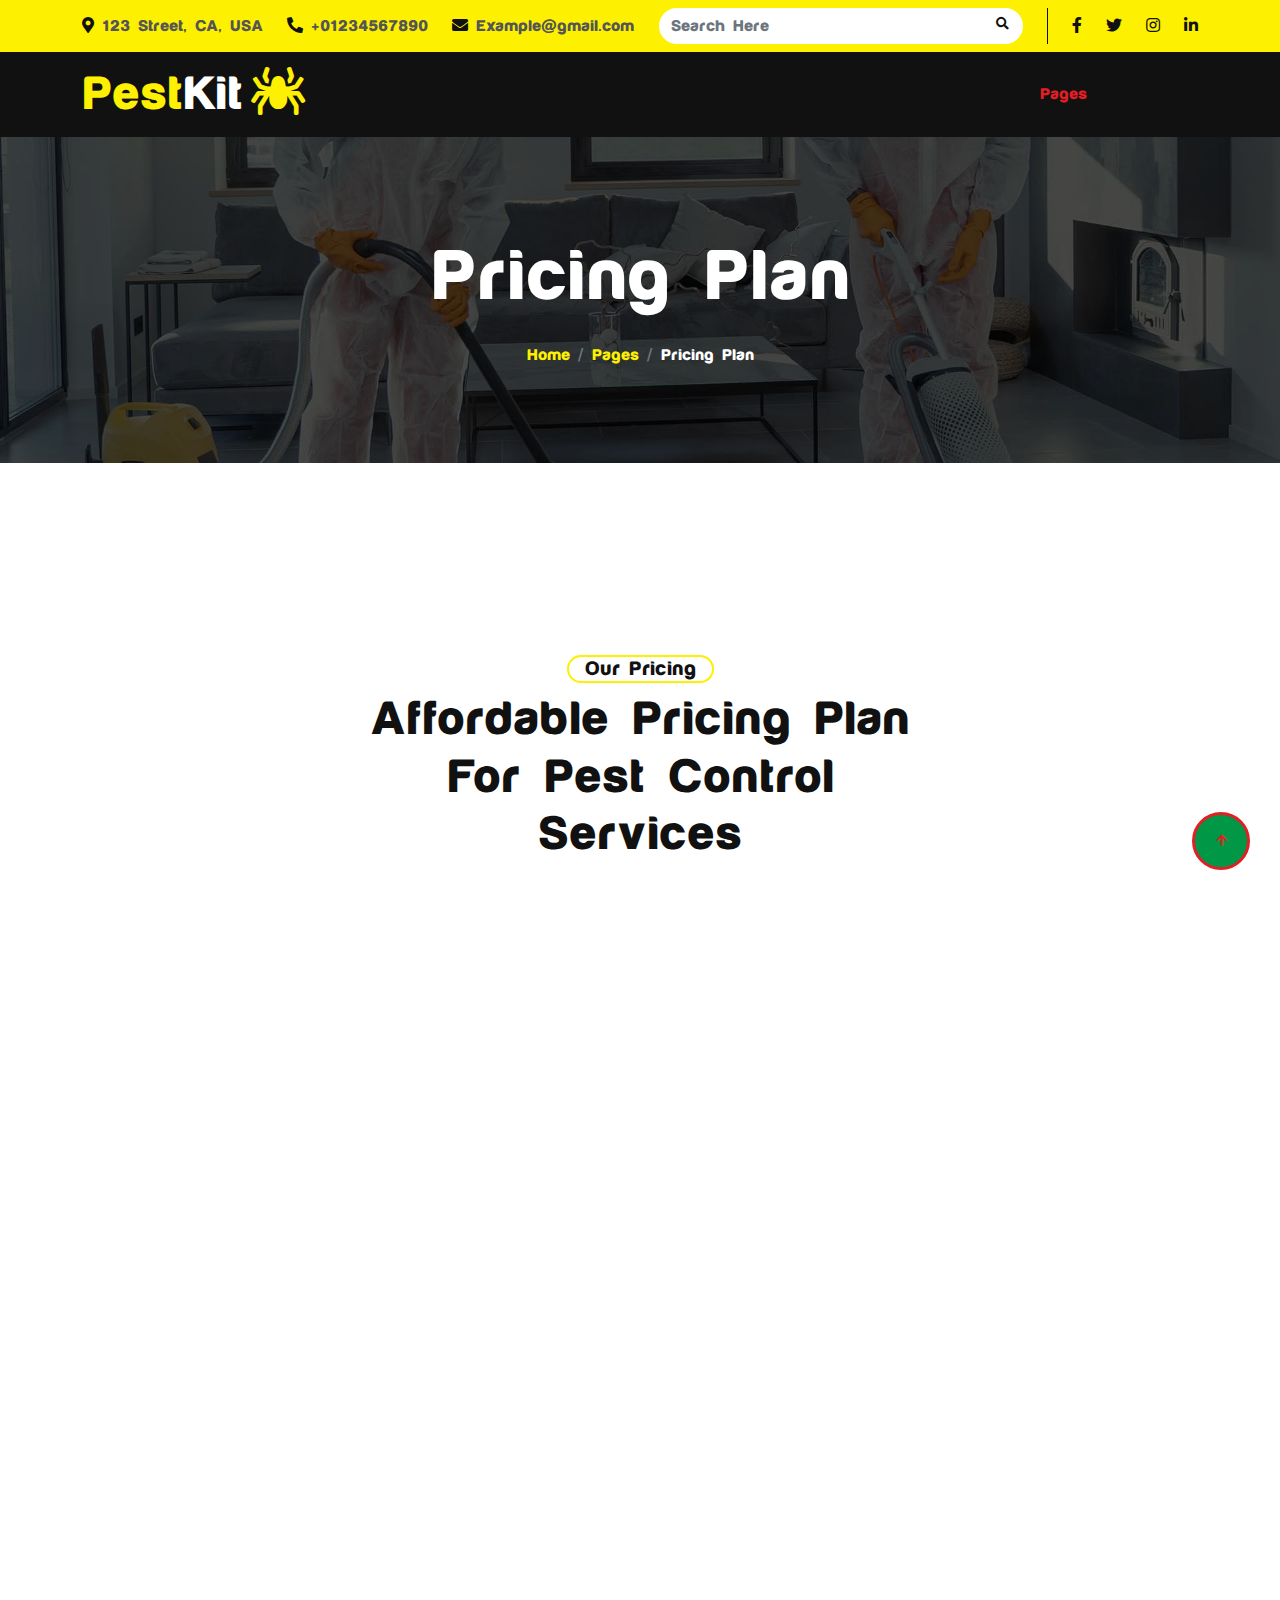
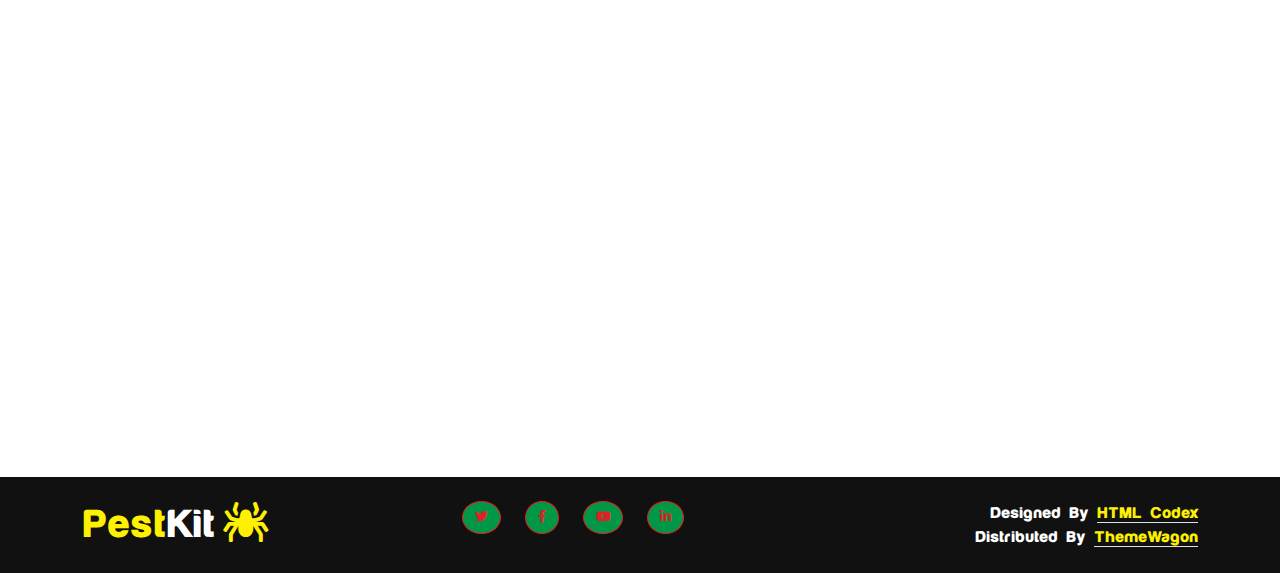
<file: price.html>
<!DOCTYPE html>
<html lang="en">

    <head>
        <meta charset="utf-8">
        <title>PestKit - Pest Control Website Template</title>
        <meta content="width=device-width, initial-scale=1.0" name="viewport">
        <meta content="" name="keywords">
        <meta content="" name="description">

        <!-- Google Web Fonts -->
        <link rel="preconnect" href="https://fonts.googleapis.com">
        <link rel="preconnect" href="https://fonts.gstatic.com" crossorigin>
        <link href="https://fonts.googleapis.com/css2?family=Nunito:wght@600;700;800&display=swap" rel="stylesheet"> 
        <link href="https://fonts.googleapis.com/css2?family=Open+Sans:wght@400;500&display=swap" rel="stylesheet">

        <!-- Icon Font Stylesheet -->
        <link href="https://cdnjs.cloudflare.com/ajax/libs/font-awesome/5.10.0/css/all.min.css" rel="stylesheet">
        <link href="https://cdn.jsdelivr.net/npm/bootstrap-icons@1.4.1/font/bootstrap-icons.css" rel="stylesheet">

        <!-- Libraries Stylesheet -->
        <link href="lib/animate/animate.min.css" rel="stylesheet">
        <link href="lib/owlcarousel/assets/owl.carousel.min.css" rel="stylesheet">

        <!-- Customized Bootstrap Stylesheet -->
        <link href="css/bootstrap.min.css" rel="stylesheet">

        <!-- Template Stylesheet -->
        <link href="css/style.css" rel="stylesheet">
    </head>

    <body>
        <!-- Spinner Start -->
        <div id="spinner" class="show w-100 vh-100 bg-white position-fixed translate-middle top-50 start-50 d-flex align-items-center justify-content-center">
            <div class="spinner-grow text-primary" role="status"></div>
        </div>
        <!-- Spinner End -->

        <!-- Topbar Start -->
        <div class="container-fluid topbar-top bg-primary">
            <div class="container">
                <div class="d-flex justify-content-between topbar py-2">
                    <div class="d-flex align-items-center flex-shrink-0 topbar-info">
                        <a href="#" class="me-4 text-secondary"><i class="fas fa-map-marker-alt me-2 text-dark"></i>123 Street, CA, USA</a>
                        <a href="#" class="me-4 text-secondary"><i class="fas fa-phone-alt me-2 text-dark"></i>+01234567890</a>
                        <a href="#" class="text-secondary"><i class="fas fa-envelope me-2 text-dark"></i>Example@gmail.com</a>
                    </div>
                    <div class="text-end pe-4 me-4 border-end border-dark search-btn">
                        <div class="search-form">
                            <form method="post" action="index.html">
                                <div class="form-group">
                                    <div class="d-flex">
                                        <input type="search" class="form-control border-0 rounded-pill" name="search-input" value="" placeholder="Search Here" required=""/>
                                        <button type="submit" value="Search Now!" class="btn"><i class="fa fa-search text-dark"></i></button>
                                    </div>
                                </div>
                            </form>
                        </div>
                    </div>
                    <div class="d-flex align-items-center justify-content-center topbar-icon">
                        <a href="#" class="me-4"><i class="fab fa-facebook-f text-dark"></i></a>
                        <a href="#" class="me-4"><i class="fab fa-twitter text-dark"></i></a>
                        <a href="#" class="me-4"><i class="fab fa-instagram text-dark"></i></a>
                        <a href="#" class=""><i class="fab fa-linkedin-in text-dark"></i></a>
                    </div>
                </div>
            </div>
        </div>
        <!-- Topbar End -->


        <!-- Navbar Start -->
        <div class="container-fluid bg-dark">
            <div class="container">
                <nav class="navbar navbar-dark navbar-expand-lg py-lg-0">
                    <a href="index.html" class="navbar-brand">
                        <h1 class="text-primary mb-0 display-5">Pest<span class="text-white">Kit</span><i class="fa fa-spider text-primary ms-2"></i></h1>
                    </a>
                    <button class="navbar-toggler bg-primary" type="button" data-bs-toggle="collapse" data-bs-target="#navbarCollapse">
                        <span class="fa fa-bars text-dark"></span>
                    </button>
                    <div class="collapse navbar-collapse me-n3" id="navbarCollapse">
                        <div class="navbar-nav ms-auto">
                            <a href="index.html" class="nav-item nav-link">Home</a>
                            <a href="about.html" class="nav-item nav-link">About</a>
                            <a href="service.html" class="nav-item nav-link">Services</a>
                            <a href="project.html" class="nav-item nav-link">Projects</a>
                            <div class="nav-item dropdown">
                                <a href="#" class="nav-link dropdown-toggle active" data-bs-toggle="dropdown">Pages</a>
                                <div class="dropdown-menu m-0 bg-primary">
                                    <a href="price.html" class="dropdown-item active">Pricing Plan</a>
                                    <a href="blog.html" class="dropdown-item">Blog Post</a>
                                    <a href="team.html" class="dropdown-item">Team Members</a>
                                    <a href="testimonial.html" class="dropdown-item">Testimonial</a>
                                    <a href="404.html" class="dropdown-item">404 Page</a>
                                </div>
                            </div>
                            <a href="contact.html" class="nav-item nav-link">Contact</a>
                        </div>
                    </div>
                </nav>
            </div>
        </div>
        <!-- Navbar End -->

        
        <!-- Page Header Start -->
        <div class="container-fluid page-header py-5">
            <div class="container text-center py-5">
                <h1 class="display-2 text-white mb-4 animated slideInDown">Pricing Plan</h1>
                <nav aria-label="breadcrumb">
                    <ol class="breadcrumb justify-content-center mb-0 animated slideInDown">
                        <li class="breadcrumb-item"><a href="#">Home</a></li>
                        <li class="breadcrumb-item"><a href="#">Pages</a></li>
                        <li class="breadcrumb-item text-white" aria-current="page">Pricing Plan</li>
                    </ol>
                </nav>
            </div>
        </div>
        <!-- Page Header End -->


        <!-- pricing Start -->
        <div class="container-fluid py-5">
            <div class="container py-5">
                <div class="text-center mb-5 wow fadeInUp" data-wow-delay=".3s">
                    <h5 class="mb-2 px-3 py-1 text-dark rounded-pill d-inline-block border border-2 border-primary">Our Pricing</h5>
                    <h1 class="display-5 w-50 mx-auto">Affordable Pricing Plan For Pest Control Services</h1>
                </div>
                <div class="row g-5">
                    <div class="col-lg-4 col-md-6 col-sm-12 wow fadeInUp" data-wow-delay=".3s">
                        <div class="rounded bg-light pricing-item">
                            <div class="bg-primary py-3 px-5 text-center rounded-top border-bottom border-dark">
                                <h2 class="m-0">Basic</h2>
                            </div>
                            <div class="px-4 py-5 text-center bg-primary pricing-label mb-2">
                                <h1 class="mb-0">$60<span class="text-secondary fs-5 fw-normal">/mo</span></h1>
                                <p class="mb-0">Basic Pest Control</p>
                            </div>
                            <div class="p-4 text-center fs-5">
                                <p><i class="fa fa-check text-success me-2"></i>Household pests Control</p>
                                <p><i class="fa fa-check text-success me-2"></i>Rodent Control</p>
                                <p><i class="fa fa-check text-success me-2"></i>Re-Service at No-Charge</p>
                                <p><i class="fa fa-times text-danger me-2"></i>Termite Control</p>
                                <p><i class="fa fa-times text-danger me-2"></i>Mosquito Reduction</p>
                                <button type="button" class="btn btn-primary border-0 rounded-pill px-4 py-3 mt-3">Get Started</button>
                            </div>
                        </div>
                    </div>
                    <div class="col-lg-4 col-md-6 col-sm-12 wow fadeInUp" data-wow-delay=".5s">
                        <div class="rounded bg-light pricing-item">
                            <div class="bg-dark py-3 px-5 text-center rounded-top border-bottom border-primary">
                                <h2 class="m-0 text-primary">Standerd</h2>
                            </div>
                            <div class="px-4 py-5 text-center bg-dark pricing-label pricing-featured mb-2">
                                <h1 class="mb-0 text-primary">$80<span class="fs-5 fw-normal">/mo</span></h1>
                                <p class="mb-0 text-white">Standard Pest Control</p>
                            </div>
                            <div class="p-4 text-center fs-5">
                                <p><i class="fa fa-check text-success me-2"></i>Household pests Control</p>
                                <p><i class="fa fa-check text-success me-2"></i>Rodent Control</p>
                                <p><i class="fa fa-check text-success me-2"></i>Re-Service at No-Charge</p>
                                <p><i class="fa fa-check text-success me-2"></i>Termite Control</p>
                                <p><i class="fa fa-times text-danger me-2"></i>Mosquito Reduction</p>
                                <button type="button" class="btn btn-dark border-0 text-primary rounded-pill px-4 py-3 mt-3">Get Started</button>
                            </div>
                        </div>
                    </div>
                    <div class="col-lg-4 col-md-6 col-sm-12 wow fadeInUp" data-wow-delay=".7s">
                        <div class="rounded bg-light pricing-item">
                            <div class="bg-primary py-3 px-5 text-center rounded-top border-bottom border-dark">
                                <h2 class="m-0">Premium</h2>
                            </div>
                            <div class="px-4 py-5 text-center bg-primary pricing-label mb-2">
                                <h1 class="mb-0">$120<span class="text-secondary fs-5 fw-normal">/mo</span></h1>
                                <p class="mb-0">Premium Pest Control</p>
                            </div>
                            <div class="p-4 text-center fs-5">
                                <p><i class="fa fa-check text-success me-2"></i>Household pests Control</p>
                                <p><i class="fa fa-check text-success me-2"></i>Rodent Control</p>
                                <p><i class="fa fa-check text-success me-2"></i>Re-Service at No-Charge</p>
                                <p><i class="fa fa-check text-success me-2"></i>Termite Control</p>
                                <p><i class="fa fa-check text-success me-2"></i>Mosquito Reduction</p>
                                <button type="button" class="btn btn-primary border-0 rounded-pill px-4 py-3 mt-3">Get Started</button>
                            </div>
                        </div>
                    </div>
                </div>
            </div>
        </div>
        <!-- Pricing End -->


        <!-- Footer Start -->
        <div class="container-fluid footer py-5 wow fadeIn" data-wow-delay=".3s">
            <div class="container py-5">
                <div class="row g-4 footer-inner">
                    <div class="col-lg-3 col-md-6">
                        <div class="footer-item">
                            <h4 class="text-white fw-bold mb-4">About PestKit.</h4>
                            <p>Nostrud exertation ullamco labor nisi aliquip ex ea commodo consequat duis aute irure dolor in reprehenderit in voluptate velit esse cillum dolore.</p>
                            <p class="mb-0"><a class="" href="#">PestKit </a> &copy; 2023 All Right Reserved.</p>
                        </div>
                    </div>
                    <div class="col-lg-3 col-md-6">
                        <div class="footer-item">
                            <h4 class="text-white fw-bold mb-4">Usefull Link</h4>
                            <div class="d-flex flex-column align-items-start">
                                <a class="btn btn-link ps-0" href=""><i class="fa fa-check me-2"></i>About Us</a>
                                <a class="btn btn-link ps-0" href=""><i class="fa fa-check me-2"></i>Contact Us</a>
                                <a class="btn btn-link ps-0" href=""><i class="fa fa-check me-2"></i>Our Services</a>
                                <a class="btn btn-link ps-0" href=""><i class="fa fa-check me-2"></i>Terms & Condition</a>
                            </div>
                        </div>
                    </div>
                    <div class="col-lg-3 col-md-6">
                        <div class="footer-item">
                            <h4 class="text-white fw-bold mb-4">Services Link</h4>
                            <div class="d-flex flex-column align-items-start">
                                <a class="btn btn-link ps-0" href=""><i class="fa fa-check me-2"></i>Apartment Cleaning</a>
                                <a class="btn btn-link ps-0" href=""><i class="fa fa-check me-2"></i>Office Cleaning</a>
                                <a class="btn btn-link ps-0" href=""><i class="fa fa-check me-2"></i>Car Washing</a>
                                <a class="btn btn-link ps-0" href=""><i class="fa fa-check me-2"></i>Green Cleaning</a>
                            </div>
                            
                        </div>
                    </div>
                    <div class="col-lg-3 col-md-6">
                        <div class="footer-item">
                            <h4 class="text-white fw-bold mb-4">Contact Us</h4>
                            <a href="" class="btn btn-link w-100 text-start ps-0 pb-3 border-bottom rounded-0"><i class="fa fa-map-marker-alt me-3"></i>123 Street, CA, USA</a>
                            <a href="" class="btn btn-link w-100 text-start ps-0 py-3 border-bottom rounded-0"><i class="fa fa-phone-alt me-3"></i>+012 345 67890</a>
                            <a href="" class="btn btn-link w-100 text-start ps-0 py-3 border-bottom rounded-0"><i class="fa fa-envelope me-3"></i>info@example.com</a>
                        </div>
                    </div>
                </div>
            </div>
        </div>
        <!-- Footer End -->



        <!-- Copyright Start -->
        <div class="container-fluid copyright bg-dark py-4">
            <div class="container">
                <div class="row">
                    <div class="col-md-4 text-center text-md-start mb-3 mb-md-0">
                        <a href="#" class="text-primary mb-0 display-6">Pest<span class="text-white">Kit</span><i class="fa fa-spider text-primary ms-2"></i></a>
                    </div>
                    <div class="col-md-4 copyright-btn text-center text-md-start mb-3 mb-md-0 flex-shrink-0">
                        <a class="btn btn-primary rounded-circle me-3 copyright-icon" href=""><i class="fab fa-twitter"></i></a>
                        <a class="btn btn-primary rounded-circle me-3 copyright-icon" href=""><i class="fab fa-facebook-f"></i></a>
                        <a class="btn btn-primary rounded-circle me-3 copyright-icon" href=""><i class="fab fa-youtube"></i></a>
                        <a class="btn btn-primary rounded-circle me-3 copyright-icon" href=""><i class="fab fa-linkedin-in"></i></a>
                    </div>
                    <div class="col-md-4 my-auto text-center text-md-end text-white">
                        <!--/*** This template is free as long as you keep the below author’s credit link/attribution link/backlink. ***/-->
                        <!--/*** If you'd like to use the template without the below author’s credit link/attribution link/backlink, ***/-->
                        <!--/*** you can purchase the Credit Removal License from "https://htmlcodex.com/credit-removal". ***/-->
                        Designed By <a class="border-bottom" href="https://htmlcodex.com">HTML Codex</a><br>Distributed By <a class="border-bottom" href="https://themewagon.com">ThemeWagon</a>
                    </div>
                </div>
            </div>
        </div>
        <!-- Copyright End -->
        

        <!-- Back to Top -->
        <a href="#" class="btn btn-primary rounded-circle border-3 back-to-top"><i class="fa fa-arrow-up"></i></a>

        
        <!-- JavaScript Libraries -->
        <script src="https://ajax.googleapis.com/ajax/libs/jquery/3.6.4/jquery.min.js"></script>
        <script src="https://code.jquery.com/jquery-3.4.1.min.js"></script>
        <script src="https://cdn.jsdelivr.net/npm/bootstrap@5.0.0/dist/js/bootstrap.bundle.min.js"></script>
        <script src="lib/wow/wow.min.js"></script>
        <script src="lib/easing/easing.min.js"></script>
        <script src="lib/waypoints/waypoints.min.js"></script>
        <script src="lib/owlcarousel/owl.carousel.min.js"></script>

        <!-- Template Javascript -->
        <script src="js/main.js"></script>
    </body>

</html>
</file>
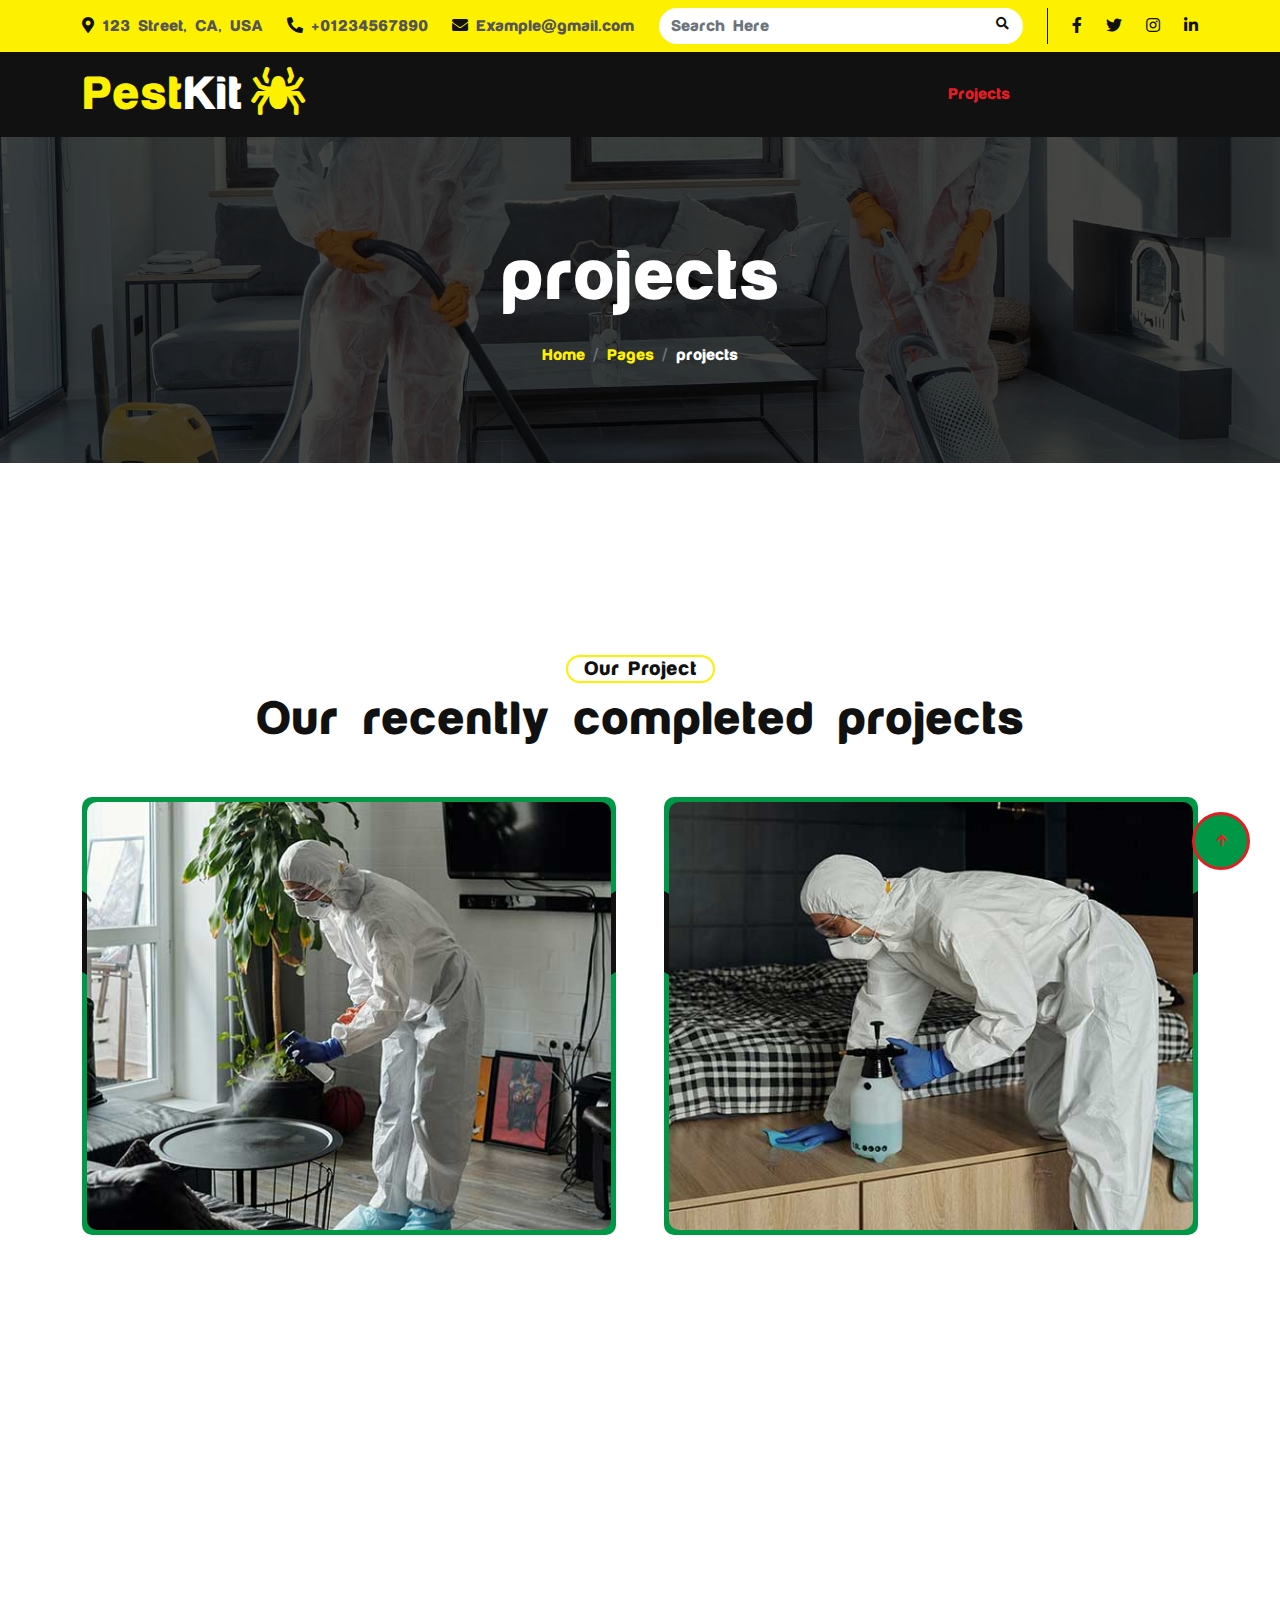
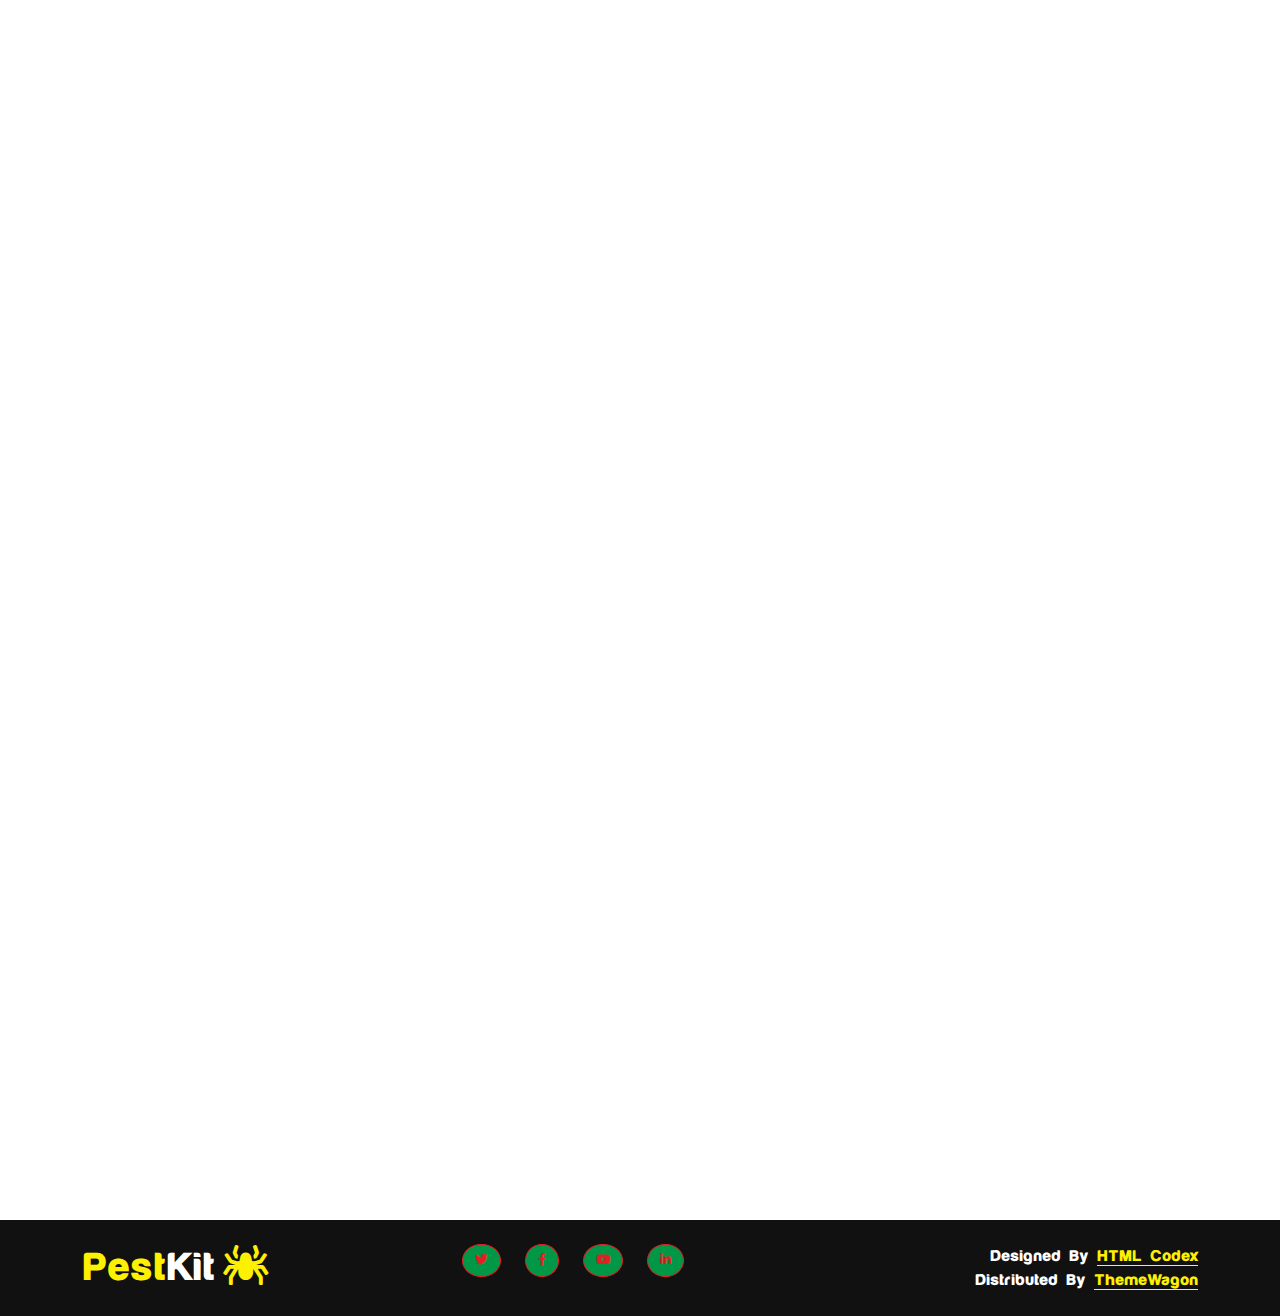
<file: project.html>
<!DOCTYPE html>
<html lang="en">

    <head>
        <meta charset="utf-8">
        <title>PestKit - Pest Control Website Template</title>
        <meta content="width=device-width, initial-scale=1.0" name="viewport">
        <meta content="" name="keywords">
        <meta content="" name="description">

        <!-- Google Web Fonts -->
        <link rel="preconnect" href="https://fonts.googleapis.com">
        <link rel="preconnect" href="https://fonts.gstatic.com" crossorigin>
        <link href="https://fonts.googleapis.com/css2?family=Nunito:wght@600;700;800&display=swap" rel="stylesheet"> 
        <link href="https://fonts.googleapis.com/css2?family=Open+Sans:wght@400;500&display=swap" rel="stylesheet">

        <!-- Icon Font Stylesheet -->
        <link href="https://cdnjs.cloudflare.com/ajax/libs/font-awesome/5.10.0/css/all.min.css" rel="stylesheet">
        <link href="https://cdn.jsdelivr.net/npm/bootstrap-icons@1.4.1/font/bootstrap-icons.css" rel="stylesheet">

        <!-- Libraries Stylesheet -->
        <link href="lib/animate/animate.min.css" rel="stylesheet">
        <link href="lib/owlcarousel/assets/owl.carousel.min.css" rel="stylesheet">

        <!-- Customized Bootstrap Stylesheet -->
        <link href="css/bootstrap.min.css" rel="stylesheet">

        <!-- Template Stylesheet -->
        <link href="css/style.css" rel="stylesheet">
    </head>

    <body>
        <!-- Spinner Start -->
        <div id="spinner" class="show w-100 vh-100 bg-white position-fixed translate-middle top-50 start-50 d-flex align-items-center justify-content-center">
            <div class="spinner-grow text-primary" role="status"></div>
        </div>
        <!-- Spinner End -->

        <!-- Topbar Start -->
        <div class="container-fluid topbar-top bg-primary">
            <div class="container">
                <div class="d-flex justify-content-between topbar py-2">
                    <div class="d-flex align-items-center flex-shrink-0 topbar-info">
                        <a href="#" class="me-4 text-secondary"><i class="fas fa-map-marker-alt me-2 text-dark"></i>123 Street, CA, USA</a>
                        <a href="#" class="me-4 text-secondary"><i class="fas fa-phone-alt me-2 text-dark"></i>+01234567890</a>
                        <a href="#" class="text-secondary"><i class="fas fa-envelope me-2 text-dark"></i>Example@gmail.com</a>
                    </div>
                    <div class="text-end pe-4 me-4 border-end border-dark search-btn">
                        <div class="search-form">
                            <form method="post" action="index.html">
                                <div class="form-group">
                                    <div class="d-flex">
                                        <input type="search" class="form-control border-0 rounded-pill" name="search-input" value="" placeholder="Search Here" required=""/>
                                        <button type="submit" value="Search Now!" class="btn"><i class="fa fa-search text-dark"></i></button>
                                    </div>
                                </div>
                            </form>
                        </div>
                    </div>
                    <div class="d-flex align-items-center justify-content-center topbar-icon">
                        <a href="#" class="me-4"><i class="fab fa-facebook-f text-dark"></i></a>
                        <a href="#" class="me-4"><i class="fab fa-twitter text-dark"></i></a>
                        <a href="#" class="me-4"><i class="fab fa-instagram text-dark"></i></a>
                        <a href="#" class=""><i class="fab fa-linkedin-in text-dark"></i></a>
                    </div>
                </div>
            </div>
        </div>
        <!-- Topbar End -->


        <!-- Navbar Start -->
        <div class="container-fluid bg-dark">
            <div class="container">
                <nav class="navbar navbar-dark navbar-expand-lg py-lg-0">
                    <a href="index.html" class="navbar-brand">
                        <h1 class="text-primary mb-0 display-5">Pest<span class="text-white">Kit</span><i class="fa fa-spider text-primary ms-2"></i></h1>
                    </a>
                    <button class="navbar-toggler bg-primary" type="button" data-bs-toggle="collapse" data-bs-target="#navbarCollapse">
                        <span class="fa fa-bars text-dark"></span>
                    </button>
                    <div class="collapse navbar-collapse me-n3" id="navbarCollapse">
                        <div class="navbar-nav ms-auto">
                            <a href="index.html" class="nav-item nav-link">Home</a>
                            <a href="about.html" class="nav-item nav-link">About</a>
                            <a href="service.html" class="nav-item nav-link">Services</a>
                            <a href="project.html" class="nav-item nav-link active">Projects</a>
                            <div class="nav-item dropdown">
                                <a href="#" class="nav-link dropdown-toggle" data-bs-toggle="dropdown">Pages</a>
                                <div class="dropdown-menu m-0 bg-primary">
                                    <a href="price.html" class="dropdown-item">Pricing Plan</a>
                                    <a href="blog.html" class="dropdown-item">Blog Post</a>
                                    <a href="team.html" class="dropdown-item">Team Members</a>
                                    <a href="testimonial.html" class="dropdown-item">Testimonial</a>
                                    <a href="404.html" class="dropdown-item">404 Page</a>
                                </div>
                            </div>
                            <a href="contact.html" class="nav-item nav-link">Contact</a>
                        </div>
                    </div>
                </nav>
            </div>
        </div>
        <!-- Navbar End -->

        
        <!-- Page Header Start -->
        <div class="container-fluid page-header py-5">
            <div class="container text-center py-5">
                <h1 class="display-2 text-white mb-4 animated slideInDown">projects</h1>
                <nav aria-label="breadcrumb">
                    <ol class="breadcrumb justify-content-center mb-0 animated slideInDown">
                        <li class="breadcrumb-item"><a href="#">Home</a></li>
                        <li class="breadcrumb-item"><a href="#">Pages</a></li>
                        <li class="breadcrumb-item text-white" aria-current="page">projects</li>
                    </ol>
                </nav>
            </div>
        </div>
        <!-- Page Header End -->


        <!-- Project Start -->
        <div class="container-fluid py-5">
            <div class="container py-5">
                <div class="text-center mb-5 wow fadeInUp" data-wow-delay=".3s">
                    <h5 class="mb-2 px-3 py-1 text-dark rounded-pill d-inline-block border border-2 border-primary">Our Project</h5>
                    <h1 class="display-5">Our recently completed projects</h1>
                </div>
                <div class="row g-5">
                    <div class="col-xxl-4 col-lg-6 col-md-6 col-sm-12 wow fadeInUp" data-wow-delay=".3s">
                        <div class="project-item">
                            <div class="project-left bg-dark"></div>
                            <div class="project-right bg-dark"></div>
                            <img src="img/project-1.jpg" class="img-fluid h-100" alt="img">
                            <a href="" class="fs-4 fw-bold text-center">Whole Home Sanitizing</a>
                        </div>
                    </div>
                    <div class="col-xxl-4 col-lg-6 col-md-6 col-sm-12 wow fadeInUp" data-wow-delay=".5s">
                        <div class="project-item">
                            <div class="project-left bg-dark"></div>
                            <div class="project-right bg-dark"></div>
                            <img src="img/project-2.jpg" class="img-fluid h-100" alt="img">
                            <a href="" class="fs-4 fw-bold text-center">Education center Cleaning</a>
                        </div>
                    </div>
                    <div class="col-xxl-4 col-lg-6 col-md-6 col-sm-12 wow fadeInUp" data-wow-delay=".7s">
                        <div class="project-item">
                            <div class="project-left bg-dark"></div>
                            <div class="project-right bg-dark"></div>
                            <img src="img/project-3.jpg" class="img-fluid h-100" alt="img">
                            <a href="" class="fs-4 fw-bold text-center">Warehouse Cleaning</a>
                        </div>
                    </div>
                    <div class="col-xxl-4 col-lg-6 col-md-6 col-sm-12 wow fadeInUp" data-wow-delay=".3s">
                        <div class="project-item">
                            <div class="project-left bg-dark"></div>
                            <div class="project-right bg-dark"></div>
                            <img src="img/project-4.jpg" class="img-fluid h-100" alt="img">
                            <a href="" class="fs-4 fw-bold text-center">Hospital Cleaning</a>
                        </div>
                    </div>
                    <div class="col-xxl-4 col-lg-6 col-md-6 col-sm-12 wow fadeInUp" data-wow-delay=".5s">
                        <div class="project-item">
                            <div class="project-left bg-dark"></div>
                            <div class="project-right bg-dark"></div>
                            <img src="img/project-5.jpg" class="img-fluid h-100" alt="img">
                            <a href="" class="fs-4 fw-bold text-center">Factory Cleaning</a>
                        </div>
                    </div>
                    <div class="col-xxl-4 col-lg-6 col-md-6 col-sm-12 wow fadeInUp" data-wow-delay=".7s">
                        <div class="project-item">
                            <div class="project-left bg-dark"></div>
                            <div class="project-right bg-dark"></div>
                            <img src="img/project-6.jpg" class="img-fluid h-100" alt="img">
                            <a href="" class="fs-4 fw-bold text-center">Furniture Sanitizing</a>
                        </div>
                    </div>
                </div>
            </div>
        </div>
        <!-- Project End -->


        <!-- Footer Start -->
        <div class="container-fluid footer py-5 wow fadeIn" data-wow-delay=".3s">
            <div class="container py-5">
                <div class="row g-4 footer-inner">
                    <div class="col-lg-3 col-md-6">
                        <div class="footer-item">
                            <h4 class="text-white fw-bold mb-4">About PestKit.</h4>
                            <p>Nostrud exertation ullamco labor nisi aliquip ex ea commodo consequat duis aute irure dolor in reprehenderit in voluptate velit esse cillum dolore.</p>
                            <p class="mb-0"><a class="" href="#">PestKit </a> &copy; 2023 All Right Reserved.</p>
                        </div>
                    </div>
                    <div class="col-lg-3 col-md-6">
                        <div class="footer-item">
                            <h4 class="text-white fw-bold mb-4">Usefull Link</h4>
                            <div class="d-flex flex-column align-items-start">
                                <a class="btn btn-link ps-0" href=""><i class="fa fa-check me-2"></i>About Us</a>
                                <a class="btn btn-link ps-0" href=""><i class="fa fa-check me-2"></i>Contact Us</a>
                                <a class="btn btn-link ps-0" href=""><i class="fa fa-check me-2"></i>Our Services</a>
                                <a class="btn btn-link ps-0" href=""><i class="fa fa-check me-2"></i>Terms & Condition</a>
                            </div>
                        </div>
                    </div>
                    <div class="col-lg-3 col-md-6">
                        <div class="footer-item">
                            <h4 class="text-white fw-bold mb-4">Services Link</h4>
                            <div class="d-flex flex-column align-items-start">
                                <a class="btn btn-link ps-0" href=""><i class="fa fa-check me-2"></i>Apartment Cleaning</a>
                                <a class="btn btn-link ps-0" href=""><i class="fa fa-check me-2"></i>Office Cleaning</a>
                                <a class="btn btn-link ps-0" href=""><i class="fa fa-check me-2"></i>Car Washing</a>
                                <a class="btn btn-link ps-0" href=""><i class="fa fa-check me-2"></i>Green Cleaning</a>
                            </div>
                            
                        </div>
                    </div>
                    <div class="col-lg-3 col-md-6">
                        <div class="footer-item">
                            <h4 class="text-white fw-bold mb-4">Contact Us</h4>
                            <a href="" class="btn btn-link w-100 text-start ps-0 pb-3 border-bottom rounded-0"><i class="fa fa-map-marker-alt me-3"></i>123 Street, CA, USA</a>
                            <a href="" class="btn btn-link w-100 text-start ps-0 py-3 border-bottom rounded-0"><i class="fa fa-phone-alt me-3"></i>+012 345 67890</a>
                            <a href="" class="btn btn-link w-100 text-start ps-0 py-3 border-bottom rounded-0"><i class="fa fa-envelope me-3"></i>info@example.com</a>
                        </div>
                    </div>
                </div>
            </div>
        </div>
        <!-- Footer End -->



        <!-- Copyright Start -->
        <div class="container-fluid copyright bg-dark py-4">
            <div class="container">
                <div class="row">
                    <div class="col-md-4 text-center text-md-start mb-3 mb-md-0">
                        <a href="#" class="text-primary mb-0 display-6">Pest<span class="text-white">Kit</span><i class="fa fa-spider text-primary ms-2"></i></a>
                    </div>
                    <div class="col-md-4 copyright-btn text-center text-md-start mb-3 mb-md-0 flex-shrink-0">
                        <a class="btn btn-primary rounded-circle me-3 copyright-icon" href=""><i class="fab fa-twitter"></i></a>
                        <a class="btn btn-primary rounded-circle me-3 copyright-icon" href=""><i class="fab fa-facebook-f"></i></a>
                        <a class="btn btn-primary rounded-circle me-3 copyright-icon" href=""><i class="fab fa-youtube"></i></a>
                        <a class="btn btn-primary rounded-circle me-3 copyright-icon" href=""><i class="fab fa-linkedin-in"></i></a>
                    </div>
                    <div class="col-md-4 my-auto text-center text-md-end text-white">
                        <!--/*** This template is free as long as you keep the below author’s credit link/attribution link/backlink. ***/-->
                        <!--/*** If you'd like to use the template without the below author’s credit link/attribution link/backlink, ***/-->
                        <!--/*** you can purchase the Credit Removal License from "https://htmlcodex.com/credit-removal". ***/-->
                        Designed By <a class="border-bottom" href="https://htmlcodex.com">HTML Codex</a><br>Distributed By <a class="border-bottom" href="https://themewagon.com">ThemeWagon</a>
                    </div>
                </div>
            </div>
        </div>
        <!-- Copyright End -->
        

        <!-- Back to Top -->
        <a href="#" class="btn btn-primary rounded-circle border-3 back-to-top"><i class="fa fa-arrow-up"></i></a>

        
        <!-- JavaScript Libraries -->
        <script src="https://ajax.googleapis.com/ajax/libs/jquery/3.6.4/jquery.min.js"></script>
        <script src="https://code.jquery.com/jquery-3.4.1.min.js"></script>
        <script src="https://cdn.jsdelivr.net/npm/bootstrap@5.0.0/dist/js/bootstrap.bundle.min.js"></script>
        <script src="lib/wow/wow.min.js"></script>
        <script src="lib/easing/easing.min.js"></script>
        <script src="lib/waypoints/waypoints.min.js"></script>
        <script src="lib/owlcarousel/owl.carousel.min.js"></script>

        <!-- Template Javascript -->
        <script src="js/main.js"></script>
    </body>

</html>
</file>
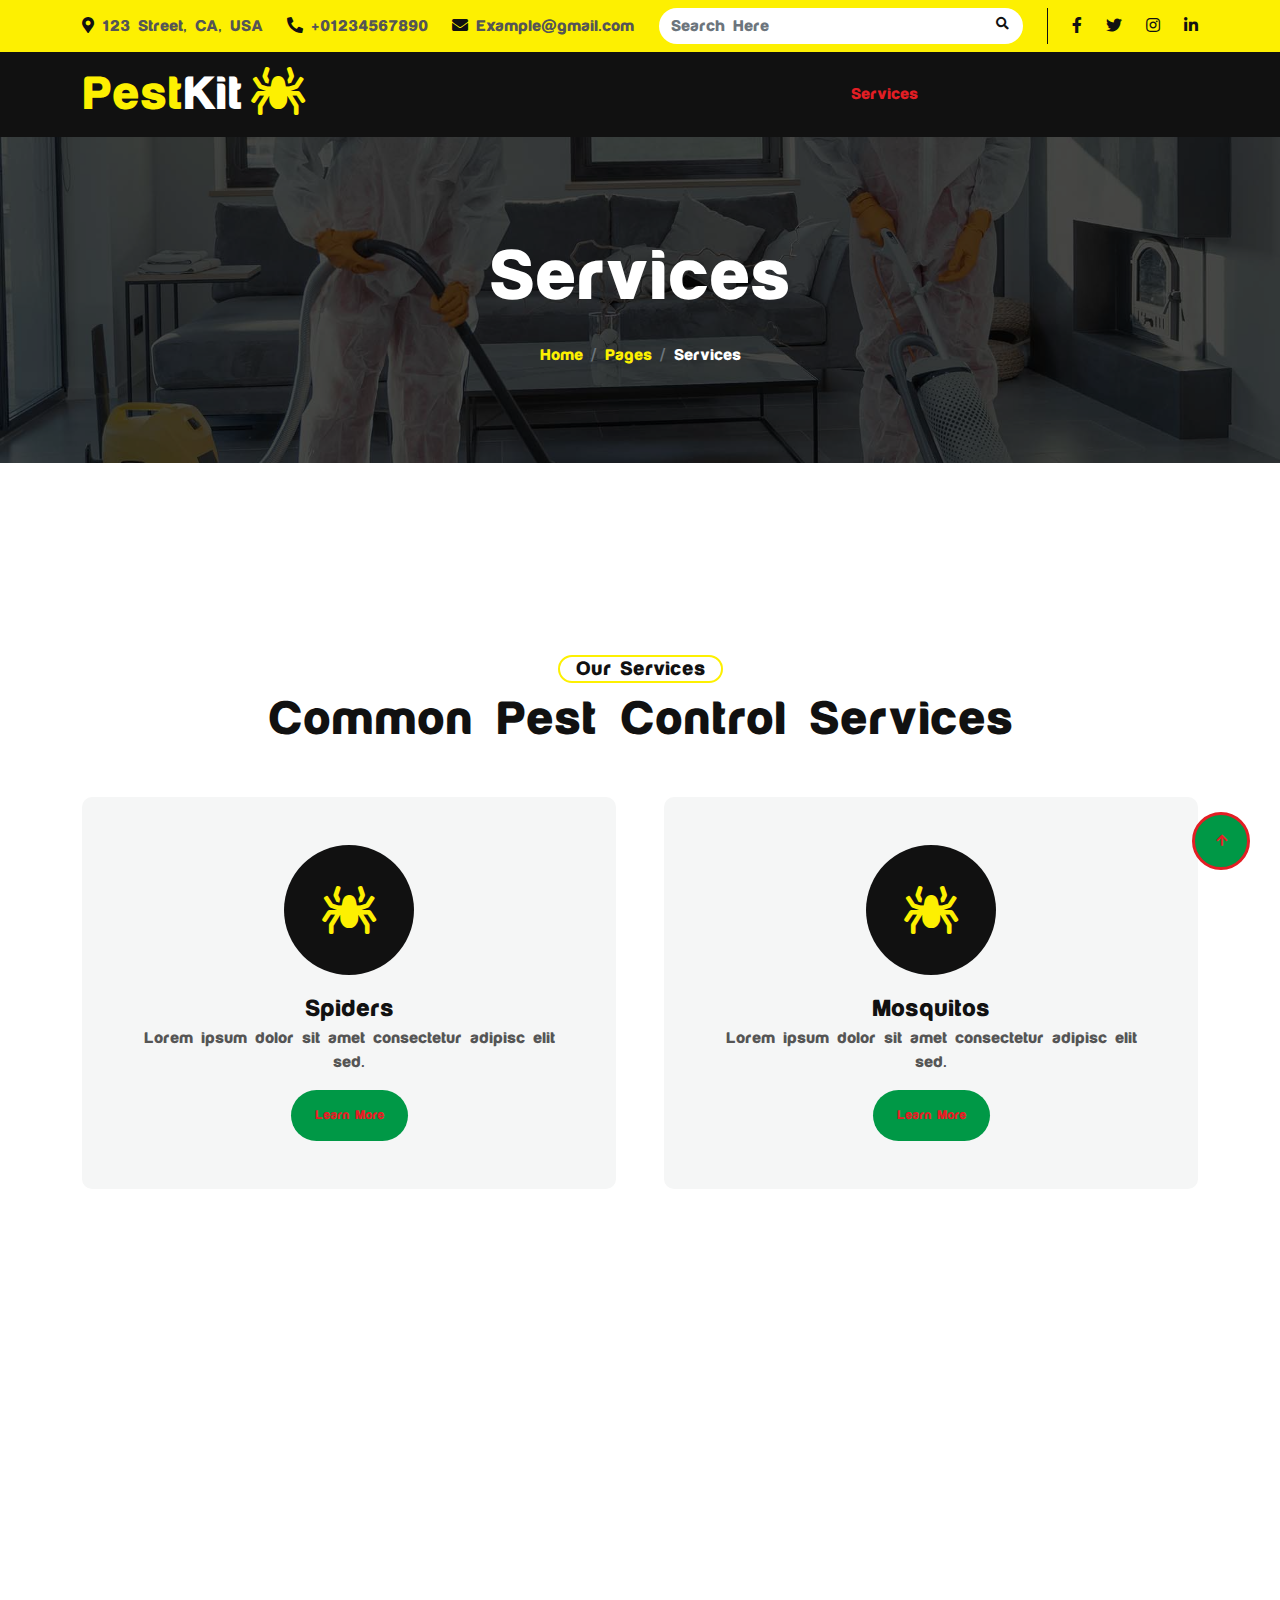
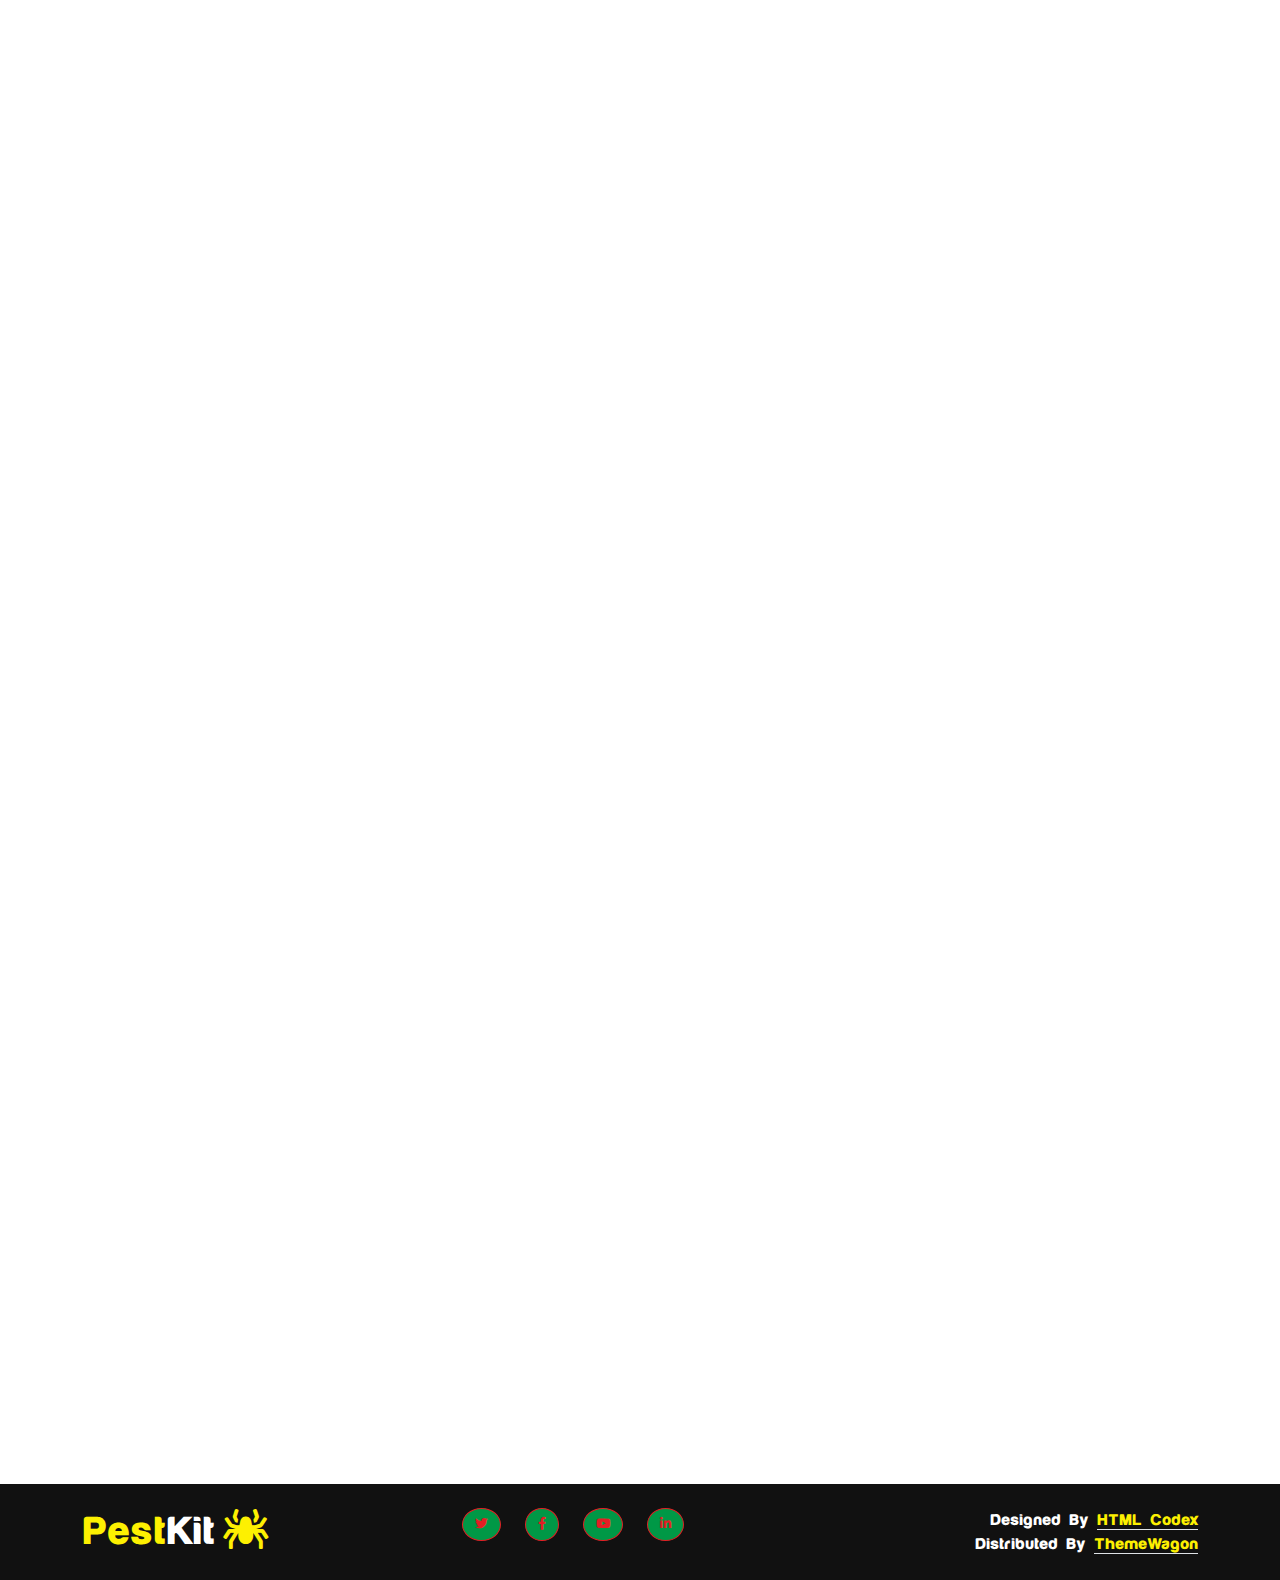
<file: service.html>
<!DOCTYPE html>
<html lang="en">

    <head>
        <meta charset="utf-8">
        <title>PestKit - Pest Control Website Template</title>
        <meta content="width=device-width, initial-scale=1.0" name="viewport">
        <meta content="" name="keywords">
        <meta content="" name="description">

        <!-- Google Web Fonts -->
        <link rel="preconnect" href="https://fonts.googleapis.com">
        <link rel="preconnect" href="https://fonts.gstatic.com" crossorigin>
        <link href="https://fonts.googleapis.com/css2?family=Nunito:wght@600;700;800&display=swap" rel="stylesheet"> 
        <link href="https://fonts.googleapis.com/css2?family=Open+Sans:wght@400;500&display=swap" rel="stylesheet">

        <!-- Icon Font Stylesheet -->
        <link href="https://cdnjs.cloudflare.com/ajax/libs/font-awesome/5.10.0/css/all.min.css" rel="stylesheet">
        <link href="https://cdn.jsdelivr.net/npm/bootstrap-icons@1.4.1/font/bootstrap-icons.css" rel="stylesheet">

        <!-- Libraries Stylesheet -->
        <link href="lib/animate/animate.min.css" rel="stylesheet">
        <link href="lib/owlcarousel/assets/owl.carousel.min.css" rel="stylesheet">

        <!-- Customized Bootstrap Stylesheet -->
        <link href="css/bootstrap.min.css" rel="stylesheet">

        <!-- Template Stylesheet -->
        <link href="css/style.css" rel="stylesheet">
    </head>

    <body>
        <!-- Spinner Start -->
        <div id="spinner" class="show w-100 vh-100 bg-white position-fixed translate-middle top-50 start-50 d-flex align-items-center justify-content-center">
            <div class="spinner-grow text-primary" role="status"></div>
        </div>
        <!-- Spinner End -->

        <!-- Topbar Start -->
        <div class="container-fluid topbar-top bg-primary">
            <div class="container">
                <div class="d-flex justify-content-between topbar py-2">
                    <div class="d-flex align-items-center flex-shrink-0 topbar-info">
                        <a href="#" class="me-4 text-secondary"><i class="fas fa-map-marker-alt me-2 text-dark"></i>123 Street, CA, USA</a>
                        <a href="#" class="me-4 text-secondary"><i class="fas fa-phone-alt me-2 text-dark"></i>+01234567890</a>
                        <a href="#" class="text-secondary"><i class="fas fa-envelope me-2 text-dark"></i>Example@gmail.com</a>
                    </div>
                    <div class="text-end pe-4 me-4 border-end border-dark search-btn">
                        <div class="search-form">
                            <form method="post" action="index.html">
                                <div class="form-group">
                                    <div class="d-flex">
                                        <input type="search" class="form-control border-0 rounded-pill" name="search-input" value="" placeholder="Search Here" required=""/>
                                        <button type="submit" value="Search Now!" class="btn"><i class="fa fa-search text-dark"></i></button>
                                    </div>
                                </div>
                            </form>
                        </div>
                    </div>
                    <div class="d-flex align-items-center justify-content-center topbar-icon">
                        <a href="#" class="me-4"><i class="fab fa-facebook-f text-dark"></i></a>
                        <a href="#" class="me-4"><i class="fab fa-twitter text-dark"></i></a>
                        <a href="#" class="me-4"><i class="fab fa-instagram text-dark"></i></a>
                        <a href="#" class=""><i class="fab fa-linkedin-in text-dark"></i></a>
                    </div>
                </div>
            </div>
        </div>
        <!-- Topbar End -->


        <!-- Navbar Start -->
        <div class="container-fluid bg-dark">
            <div class="container">
                <nav class="navbar navbar-dark navbar-expand-lg py-lg-0">
                    <a href="index.html" class="navbar-brand">
                        <h1 class="text-primary mb-0 display-5">Pest<span class="text-white">Kit</span><i class="fa fa-spider text-primary ms-2"></i></h1>
                    </a>
                    <button class="navbar-toggler bg-primary" type="button" data-bs-toggle="collapse" data-bs-target="#navbarCollapse">
                        <span class="fa fa-bars text-dark"></span>
                    </button>
                    <div class="collapse navbar-collapse me-n3" id="navbarCollapse">
                        <div class="navbar-nav ms-auto">
                            <a href="index.html" class="nav-item nav-link">Home</a>
                            <a href="about.html" class="nav-item nav-link">About</a>
                            <a href="service.html" class="nav-item nav-link active">Services</a>
                            <a href="project.html" class="nav-item nav-link">Projects</a>
                            <div class="nav-item dropdown">
                                <a href="#" class="nav-link dropdown-toggle" data-bs-toggle="dropdown">Pages</a>
                                <div class="dropdown-menu m-0 bg-primary">
                                    <a href="price.html" class="dropdown-item">Pricing Plan</a>
                                    <a href="blog.html" class="dropdown-item">Blog Post</a>
                                    <a href="team.html" class="dropdown-item">Team Members</a>
                                    <a href="testimonial.html" class="dropdown-item">Testimonial</a>
                                    <a href="404.html" class="dropdown-item">404 Page</a>
                                </div>
                            </div>
                            <a href="contact.html" class="nav-item nav-link">Contact</a>
                        </div>
                    </div>
                </nav>
            </div>
        </div>
        <!-- Navbar End -->

        
        <!-- Page Header Start -->
        <div class="container-fluid page-header py-5">
            <div class="container text-center py-5">
                <h1 class="display-2 text-white mb-4 animated slideInDown">Services</h1>
                <nav aria-label="breadcrumb">
                    <ol class="breadcrumb justify-content-center mb-0 animated slideInDown">
                        <li class="breadcrumb-item"><a href="#">Home</a></li>
                        <li class="breadcrumb-item"><a href="#">Pages</a></li>
                        <li class="breadcrumb-item text-white" aria-current="page">Services</li>
                    </ol>
                </nav>
            </div>
        </div>
        <!-- Page Header End -->


        <!-- Services Start -->
        <div class="container-fluid services py-5">
            <div class="container text-center py-5">
                <div class="text-center mb-5 wow fadeInUp" data-wow-delay=".3s">
                    <h5 class="mb-2 px-3 py-1 text-dark rounded-pill d-inline-block border border-2 border-primary">Our Services</h5>
                    <h1 class="display-5">Common Pest Control Services</h1>
                </div>
                <div class="row g-5">
                    <div class="col-xxl-3 col-lg-6 col-md-6 col-sm-12 wow fadeInUp" data-wow-delay=".3s">
                        <div class="bg-light rounded p-5 services-item">
                            <div class="d-flex" style="align-items: center; justify-content: center;">
                                <div class="mb-4 rounded-circle services-inner-icon">
                                    <i class="fa fa-spider fa-3x text-primary"></i>
                                </div>
                            </div>
                            <h4>Spiders</h4>
                            <p class="fs-5">Lorem ipsum dolor sit amet consectetur adipisc elit sed.</p>
                            <button type="button" class="btn btn-primary border-0 rounded-pill px-4 py-3">Learn More</button>
                        </div>
                    </div>
                    <div class="col-xxl-3 col-lg-6 col-md-6 col-sm-12 wow fadeInUp" data-wow-delay=".5s">
                        <div class="bg-light rounded p-5 services-item">
                            <div class="d-flex" style="align-items: center; justify-content: center;">
                                <div class="mb-4 rounded-circle services-inner-icon">
                                    <i class="fa fa-spider fa-3x text-primary"></i>
                                </div>
                            </div>
                            <h4 class="text-center">Mosquitos</h4>
                            <p class="text-center fs-5">Lorem ipsum dolor sit amet consectetur adipisc elit sed.</p>
                            <button type="button" class="btn btn-primary border-0 rounded-pill px-4 py-3">Learn More</button>
                        </div>
                    </div>
                    <div class="col-xxl-3 col-lg-6 col-md-6 col-sm-12 wow fadeInUp" data-wow-delay=".7s">
                        <div class="bg-light rounded p-5 services-item">
                            <div class="d-flex" style="align-items: center; justify-content: center;">
                                <div class="mb-4 rounded-circle services-inner-icon">
                                    <i class="fa fa-spider fa-3x text-primary"></i>
                                </div>
                            </div>
                            <h4 class="text-center">Rodents</h4>
                            <p class="text-center fs-5">Lorem ipsum dolor sit amet consectetur adipisc elit sed.</p>
                            <button type="button" class="btn btn-primary border-0 rounded-pill px-4 py-3">Learn More</button>
                        </div>
                    </div>
                    <div class="col-xxl-3 col-lg-6 col-md-6 col-sm-12 wow fadeInUp" data-wow-delay=".9s">
                        <div class="bg-light rounded p-5 services-item">
                            <div class="d-flex" style="align-items: center; justify-content: center;">
                                <div class="mb-4 rounded-circle services-inner-icon">
                                    <i class="fa fa-spider fa-3x text-primary"></i>
                                </div>
                            </div>
                            <h4 class="text-center">Termites</h4>
                            <p class="text-center fs-5">Lorem ipsum dolor sit amet consectetur adipisc elit sed.</p>
                            <button type="button" class="btn btn-primary border-0 rounded-pill px-4 py-3">Learn More</button>
                        </div>
                    </div>
                </div>
                <button type="button" class="btn btn-primary border-0 rounded-pill px-4 py-3 mt-4 wow fadeInUp" data-wow-delay=".3s">More Services</button>
            </div>
        </div>
        <!-- Services End -->


        <!-- Testiminial Start -->
        <div class="container-fluid testimonial py-5">
            <div class="container py-5">
                <div class="text-center mb-5 wow fadeInUp" data-wow-delay=".3s">
                    <h5 class="mb-2 px-3 py-1 text-dark rounded-pill d-inline-block border border-2 border-primary">Testimonial</h5>
                    <h1 class="display-5 w-50 mx-auto">What Clients Say About Our Services</h1>
                </div>
                <div class="owl-carousel testimonial-carousel wow fadeInUp" data-wow-delay=".5s">
                    <div class="testimonial-item">
                        <div class="testimonial-content rounded mb-4 p-4">
                            <p class="fs-5 m-0">Lorem ipsum dolor sit amet elit, sed do eiusmod tempor ut labore et dolore magna aliqua. Ut enim ad minim veniam quis tempor.</p>
                        </div>
                        <div class="d-flex align-items-center  mb-4" style="padding: 0 0 0 25px;">
                            <div class="position-relative">
                                <img src="img/testimonial-1.jpg" class="img-fluid rounded-circle py-2" alt="">
                                <div class="position-absolute" style="top: 33px; left: -25px;">
                                    <i class="fa fa-quote-left rounded-pill bg-primary text-dark p-3"></i>
                                </div>
                            </div>
                            <div class="ms-3">
                                <h4 class="mb-0">Client Name</h4>
                                <p class="mb-1">Profession</p>
                                <div class="d-flex">
                                    <small class="fas fa-star text-primary me-1"></small>
                                    <small class="fas fa-star text-primary me-1"></small>
                                    <small class="fas fa-star text-primary me-1"></small>
                                    <small class="fas fa-star text-primary me-1"></small>
                                    <small class="fas fa-star text-primary me-1"></small>
                                </div>
                            </div>
                        </div>
                    </div>
                    <div class="testimonial-item">
                        <div class="testimonial-content rounded mb-4 p-4">
                            <p class="fs-5 m-0">Lorem ipsum dolor sit amet elit, sed do eiusmod tempor ut labore et dolore magna aliqua. Ut enim ad minim veniam quis tempor.</p>
                        </div>
                        <div class="d-flex align-items-center  mb-4" style="padding: 0 0 0 25px;">
                            <div class="position-relative">
                                <img src="img/testimonial-2.jpg" class="img-fluid rounded-circle py-2" alt="">
                                <div class="position-absolute" style="top: 33px; left: -25px;">
                                    <i class="fa fa-quote-left rounded-pill bg-primary text-dark p-3"></i>
                                </div>
                            </div>
                            <div class="ms-3">
                                <h4 class="mb-0">Client Name</h4>
                                <p class="mb-1">Profession</p>
                                <div class="d-flex">
                                    <small class="fas fa-star text-primary me-1"></small>
                                    <small class="fas fa-star text-primary me-1"></small>
                                    <small class="fas fa-star text-primary me-1"></small>
                                    <small class="fas fa-star text-primary me-1"></small>
                                    <small class="fas fa-star text-primary me-1"></small>
                                </div>
                            </div>
                        </div>
                    </div>
                    <div class="testimonial-item">
                        <div class="testimonial-content rounded mb-4 p-4">
                            <p class="fs-5 m-0">Lorem ipsum dolor sit amet elit, sed do eiusmod tempor ut labore et dolore magna aliqua. Ut enim ad minim veniam quis tempor.</p>
                        </div>
                        <div class="d-flex align-items-center  mb-4" style="padding: 0 0 0 25px;">
                            <div class="position-relative">
                                <img src="img/testimonial-3.jpg" class="img-fluid rounded-circle py-2" alt="">
                                <div class="position-absolute" style="top: 33px; left: -25px;">
                                    <i class="fa fa-quote-left rounded-pill bg-primary text-dark p-3"></i>
                                </div>
                            </div>
                            <div class="ms-3">
                                <h4 class="mb-0">Client Name</h4>
                                <p class="mb-1">Profession</p>
                                <div class="d-flex">
                                    <small class="fas fa-star text-primary me-1"></small>
                                    <small class="fas fa-star text-primary me-1"></small>
                                    <small class="fas fa-star text-primary me-1"></small>
                                    <small class="fas fa-star text-primary me-1"></small>
                                    <small class="fas fa-star text-primary me-1"></small>
                                </div>
                            </div>
                        </div>
                    </div>
                    <div class="testimonial-item">
                        <div class="testimonial-content rounded mb-4 p-4">
                            <p class="fs-5 m-0">Lorem ipsum dolor sit amet elit, sed do eiusmod tempor ut labore et dolore magna aliqua. Ut enim ad minim veniam quis tempor.</p>
                        </div>
                        <div class="d-flex align-items-center  mb-4" style="padding: 0 0 0 25px;">
                            <div class="position-relative">
                                <img src="img/testimonial-4.jpg" class="img-fluid rounded-circle py-2" alt="">
                                <div class="position-absolute" style="top: 33px; left: -25px;">
                                    <i class="fa fa-quote-left rounded-pill bg-primary text-dark p-3"></i>
                                </div>
                            </div>
                            <div class="ms-3">
                                <h4 class="mb-0">Client Name</h4>
                                <p class="mb-1">Profession</p>
                                <div class="d-flex">
                                    <small class="fas fa-star text-primary me-1"></small>
                                    <small class="fas fa-star text-primary me-1"></small>
                                    <small class="fas fa-star text-primary me-1"></small>
                                    <small class="fas fa-star text-primary me-1"></small>
                                    <small class="fas fa-star text-primary me-1"></small>
                                </div>
                            </div>
                        </div>
                    </div>
                </div>
            </div>
        </div>
        <!-- Testiminial End -->


        <!-- Footer Start -->
        <div class="container-fluid footer py-5 wow fadeIn" data-wow-delay=".3s">
            <div class="container py-5">
                <div class="row g-4 footer-inner">
                    <div class="col-lg-3 col-md-6">
                        <div class="footer-item">
                            <h4 class="text-white fw-bold mb-4">About PestKit.</h4>
                            <p>Nostrud exertation ullamco labor nisi aliquip ex ea commodo consequat duis aute irure dolor in reprehenderit in voluptate velit esse cillum dolore.</p>
                            <p class="mb-0"><a class="" href="#">PestKit </a> &copy; 2023 All Right Reserved.</p>
                        </div>
                    </div>
                    <div class="col-lg-3 col-md-6">
                        <div class="footer-item">
                            <h4 class="text-white fw-bold mb-4">Usefull Link</h4>
                            <div class="d-flex flex-column align-items-start">
                                <a class="btn btn-link ps-0" href=""><i class="fa fa-check me-2"></i>About Us</a>
                                <a class="btn btn-link ps-0" href=""><i class="fa fa-check me-2"></i>Contact Us</a>
                                <a class="btn btn-link ps-0" href=""><i class="fa fa-check me-2"></i>Our Services</a>
                                <a class="btn btn-link ps-0" href=""><i class="fa fa-check me-2"></i>Terms & Condition</a>
                            </div>
                        </div>
                    </div>
                    <div class="col-lg-3 col-md-6">
                        <div class="footer-item">
                            <h4 class="text-white fw-bold mb-4">Services Link</h4>
                            <div class="d-flex flex-column align-items-start">
                                <a class="btn btn-link ps-0" href=""><i class="fa fa-check me-2"></i>Apartment Cleaning</a>
                                <a class="btn btn-link ps-0" href=""><i class="fa fa-check me-2"></i>Office Cleaning</a>
                                <a class="btn btn-link ps-0" href=""><i class="fa fa-check me-2"></i>Car Washing</a>
                                <a class="btn btn-link ps-0" href=""><i class="fa fa-check me-2"></i>Green Cleaning</a>
                            </div>
                            
                        </div>
                    </div>
                    <div class="col-lg-3 col-md-6">
                        <div class="footer-item">
                            <h4 class="text-white fw-bold mb-4">Contact Us</h4>
                            <a href="" class="btn btn-link w-100 text-start ps-0 pb-3 border-bottom rounded-0"><i class="fa fa-map-marker-alt me-3"></i>123 Street, CA, USA</a>
                            <a href="" class="btn btn-link w-100 text-start ps-0 py-3 border-bottom rounded-0"><i class="fa fa-phone-alt me-3"></i>+012 345 67890</a>
                            <a href="" class="btn btn-link w-100 text-start ps-0 py-3 border-bottom rounded-0"><i class="fa fa-envelope me-3"></i>info@example.com</a>
                        </div>
                    </div>
                </div>
            </div>
        </div>
        <!-- Footer End -->



        <!-- Copyright Start -->
        <div class="container-fluid copyright bg-dark py-4">
            <div class="container">
                <div class="row">
                    <div class="col-md-4 text-center text-md-start mb-3 mb-md-0">
                        <a href="#" class="text-primary mb-0 display-6">Pest<span class="text-white">Kit</span><i class="fa fa-spider text-primary ms-2"></i></a>
                    </div>
                    <div class="col-md-4 copyright-btn text-center text-md-start mb-3 mb-md-0 flex-shrink-0">
                        <a class="btn btn-primary rounded-circle me-3 copyright-icon" href=""><i class="fab fa-twitter"></i></a>
                        <a class="btn btn-primary rounded-circle me-3 copyright-icon" href=""><i class="fab fa-facebook-f"></i></a>
                        <a class="btn btn-primary rounded-circle me-3 copyright-icon" href=""><i class="fab fa-youtube"></i></a>
                        <a class="btn btn-primary rounded-circle me-3 copyright-icon" href=""><i class="fab fa-linkedin-in"></i></a>
                    </div>
                    <div class="col-md-4 my-auto text-center text-md-end text-white">
                        <!--/*** This template is free as long as you keep the below author’s credit link/attribution link/backlink. ***/-->
                        <!--/*** If you'd like to use the template without the below author’s credit link/attribution link/backlink, ***/-->
                        <!--/*** you can purchase the Credit Removal License from "https://htmlcodex.com/credit-removal". ***/-->
                        Designed By <a class="border-bottom" href="https://htmlcodex.com">HTML Codex</a><br>Distributed By <a class="border-bottom" href="https://themewagon.com">ThemeWagon</a>
                    </div>
                </div>
            </div>
        </div>
        <!-- Copyright End -->
        

        <!-- Back to Top -->
        <a href="#" class="btn btn-primary rounded-circle border-3 back-to-top"><i class="fa fa-arrow-up"></i></a>

        
        <!-- JavaScript Libraries -->
        <script src="https://ajax.googleapis.com/ajax/libs/jquery/3.6.4/jquery.min.js"></script>
        <script src="https://code.jquery.com/jquery-3.4.1.min.js"></script>
        <script src="https://cdn.jsdelivr.net/npm/bootstrap@5.0.0/dist/js/bootstrap.bundle.min.js"></script>
        <script src="lib/wow/wow.min.js"></script>
        <script src="lib/easing/easing.min.js"></script>
        <script src="lib/waypoints/waypoints.min.js"></script>
        <script src="lib/owlcarousel/owl.carousel.min.js"></script>

        <!-- Template Javascript -->
        <script src="js/main.js"></script>
    </body>

</html>
</file>
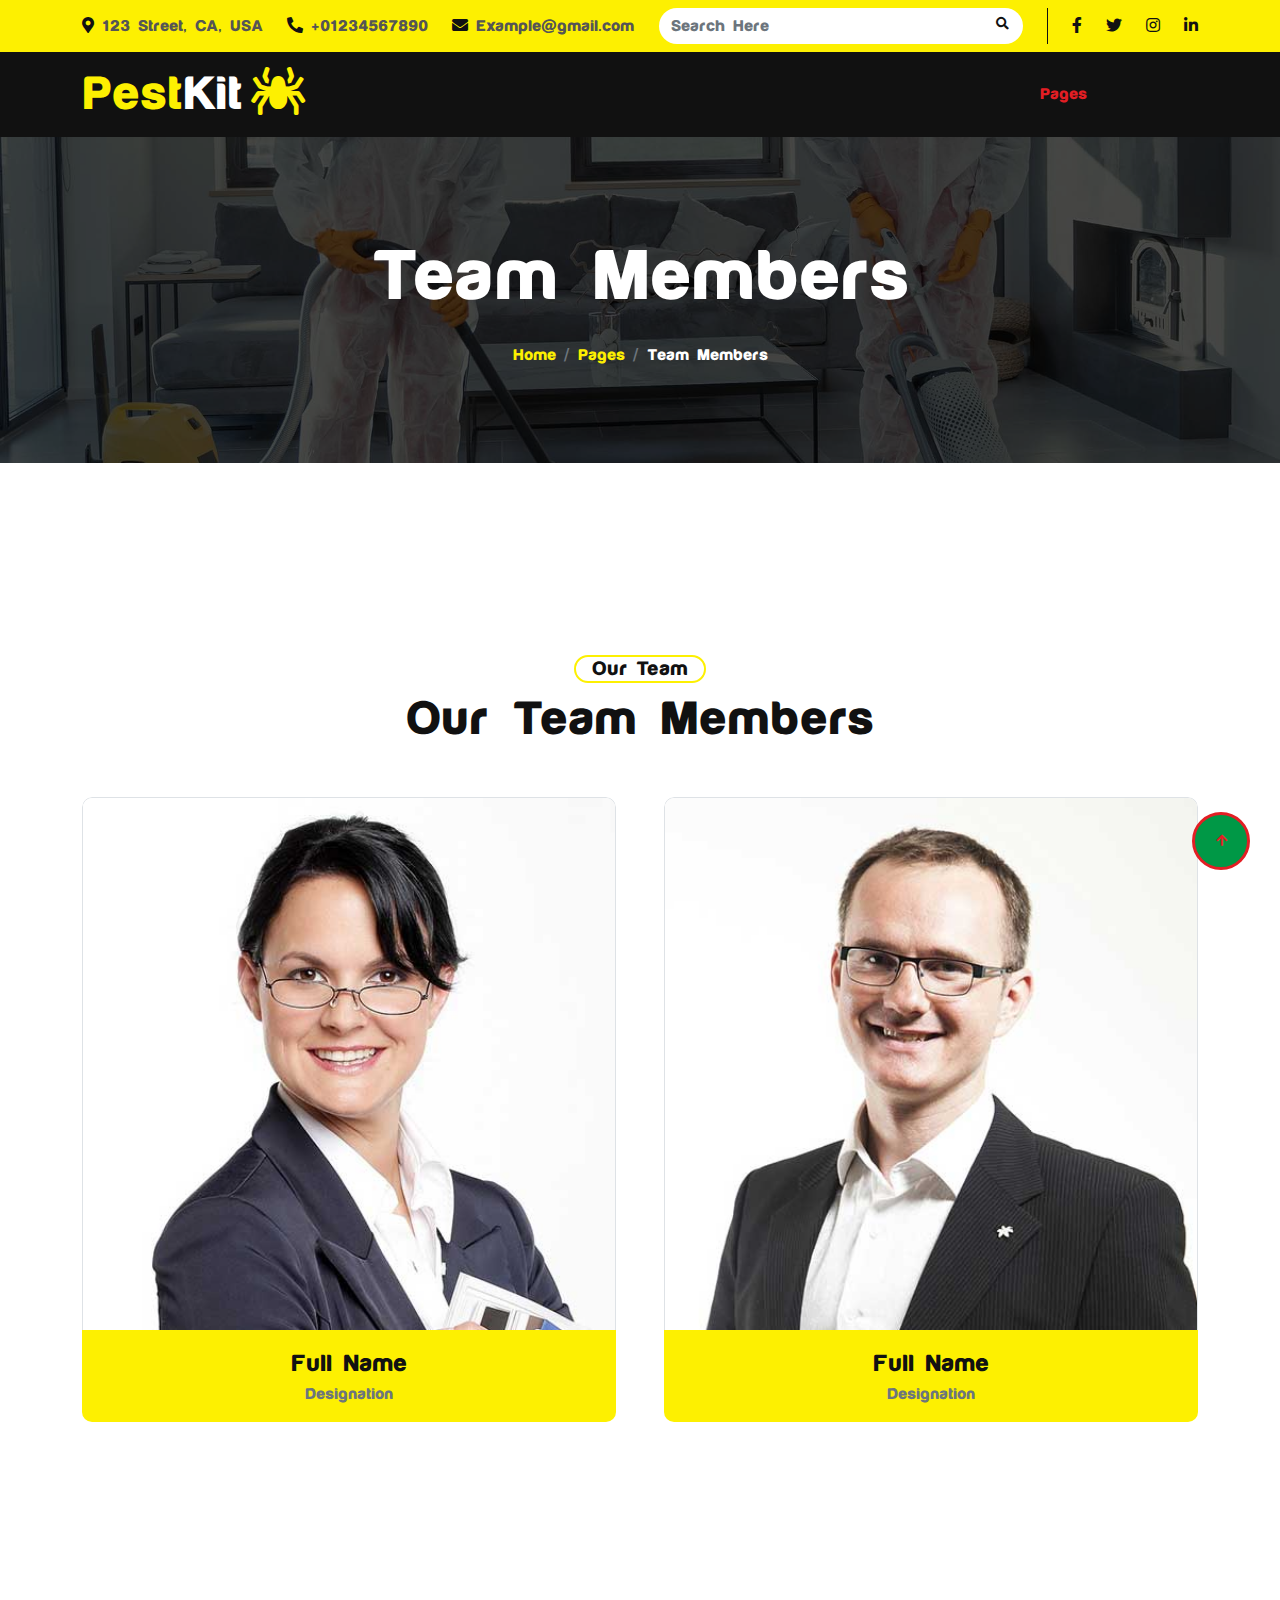
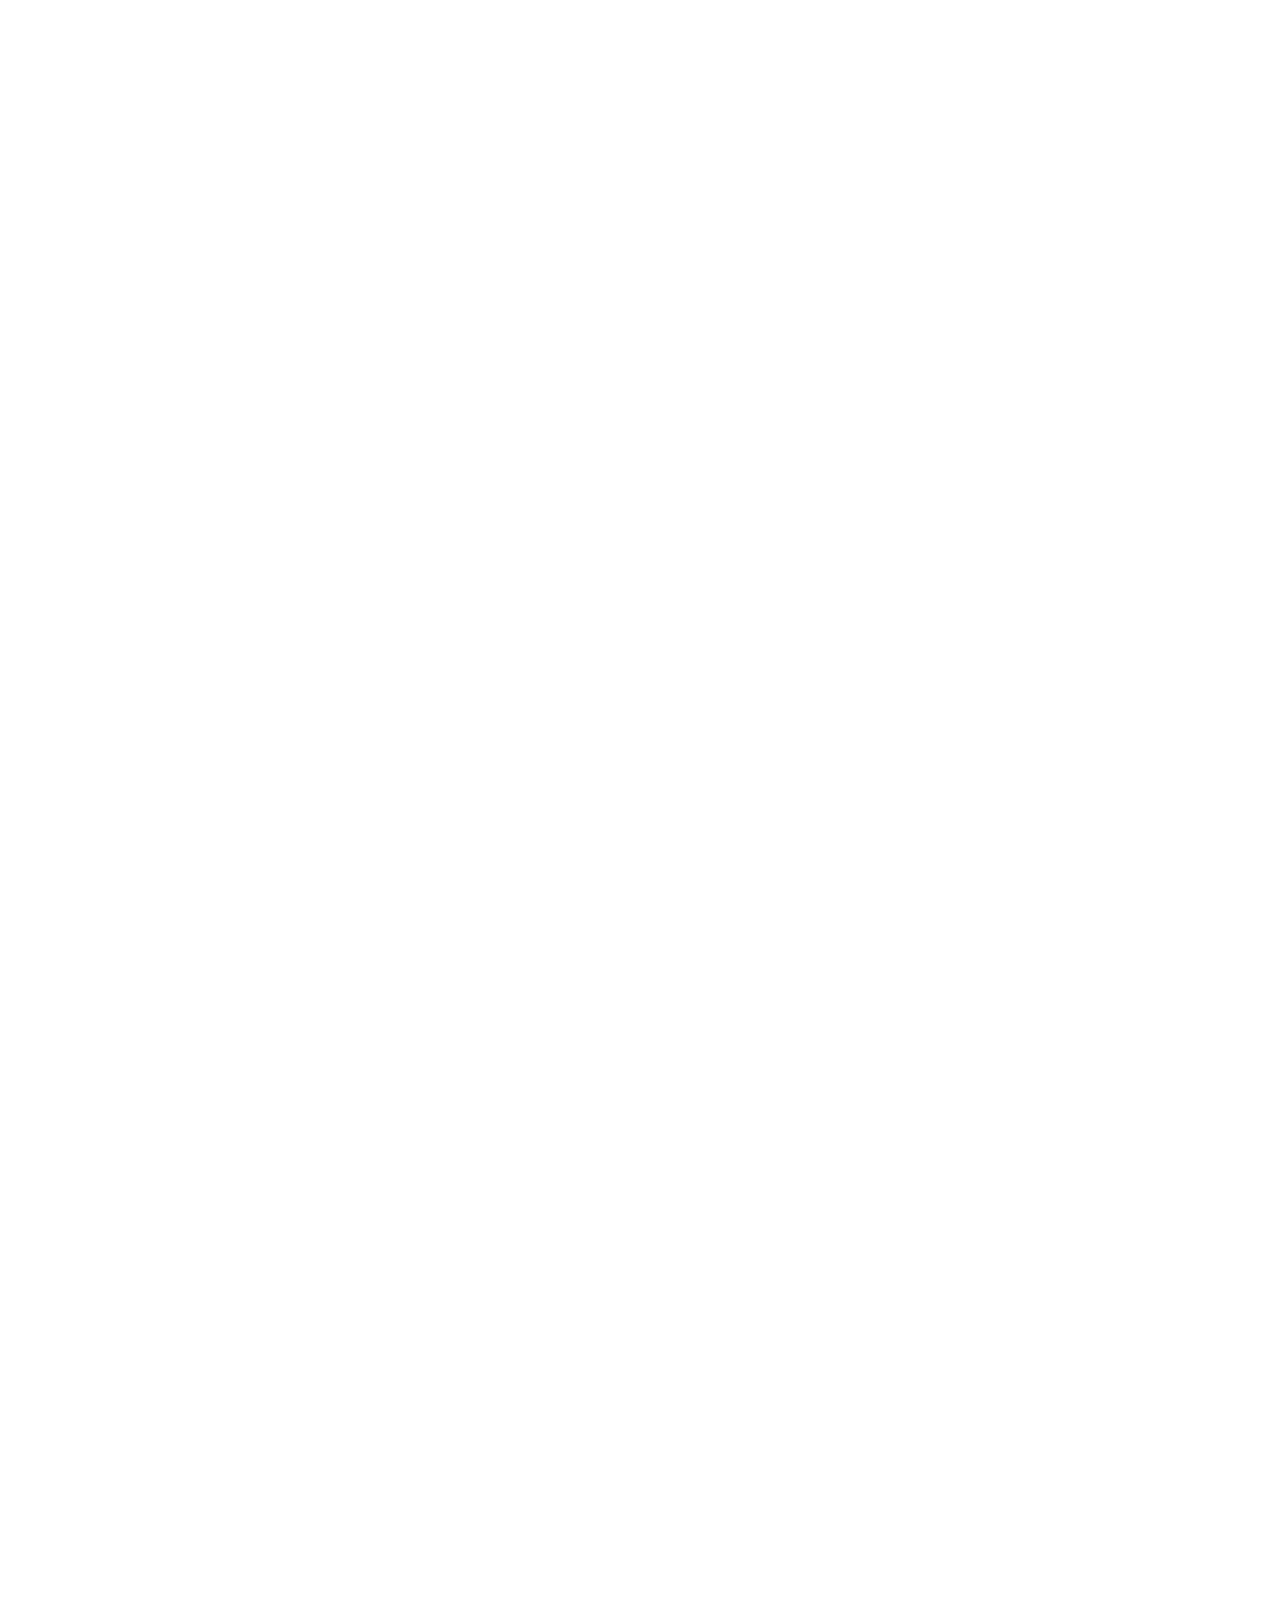
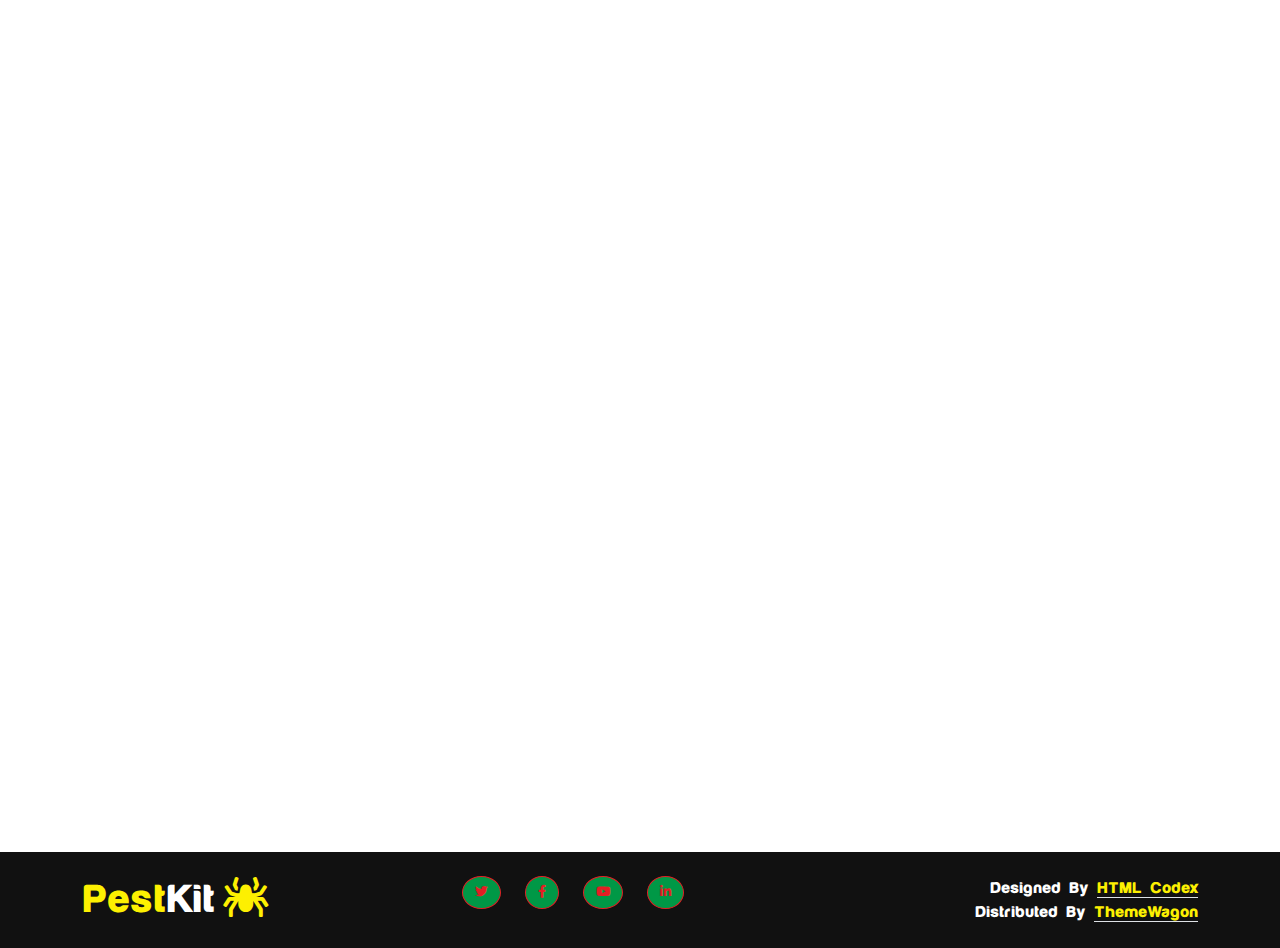
<file: team.html>
<!DOCTYPE html>
<html lang="en">

    <head>
        <meta charset="utf-8">
        <title>PestKit - Pest Control Website Template</title>
        <meta content="width=device-width, initial-scale=1.0" name="viewport">
        <meta content="" name="keywords">
        <meta content="" name="description">

        <!-- Google Web Fonts -->
        <link rel="preconnect" href="https://fonts.googleapis.com">
        <link rel="preconnect" href="https://fonts.gstatic.com" crossorigin>
        <link href="https://fonts.googleapis.com/css2?family=Nunito:wght@600;700;800&display=swap" rel="stylesheet"> 
        <link href="https://fonts.googleapis.com/css2?family=Open+Sans:wght@400;500&display=swap" rel="stylesheet">

        <!-- Icon Font Stylesheet -->
        <link href="https://cdnjs.cloudflare.com/ajax/libs/font-awesome/5.10.0/css/all.min.css" rel="stylesheet">
        <link href="https://cdn.jsdelivr.net/npm/bootstrap-icons@1.4.1/font/bootstrap-icons.css" rel="stylesheet">

        <!-- Libraries Stylesheet -->
        <link href="lib/animate/animate.min.css" rel="stylesheet">
        <link href="lib/owlcarousel/assets/owl.carousel.min.css" rel="stylesheet">

        <!-- Customized Bootstrap Stylesheet -->
        <link href="css/bootstrap.min.css" rel="stylesheet">

        <!-- Template Stylesheet -->
        <link href="css/style.css" rel="stylesheet">
    </head>

    <body>
        <!-- Spinner Start -->
        <div id="spinner" class="show w-100 vh-100 bg-white position-fixed translate-middle top-50 start-50 d-flex align-items-center justify-content-center">
            <div class="spinner-grow text-primary" role="status"></div>
        </div>
        <!-- Spinner End -->

        <!-- Topbar Start -->
        <div class="container-fluid topbar-top bg-primary">
            <div class="container">
                <div class="d-flex justify-content-between topbar py-2">
                    <div class="d-flex align-items-center flex-shrink-0 topbar-info">
                        <a href="#" class="me-4 text-secondary"><i class="fas fa-map-marker-alt me-2 text-dark"></i>123 Street, CA, USA</a>
                        <a href="#" class="me-4 text-secondary"><i class="fas fa-phone-alt me-2 text-dark"></i>+01234567890</a>
                        <a href="#" class="text-secondary"><i class="fas fa-envelope me-2 text-dark"></i>Example@gmail.com</a>
                    </div>
                    <div class="text-end pe-4 me-4 border-end border-dark search-btn">
                        <div class="search-form">
                            <form method="post" action="index.html">
                                <div class="form-group">
                                    <div class="d-flex">
                                        <input type="search" class="form-control border-0 rounded-pill" name="search-input" value="" placeholder="Search Here" required=""/>
                                        <button type="submit" value="Search Now!" class="btn"><i class="fa fa-search text-dark"></i></button>
                                    </div>
                                </div>
                            </form>
                        </div>
                    </div>
                    <div class="d-flex align-items-center justify-content-center topbar-icon">
                        <a href="#" class="me-4"><i class="fab fa-facebook-f text-dark"></i></a>
                        <a href="#" class="me-4"><i class="fab fa-twitter text-dark"></i></a>
                        <a href="#" class="me-4"><i class="fab fa-instagram text-dark"></i></a>
                        <a href="#" class=""><i class="fab fa-linkedin-in text-dark"></i></a>
                    </div>
                </div>
            </div>
        </div>
        <!-- Topbar End -->


        <!-- Navbar Start -->
        <div class="container-fluid bg-dark">
            <div class="container">
                <nav class="navbar navbar-dark navbar-expand-lg py-lg-0">
                    <a href="index.html" class="navbar-brand">
                        <h1 class="text-primary mb-0 display-5">Pest<span class="text-white">Kit</span><i class="fa fa-spider text-primary ms-2"></i></h1>
                    </a>
                    <button class="navbar-toggler bg-primary" type="button" data-bs-toggle="collapse" data-bs-target="#navbarCollapse">
                        <span class="fa fa-bars text-dark"></span>
                    </button>
                    <div class="collapse navbar-collapse me-n3" id="navbarCollapse">
                        <div class="navbar-nav ms-auto">
                            <a href="index.html" class="nav-item nav-link">Home</a>
                            <a href="about.html" class="nav-item nav-link">About</a>
                            <a href="service.html" class="nav-item nav-link">Services</a>
                            <a href="project.html" class="nav-item nav-link">Projects</a>
                            <div class="nav-item dropdown">
                                <a href="#" class="nav-link dropdown-toggle active" data-bs-toggle="dropdown">Pages</a>
                                <div class="dropdown-menu m-0 bg-primary">
                                    <a href="price.html" class="dropdown-item">Pricing Plan</a>
                                    <a href="blog.html" class="dropdown-item">Blog Post</a>
                                    <a href="team.html" class="dropdown-item active">Team Members</a>
                                    <a href="testimonial.html" class="dropdown-item">Testimonial</a>
                                    <a href="404.html" class="dropdown-item">404 Page</a>
                                </div>
                            </div>
                            <a href="contact.html" class="nav-item nav-link">Contact</a>
                        </div>
                    </div>
                </nav>
            </div>
        </div>
        <!-- Navbar End -->

        
        <!-- Page Header Start -->
        <div class="container-fluid page-header py-5">
            <div class="container text-center py-5">
                <h1 class="display-2 text-white mb-4 animated slideInDown">Team Members</h1>
                <nav aria-label="breadcrumb">
                    <ol class="breadcrumb justify-content-center mb-0 animated slideInDown">
                        <li class="breadcrumb-item"><a href="#">Home</a></li>
                        <li class="breadcrumb-item"><a href="#">Pages</a></li>
                        <li class="breadcrumb-item text-white" aria-current="page">Team Members</li>
                    </ol>
                </nav>
            </div>
        </div>
        <!-- Page Header End -->


        <!-- Team Start -->
        <div class="container-fluid py-5">
            <div class="container py-5">
                <div class="text-center mb-5 wow fadeInUp" data-wow-delay=".3s">
                    <h5 class="mb-2 px-3 py-1 text-dark rounded-pill d-inline-block border border-2 border-primary">Our Team</h5>
                    <h1 class="display-5 w-50 mx-auto">Our Team Members</h1>
                </div>
                <div class="row g-5">
                    <div class="col-xxl-3 col-lg-6 col-md-6 col-sm-12 wow fadeInUp" data-wow-delay=".3s">
                        <div class="rounded team-item">
                            <img src="img/team-1..jpg" class="img-fluid w-100 rounded-top border border-bottom-0" alt="">
                            <div class="team-content bg-primary text-dark text-center py-3">
                                <span class="fs-4 fw-bold">Full Name</span>
                                <p class="text-muted mb-0">Designation</p>
                            </div>
                            <div class="team-icon d-flex flex-column ">
                                <a href="#" class="btn btn-primary border-0 mb-2"><i class="fab fa-facebook-f"></i></a>
                                <a href="#" class="btn btn-primary border-0 mb-2"><i class="fab fa-twitter"></i></a>
                                <a href="#" class="btn btn-primary border-0 mb-2"><i class="fab fa-instagram"></i></a>
                                <a href="#" class="btn btn-primary border-0"><i class="fab fa-linkedin-in"></i></a>
                            </div>
                        </div>
                    </div>
                    <div class="col-xxl-3 col-lg-6 col-md-6 col-sm-12 wow fadeInUp" data-wow-delay=".5s">
                        <div class="rounded team-item">
                            <img src="img/team-2.jpg" class="img-fluid w-100 rounded-top border border-bottom-0" alt="">
                            <div class="team-content bg-primary text-dark text-center py-3">
                                <span class="fs-4 fw-bold">Full Name</span>
                                <p class="text-muted mb-0">Designation</p>
                            </div>
                            <div class="team-icon d-flex flex-column ">
                                <a href="#" class="btn btn-primary border-0 mb-2"><i class="fab fa-facebook-f"></i></a>
                                <a href="#" class="btn btn-primary border-0 mb-2"><i class="fab fa-twitter"></i></a>
                                <a href="#" class="btn btn-primary border-0 mb-2"><i class="fab fa-instagram"></i></a>
                                <a href="#" class="btn btn-primary border-0"><i class="fab fa-linkedin-in"></i></a>
                            </div>
                        </div>
                    </div>
                    <div class="col-xxl-3 col-lg-6 col-md-6 col-sm-12 wow fadeInUp" data-wow-delay=".7s">
                        <div class="rounded team-item">
                            <img src="img/team-3.jpg" class="img-fluid w-100 rounded-top border border-bottom-0" alt="">
                            <div class="team-content bg-primary text-dark text-center py-3">
                                <span class="fs-4 fw-bold">Full Name</span>
                                <p class="text-muted mb-0">Designation</p>
                            </div>
                            <div class="team-icon d-flex flex-column ">
                                <a href="#" class="btn btn-primary border-0 mb-2"><i class="fab fa-facebook-f"></i></a>
                                <a href="#" class="btn btn-primary border-0 mb-2"><i class="fab fa-twitter"></i></a>
                                <a href="#" class="btn btn-primary border-0 mb-2"><i class="fab fa-instagram"></i></a>
                                <a href="#" class="btn btn-primary border-0"><i class="fab fa-linkedin-in"></i></a>
                            </div>
                        </div>
                    </div>
                    <div class="col-xxl-3 col-lg-6 col-md-6 col-sm-12 wow fadeInUp" data-wow-delay=".9s">
                        <div class="rounded team-item">
                            <img src="img/team-4.jpg" class="img-fluid w-100 rounded-top border border-bottom-0" alt="">
                            <div class="team-content bg-primary text-dark text-center py-3">
                                <span class="fs-4 fw-bold">Full Name</span>
                                <p class="text-muted mb-0">Designation</p>
                            </div>
                            <div class="team-icon d-flex flex-column ">
                                <a href="#" class="btn btn-primary border-0 mb-2"><i class="fab fa-facebook-f"></i></a>
                                <a href="#" class="btn btn-primary border-0 mb-2"><i class="fab fa-twitter"></i></a>
                                <a href="#" class="btn btn-primary border-0 mb-2"><i class="fab fa-instagram"></i></a>
                                <a href="#" class="btn btn-primary border-0"><i class="fab fa-linkedin-in"></i></a>
                            </div>
                        </div>
                    </div>
                    <div class="col-xxl-3 col-lg-6 col-md-6 col-sm-12 wow fadeInUp" data-wow-delay=".3s">
                        <div class="rounded team-item">
                            <img src="img/team-1..jpg" class="img-fluid w-100 rounded-top border border-bottom-0" alt="">
                            <div class="team-content bg-primary text-dark text-center py-3">
                                <span class="fs-4 fw-bold">Full Name</span>
                                <p class="text-muted mb-0">Designation</p>
                            </div>
                            <div class="team-icon d-flex flex-column ">
                                <a href="#" class="btn btn-primary border-0 mb-2"><i class="fab fa-facebook-f"></i></a>
                                <a href="#" class="btn btn-primary border-0 mb-2"><i class="fab fa-twitter"></i></a>
                                <a href="#" class="btn btn-primary border-0 mb-2"><i class="fab fa-instagram"></i></a>
                                <a href="#" class="btn btn-primary border-0"><i class="fab fa-linkedin-in"></i></a>
                            </div>
                        </div>
                    </div>
                    <div class="col-xxl-3 col-lg-6 col-md-6 col-sm-12 wow fadeInUp" data-wow-delay=".5s">
                        <div class="rounded team-item">
                            <img src="img/team-2.jpg" class="img-fluid w-100 rounded-top border border-bottom-0" alt="">
                            <div class="team-content bg-primary text-dark text-center py-3">
                                <span class="fs-4 fw-bold">Full Name</span>
                                <p class="text-muted mb-0">Designation</p>
                            </div>
                            <div class="team-icon d-flex flex-column ">
                                <a href="#" class="btn btn-primary border-0 mb-2"><i class="fab fa-facebook-f"></i></a>
                                <a href="#" class="btn btn-primary border-0 mb-2"><i class="fab fa-twitter"></i></a>
                                <a href="#" class="btn btn-primary border-0 mb-2"><i class="fab fa-instagram"></i></a>
                                <a href="#" class="btn btn-primary border-0"><i class="fab fa-linkedin-in"></i></a>
                            </div>
                        </div>
                    </div>
                    <div class="col-xxl-3 col-lg-6 col-md-6 col-sm-12 wow fadeInUp" data-wow-delay=".7s">
                        <div class="rounded team-item">
                            <img src="img/team-3.jpg" class="img-fluid w-100 rounded-top border border-bottom-0" alt="">
                            <div class="team-content bg-primary text-dark text-center py-3">
                                <span class="fs-4 fw-bold">Full Name</span>
                                <p class="text-muted mb-0">Designation</p>
                            </div>
                            <div class="team-icon d-flex flex-column ">
                                <a href="#" class="btn btn-primary border-0 mb-2"><i class="fab fa-facebook-f"></i></a>
                                <a href="#" class="btn btn-primary border-0 mb-2"><i class="fab fa-twitter"></i></a>
                                <a href="#" class="btn btn-primary border-0 mb-2"><i class="fab fa-instagram"></i></a>
                                <a href="#" class="btn btn-primary border-0"><i class="fab fa-linkedin-in"></i></a>
                            </div>
                        </div>
                    </div>
                    <div class="col-xxl-3 col-lg-6 col-md-6 col-sm-12 wow fadeInUp" data-wow-delay=".9s">
                        <div class="rounded team-item">
                            <img src="img/team-4.jpg" class="img-fluid w-100 rounded-top border border-bottom-0" alt="">
                            <div class="team-content bg-primary text-dark text-center py-3">
                                <span class="fs-4 fw-bold">Full Name</span>
                                <p class="text-muted mb-0">Designation</p>
                            </div>
                            <div class="team-icon d-flex flex-column ">
                                <a href="#" class="btn btn-primary border-0 mb-2"><i class="fab fa-facebook-f"></i></a>
                                <a href="#" class="btn btn-primary border-0 mb-2"><i class="fab fa-twitter"></i></a>
                                <a href="#" class="btn btn-primary border-0 mb-2"><i class="fab fa-instagram"></i></a>
                                <a href="#" class="btn btn-primary border-0"><i class="fab fa-linkedin-in"></i></a>
                            </div>
                        </div>
                    </div>
                </div>
            </div>
        </div>
        <!-- Team End -->


        <!-- Footer Start -->
        <div class="container-fluid footer py-5 wow fadeIn" data-wow-delay=".3s">
            <div class="container py-5">
                <div class="row g-4 footer-inner">
                    <div class="col-lg-3 col-md-6">
                        <div class="footer-item">
                            <h4 class="text-white fw-bold mb-4">About PestKit.</h4>
                            <p>Nostrud exertation ullamco labor nisi aliquip ex ea commodo consequat duis aute irure dolor in reprehenderit in voluptate velit esse cillum dolore.</p>
                            <p class="mb-0"><a class="" href="#">PestKit </a> &copy; 2023 All Right Reserved.</p>
                        </div>
                    </div>
                    <div class="col-lg-3 col-md-6">
                        <div class="footer-item">
                            <h4 class="text-white fw-bold mb-4">Usefull Link</h4>
                            <div class="d-flex flex-column align-items-start">
                                <a class="btn btn-link ps-0" href=""><i class="fa fa-check me-2"></i>About Us</a>
                                <a class="btn btn-link ps-0" href=""><i class="fa fa-check me-2"></i>Contact Us</a>
                                <a class="btn btn-link ps-0" href=""><i class="fa fa-check me-2"></i>Our Services</a>
                                <a class="btn btn-link ps-0" href=""><i class="fa fa-check me-2"></i>Terms & Condition</a>
                            </div>
                        </div>
                    </div>
                    <div class="col-lg-3 col-md-6">
                        <div class="footer-item">
                            <h4 class="text-white fw-bold mb-4">Services Link</h4>
                            <div class="d-flex flex-column align-items-start">
                                <a class="btn btn-link ps-0" href=""><i class="fa fa-check me-2"></i>Apartment Cleaning</a>
                                <a class="btn btn-link ps-0" href=""><i class="fa fa-check me-2"></i>Office Cleaning</a>
                                <a class="btn btn-link ps-0" href=""><i class="fa fa-check me-2"></i>Car Washing</a>
                                <a class="btn btn-link ps-0" href=""><i class="fa fa-check me-2"></i>Green Cleaning</a>
                            </div>
                            
                        </div>
                    </div>
                    <div class="col-lg-3 col-md-6">
                        <div class="footer-item">
                            <h4 class="text-white fw-bold mb-4">Contact Us</h4>
                            <a href="" class="btn btn-link w-100 text-start ps-0 pb-3 border-bottom rounded-0"><i class="fa fa-map-marker-alt me-3"></i>123 Street, CA, USA</a>
                            <a href="" class="btn btn-link w-100 text-start ps-0 py-3 border-bottom rounded-0"><i class="fa fa-phone-alt me-3"></i>+012 345 67890</a>
                            <a href="" class="btn btn-link w-100 text-start ps-0 py-3 border-bottom rounded-0"><i class="fa fa-envelope me-3"></i>info@example.com</a>
                        </div>
                    </div>
                </div>
            </div>
        </div>
        <!-- Footer End -->



        <!-- Copyright Start -->
        <div class="container-fluid copyright bg-dark py-4">
            <div class="container">
                <div class="row">
                    <div class="col-md-4 text-center text-md-start mb-3 mb-md-0">
                        <a href="#" class="text-primary mb-0 display-6">Pest<span class="text-white">Kit</span><i class="fa fa-spider text-primary ms-2"></i></a>
                    </div>
                    <div class="col-md-4 copyright-btn text-center text-md-start mb-3 mb-md-0 flex-shrink-0">
                        <a class="btn btn-primary rounded-circle me-3 copyright-icon" href=""><i class="fab fa-twitter"></i></a>
                        <a class="btn btn-primary rounded-circle me-3 copyright-icon" href=""><i class="fab fa-facebook-f"></i></a>
                        <a class="btn btn-primary rounded-circle me-3 copyright-icon" href=""><i class="fab fa-youtube"></i></a>
                        <a class="btn btn-primary rounded-circle me-3 copyright-icon" href=""><i class="fab fa-linkedin-in"></i></a>
                    </div>
                    <div class="col-md-4 my-auto text-center text-md-end text-white">
                        <!--/*** This template is free as long as you keep the below author’s credit link/attribution link/backlink. ***/-->
                        <!--/*** If you'd like to use the template without the below author’s credit link/attribution link/backlink, ***/-->
                        <!--/*** you can purchase the Credit Removal License from "https://htmlcodex.com/credit-removal". ***/-->
                        Designed By <a class="border-bottom" href="https://htmlcodex.com">HTML Codex</a><br>Distributed By <a class="border-bottom" href="https://themewagon.com">ThemeWagon</a>
                    </div>
                </div>
            </div>
        </div>
        <!-- Copyright End -->
        

        <!-- Back to Top -->
        <a href="#" class="btn btn-primary rounded-circle border-3 back-to-top"><i class="fa fa-arrow-up"></i></a>

        
        <!-- JavaScript Libraries -->
        <script src="https://ajax.googleapis.com/ajax/libs/jquery/3.6.4/jquery.min.js"></script>
        <script src="https://code.jquery.com/jquery-3.4.1.min.js"></script>
        <script src="https://cdn.jsdelivr.net/npm/bootstrap@5.0.0/dist/js/bootstrap.bundle.min.js"></script>
        <script src="lib/wow/wow.min.js"></script>
        <script src="lib/easing/easing.min.js"></script>
        <script src="lib/waypoints/waypoints.min.js"></script>
        <script src="lib/owlcarousel/owl.carousel.min.js"></script>

        <!-- Template Javascript -->
        <script src="js/main.js"></script>
    </body>

</html>
</file>
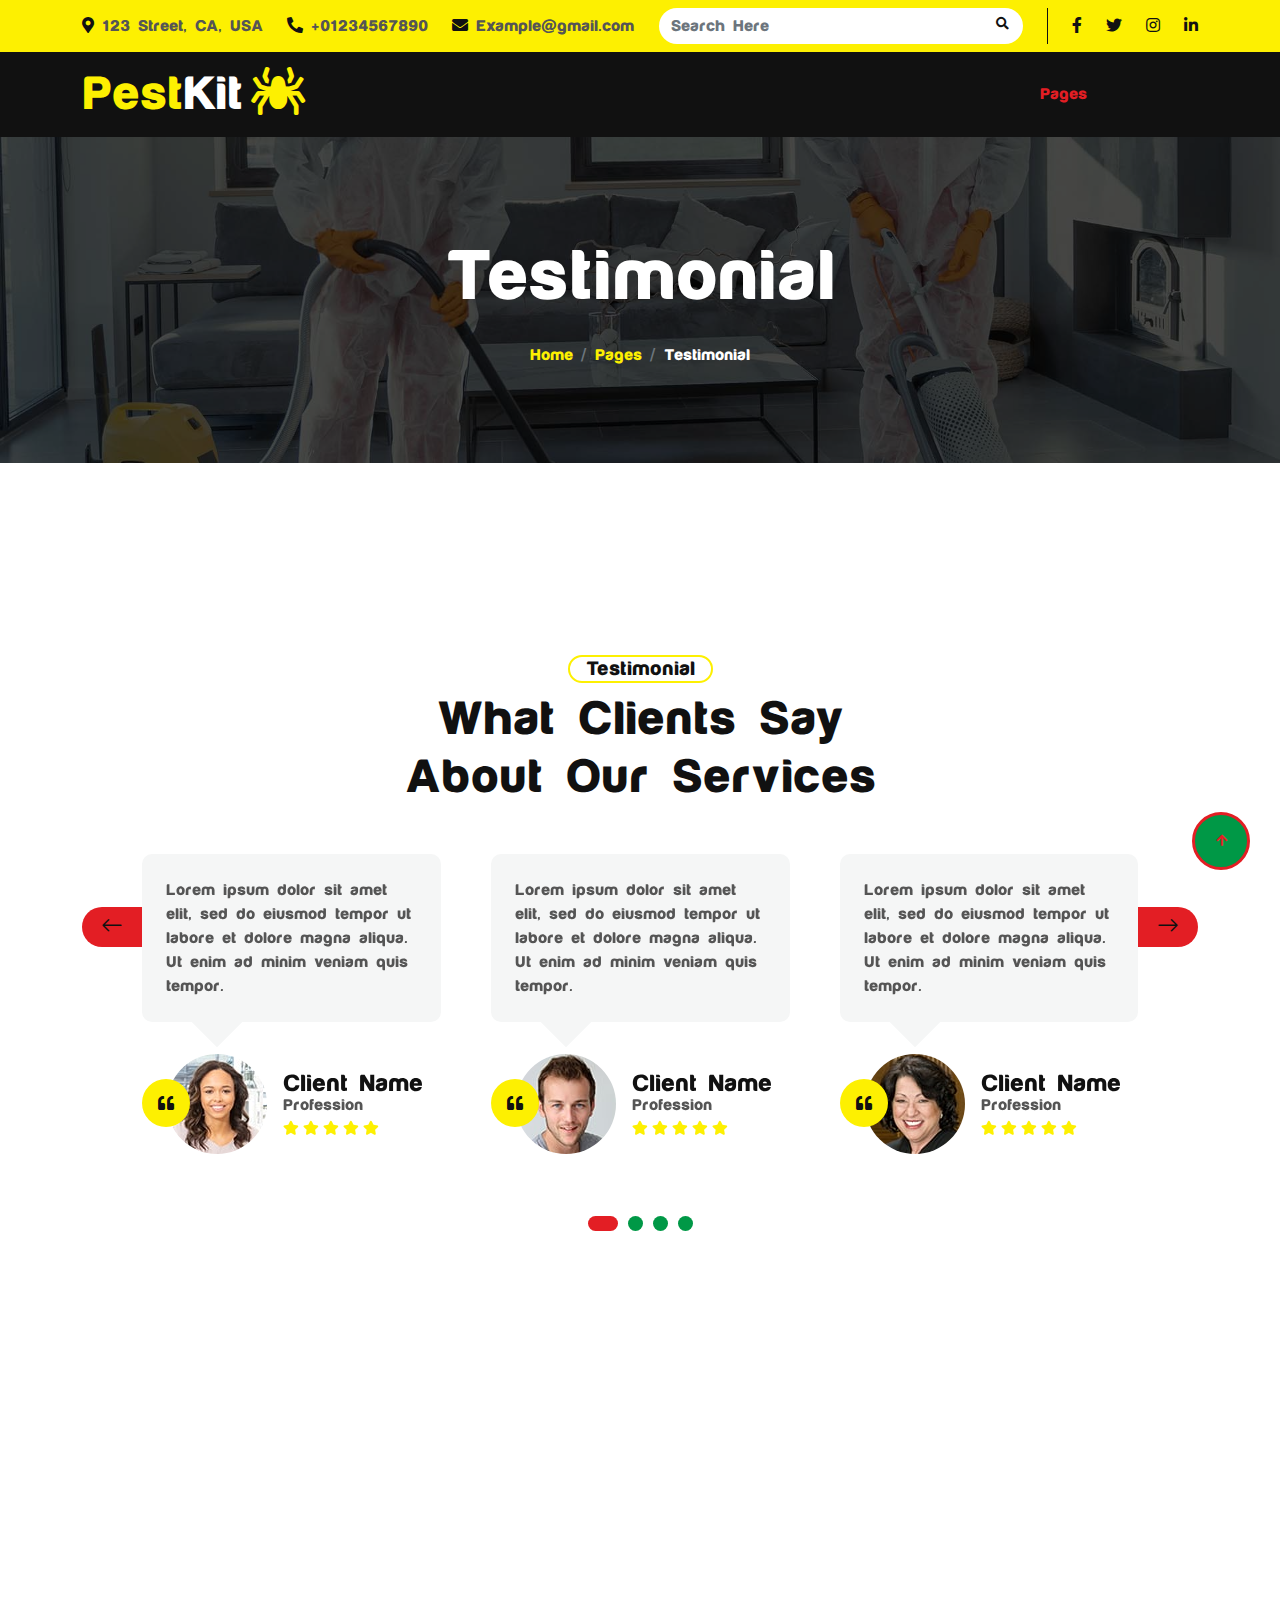
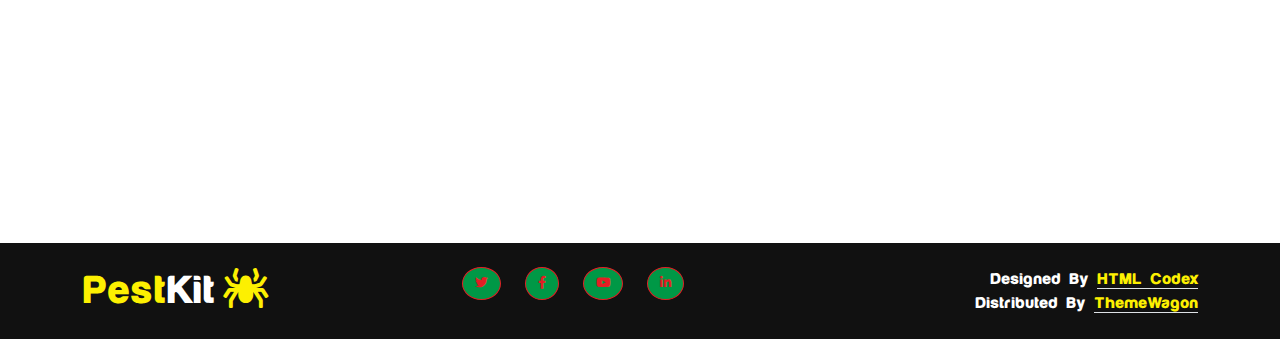
<file: testimonial.html>
<!DOCTYPE html>
<html lang="en">

    <head>
        <meta charset="utf-8">
        <title>PestKit - Pest Control Website Template</title>
        <meta content="width=device-width, initial-scale=1.0" name="viewport">
        <meta content="" name="keywords">
        <meta content="" name="description">

        <!-- Google Web Fonts -->
        <link rel="preconnect" href="https://fonts.googleapis.com">
        <link rel="preconnect" href="https://fonts.gstatic.com" crossorigin>
        <link href="https://fonts.googleapis.com/css2?family=Nunito:wght@600;700;800&display=swap" rel="stylesheet"> 
        <link href="https://fonts.googleapis.com/css2?family=Open+Sans:wght@400;500&display=swap" rel="stylesheet">

        <!-- Icon Font Stylesheet -->
        <link href="https://cdnjs.cloudflare.com/ajax/libs/font-awesome/5.10.0/css/all.min.css" rel="stylesheet">
        <link href="https://cdn.jsdelivr.net/npm/bootstrap-icons@1.4.1/font/bootstrap-icons.css" rel="stylesheet">

        <!-- Libraries Stylesheet -->
        <link href="lib/animate/animate.min.css" rel="stylesheet">
        <link href="lib/owlcarousel/assets/owl.carousel.min.css" rel="stylesheet">

        <!-- Customized Bootstrap Stylesheet -->
        <link href="css/bootstrap.min.css" rel="stylesheet">

        <!-- Template Stylesheet -->
        <link href="css/style.css" rel="stylesheet">
    </head>

    <body>
        <!-- Spinner Start -->
        <div id="spinner" class="show w-100 vh-100 bg-white position-fixed translate-middle top-50 start-50 d-flex align-items-center justify-content-center">
            <div class="spinner-grow text-primary" role="status"></div>
        </div>
        <!-- Spinner End -->

        <!-- Topbar Start -->
        <div class="container-fluid topbar-top bg-primary">
            <div class="container">
                <div class="d-flex justify-content-between topbar py-2">
                    <div class="d-flex align-items-center flex-shrink-0 topbar-info">
                        <a href="#" class="me-4 text-secondary"><i class="fas fa-map-marker-alt me-2 text-dark"></i>123 Street, CA, USA</a>
                        <a href="#" class="me-4 text-secondary"><i class="fas fa-phone-alt me-2 text-dark"></i>+01234567890</a>
                        <a href="#" class="text-secondary"><i class="fas fa-envelope me-2 text-dark"></i>Example@gmail.com</a>
                    </div>
                    <div class="text-end pe-4 me-4 border-end border-dark search-btn">
                        <div class="search-form">
                            <form method="post" action="index.html">
                                <div class="form-group">
                                    <div class="d-flex">
                                        <input type="search" class="form-control border-0 rounded-pill" name="search-input" value="" placeholder="Search Here" required=""/>
                                        <button type="submit" value="Search Now!" class="btn"><i class="fa fa-search text-dark"></i></button>
                                    </div>
                                </div>
                            </form>
                        </div>
                    </div>
                    <div class="d-flex align-items-center justify-content-center topbar-icon">
                        <a href="#" class="me-4"><i class="fab fa-facebook-f text-dark"></i></a>
                        <a href="#" class="me-4"><i class="fab fa-twitter text-dark"></i></a>
                        <a href="#" class="me-4"><i class="fab fa-instagram text-dark"></i></a>
                        <a href="#" class=""><i class="fab fa-linkedin-in text-dark"></i></a>
                    </div>
                </div>
            </div>
        </div>
        <!-- Topbar End -->


        <!-- Navbar Start -->
        <div class="container-fluid bg-dark">
            <div class="container">
                <nav class="navbar navbar-dark navbar-expand-lg py-lg-0">
                    <a href="index.html" class="navbar-brand">
                        <h1 class="text-primary mb-0 display-5">Pest<span class="text-white">Kit</span><i class="fa fa-spider text-primary ms-2"></i></h1>
                    </a>
                    <button class="navbar-toggler bg-primary" type="button" data-bs-toggle="collapse" data-bs-target="#navbarCollapse">
                        <span class="fa fa-bars text-dark"></span>
                    </button>
                    <div class="collapse navbar-collapse me-n3" id="navbarCollapse">
                        <div class="navbar-nav ms-auto">
                            <a href="index.html" class="nav-item nav-link">Home</a>
                            <a href="about.html" class="nav-item nav-link">About</a>
                            <a href="service.html" class="nav-item nav-link">Services</a>
                            <a href="project.html" class="nav-item nav-link">Projects</a>
                            <div class="nav-item dropdown">
                                <a href="#" class="nav-link dropdown-toggle active" data-bs-toggle="dropdown">Pages</a>
                                <div class="dropdown-menu m-0 bg-primary">
                                    <a href="price.html" class="dropdown-item">Pricing Plan</a>
                                    <a href="blog.html" class="dropdown-item">Blog Post</a>
                                    <a href="team.html" class="dropdown-item">Team Members</a>
                                    <a href="testimonial.html" class="dropdown-item active">Testimonial</a>
                                    <a href="404.html" class="dropdown-item">404 Page</a>
                                </div>
                            </div>
                            <a href="contact.html" class="nav-item nav-link">Contact</a>
                        </div>
                    </div>
                </nav>
            </div>
        </div>
        <!-- Navbar End -->

        
        <!-- Page Header Start -->
        <div class="container-fluid page-header py-5">
            <div class="container text-center py-5">
                <h1 class="display-2 text-white mb-4 animated slideInDown">Testimonial</h1>
                <nav aria-label="breadcrumb">
                    <ol class="breadcrumb justify-content-center mb-0 animated slideInDown">
                        <li class="breadcrumb-item"><a href="#">Home</a></li>
                        <li class="breadcrumb-item"><a href="#">Pages</a></li>
                        <li class="breadcrumb-item text-white" aria-current="page">Testimonial</li>
                    </ol>
                </nav>
            </div>
        </div>
        <!-- Page Header End -->


        <!-- Testiminial Start -->
        <div class="container-fluid testimonial py-5">
            <div class="container py-5">
                <div class="text-center mb-5 wow fadeInUp" data-wow-delay=".3s">
                    <h5 class="mb-2 px-3 py-1 text-dark rounded-pill d-inline-block border border-2 border-primary">Testimonial</h5>
                    <h1 class="display-5 w-50 mx-auto">What Clients Say About Our Services</h1>
                </div>
                <div class="owl-carousel testimonial-carousel wow fadeInUp" data-wow-delay=".5s">
                    <div class="testimonial-item">
                        <div class="testimonial-content rounded mb-4 p-4">
                            <p class="fs-5 m-0">Lorem ipsum dolor sit amet elit, sed do eiusmod tempor ut labore et dolore magna aliqua. Ut enim ad minim veniam quis tempor.</p>
                        </div>
                        <div class="d-flex align-items-center  mb-4" style="padding: 0 0 0 25px;">
                            <div class="position-relative">
                                <img src="img/testimonial-1.jpg" class="img-fluid rounded-circle py-2" alt="">
                                <div class="position-absolute" style="top: 33px; left: -25px;">
                                    <i class="fa fa-quote-left rounded-pill bg-primary text-dark p-3"></i>
                                </div>
                            </div>
                            <div class="ms-3">
                                <h4 class="mb-0">Client Name</h4>
                                <p class="mb-1">Profession</p>
                                <div class="d-flex">
                                    <small class="fas fa-star text-primary me-1"></small>
                                    <small class="fas fa-star text-primary me-1"></small>
                                    <small class="fas fa-star text-primary me-1"></small>
                                    <small class="fas fa-star text-primary me-1"></small>
                                    <small class="fas fa-star text-primary me-1"></small>
                                </div>
                            </div>
                        </div>
                    </div>
                    <div class="testimonial-item">
                        <div class="testimonial-content rounded mb-4 p-4">
                            <p class="fs-5 m-0">Lorem ipsum dolor sit amet elit, sed do eiusmod tempor ut labore et dolore magna aliqua. Ut enim ad minim veniam quis tempor.</p>
                        </div>
                        <div class="d-flex align-items-center  mb-4" style="padding: 0 0 0 25px;">
                            <div class="position-relative">
                                <img src="img/testimonial-2.jpg" class="img-fluid rounded-circle py-2" alt="">
                                <div class="position-absolute" style="top: 33px; left: -25px;">
                                    <i class="fa fa-quote-left rounded-pill bg-primary text-dark p-3"></i>
                                </div>
                            </div>
                            <div class="ms-3">
                                <h4 class="mb-0">Client Name</h4>
                                <p class="mb-1">Profession</p>
                                <div class="d-flex">
                                    <small class="fas fa-star text-primary me-1"></small>
                                    <small class="fas fa-star text-primary me-1"></small>
                                    <small class="fas fa-star text-primary me-1"></small>
                                    <small class="fas fa-star text-primary me-1"></small>
                                    <small class="fas fa-star text-primary me-1"></small>
                                </div>
                            </div>
                        </div>
                    </div>
                    <div class="testimonial-item">
                        <div class="testimonial-content rounded mb-4 p-4">
                            <p class="fs-5 m-0">Lorem ipsum dolor sit amet elit, sed do eiusmod tempor ut labore et dolore magna aliqua. Ut enim ad minim veniam quis tempor.</p>
                        </div>
                        <div class="d-flex align-items-center  mb-4" style="padding: 0 0 0 25px;">
                            <div class="position-relative">
                                <img src="img/testimonial-3.jpg" class="img-fluid rounded-circle py-2" alt="">
                                <div class="position-absolute" style="top: 33px; left: -25px;">
                                    <i class="fa fa-quote-left rounded-pill bg-primary text-dark p-3"></i>
                                </div>
                            </div>
                            <div class="ms-3">
                                <h4 class="mb-0">Client Name</h4>
                                <p class="mb-1">Profession</p>
                                <div class="d-flex">
                                    <small class="fas fa-star text-primary me-1"></small>
                                    <small class="fas fa-star text-primary me-1"></small>
                                    <small class="fas fa-star text-primary me-1"></small>
                                    <small class="fas fa-star text-primary me-1"></small>
                                    <small class="fas fa-star text-primary me-1"></small>
                                </div>
                            </div>
                        </div>
                    </div>
                    <div class="testimonial-item">
                        <div class="testimonial-content rounded mb-4 p-4">
                            <p class="fs-5 m-0">Lorem ipsum dolor sit amet elit, sed do eiusmod tempor ut labore et dolore magna aliqua. Ut enim ad minim veniam quis tempor.</p>
                        </div>
                        <div class="d-flex align-items-center  mb-4" style="padding: 0 0 0 25px;">
                            <div class="position-relative">
                                <img src="img/testimonial-4.jpg" class="img-fluid rounded-circle py-2" alt="">
                                <div class="position-absolute" style="top: 33px; left: -25px;">
                                    <i class="fa fa-quote-left rounded-pill bg-primary text-dark p-3"></i>
                                </div>
                            </div>
                            <div class="ms-3">
                                <h4 class="mb-0">Client Name</h4>
                                <p class="mb-1">Profession</p>
                                <div class="d-flex">
                                    <small class="fas fa-star text-primary me-1"></small>
                                    <small class="fas fa-star text-primary me-1"></small>
                                    <small class="fas fa-star text-primary me-1"></small>
                                    <small class="fas fa-star text-primary me-1"></small>
                                    <small class="fas fa-star text-primary me-1"></small>
                                </div>
                            </div>
                        </div>
                    </div>
                </div>
            </div>
        </div>
        <!-- Testiminial End -->


        <!-- Footer Start -->
        <div class="container-fluid footer py-5 wow fadeIn" data-wow-delay=".3s">
            <div class="container py-5">
                <div class="row g-4 footer-inner">
                    <div class="col-lg-3 col-md-6">
                        <div class="footer-item">
                            <h4 class="text-white fw-bold mb-4">About PestKit.</h4>
                            <p>Nostrud exertation ullamco labor nisi aliquip ex ea commodo consequat duis aute irure dolor in reprehenderit in voluptate velit esse cillum dolore.</p>
                            <p class="mb-0"><a class="" href="#">PestKit </a> &copy; 2023 All Right Reserved.</p>
                        </div>
                    </div>
                    <div class="col-lg-3 col-md-6">
                        <div class="footer-item">
                            <h4 class="text-white fw-bold mb-4">Usefull Link</h4>
                            <div class="d-flex flex-column align-items-start">
                                <a class="btn btn-link ps-0" href=""><i class="fa fa-check me-2"></i>About Us</a>
                                <a class="btn btn-link ps-0" href=""><i class="fa fa-check me-2"></i>Contact Us</a>
                                <a class="btn btn-link ps-0" href=""><i class="fa fa-check me-2"></i>Our Services</a>
                                <a class="btn btn-link ps-0" href=""><i class="fa fa-check me-2"></i>Terms & Condition</a>
                            </div>
                        </div>
                    </div>
                    <div class="col-lg-3 col-md-6">
                        <div class="footer-item">
                            <h4 class="text-white fw-bold mb-4">Services Link</h4>
                            <div class="d-flex flex-column align-items-start">
                                <a class="btn btn-link ps-0" href=""><i class="fa fa-check me-2"></i>Apartment Cleaning</a>
                                <a class="btn btn-link ps-0" href=""><i class="fa fa-check me-2"></i>Office Cleaning</a>
                                <a class="btn btn-link ps-0" href=""><i class="fa fa-check me-2"></i>Car Washing</a>
                                <a class="btn btn-link ps-0" href=""><i class="fa fa-check me-2"></i>Green Cleaning</a>
                            </div>
                            
                        </div>
                    </div>
                    <div class="col-lg-3 col-md-6">
                        <div class="footer-item">
                            <h4 class="text-white fw-bold mb-4">Contact Us</h4>
                            <a href="" class="btn btn-link w-100 text-start ps-0 pb-3 border-bottom rounded-0"><i class="fa fa-map-marker-alt me-3"></i>123 Street, CA, USA</a>
                            <a href="" class="btn btn-link w-100 text-start ps-0 py-3 border-bottom rounded-0"><i class="fa fa-phone-alt me-3"></i>+012 345 67890</a>
                            <a href="" class="btn btn-link w-100 text-start ps-0 py-3 border-bottom rounded-0"><i class="fa fa-envelope me-3"></i>info@example.com</a>
                        </div>
                    </div>
                </div>
            </div>
        </div>
        <!-- Footer End -->



        <!-- Copyright Start -->
        <div class="container-fluid copyright bg-dark py-4">
            <div class="container">
                <div class="row">
                    <div class="col-md-4 text-center text-md-start mb-3 mb-md-0">
                        <a href="#" class="text-primary mb-0 display-6">Pest<span class="text-white">Kit</span><i class="fa fa-spider text-primary ms-2"></i></a>
                    </div>
                    <div class="col-md-4 copyright-btn text-center text-md-start mb-3 mb-md-0 flex-shrink-0">
                        <a class="btn btn-primary rounded-circle me-3 copyright-icon" href=""><i class="fab fa-twitter"></i></a>
                        <a class="btn btn-primary rounded-circle me-3 copyright-icon" href=""><i class="fab fa-facebook-f"></i></a>
                        <a class="btn btn-primary rounded-circle me-3 copyright-icon" href=""><i class="fab fa-youtube"></i></a>
                        <a class="btn btn-primary rounded-circle me-3 copyright-icon" href=""><i class="fab fa-linkedin-in"></i></a>
                    </div>
                    <div class="col-md-4 my-auto text-center text-md-end text-white">
                        <!--/*** This template is free as long as you keep the below author’s credit link/attribution link/backlink. ***/-->
                        <!--/*** If you'd like to use the template without the below author’s credit link/attribution link/backlink, ***/-->
                        <!--/*** you can purchase the Credit Removal License from "https://htmlcodex.com/credit-removal". ***/-->
                        Designed By <a class="border-bottom" href="https://htmlcodex.com">HTML Codex</a><br>Distributed By <a class="border-bottom" href="https://themewagon.com">ThemeWagon</a>
                    </div>
                </div>
            </div>
        </div>
        <!-- Copyright End -->
        

        <!-- Back to Top -->
        <a href="#" class="btn btn-primary rounded-circle border-3 back-to-top"><i class="fa fa-arrow-up"></i></a>

        
        <!-- JavaScript Libraries -->
        <script src="https://ajax.googleapis.com/ajax/libs/jquery/3.6.4/jquery.min.js"></script>
        <script src="https://code.jquery.com/jquery-3.4.1.min.js"></script>
        <script src="https://cdn.jsdelivr.net/npm/bootstrap@5.0.0/dist/js/bootstrap.bundle.min.js"></script>
        <script src="lib/wow/wow.min.js"></script>
        <script src="lib/easing/easing.min.js"></script>
        <script src="lib/waypoints/waypoints.min.js"></script>
        <script src="lib/owlcarousel/owl.carousel.min.js"></script>

        <!-- Template Javascript -->
        <script src="js/main.js"></script>
    </body>

</html>
</file>
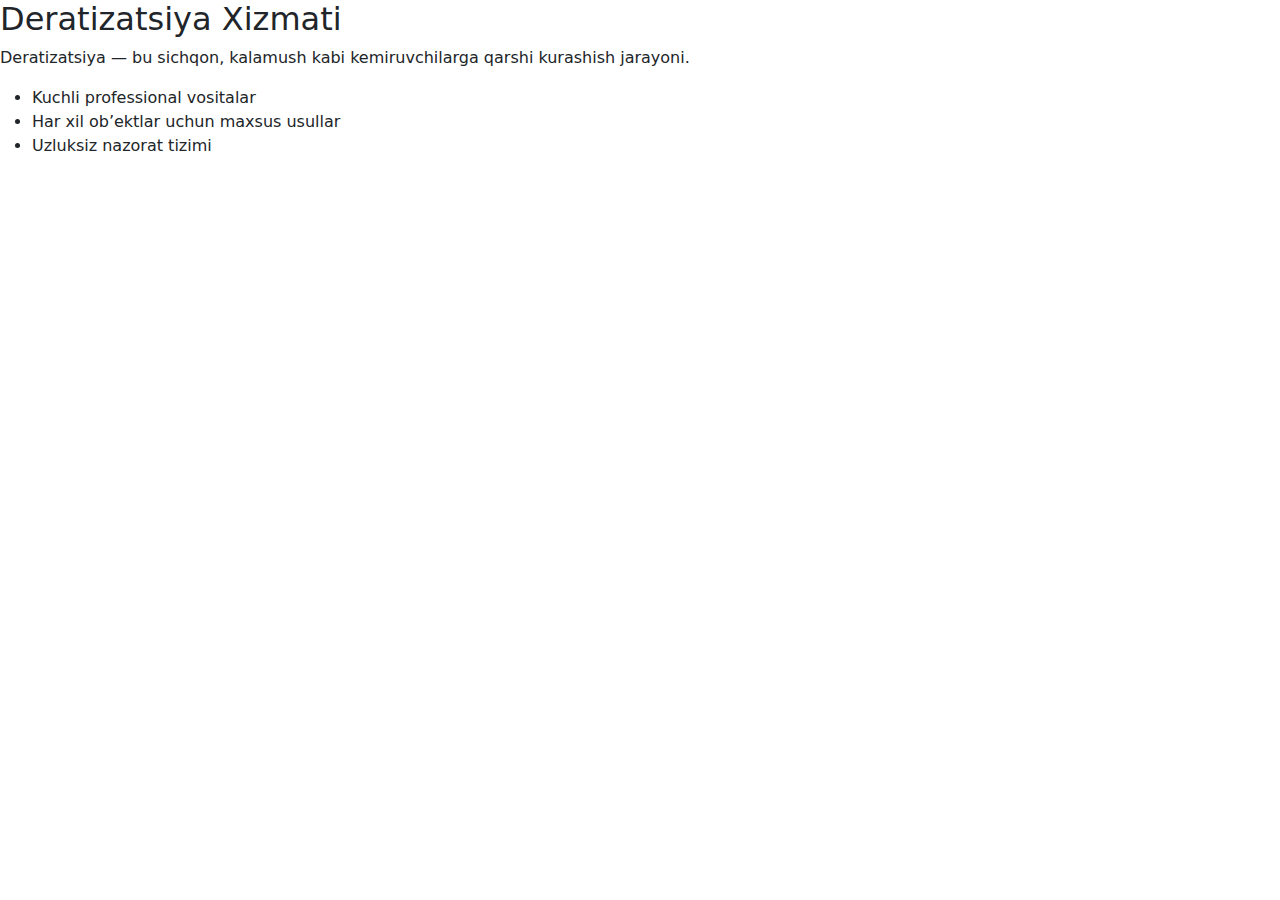
<file: services/deratizatsiya.html>
<!DOCTYPE html>
<html lang="uz">
<head>
  <meta charset="UTF-8">
  <title>Deratizatsiya</title>
  <link href="https://cdn.jsdelivr.net/npm/bootstrap@5.3.3/dist/css/bootstrap.min.css" rel="stylesheet">
</head>
<body class="">
  <h2>Deratizatsiya Xizmati</h2>
  <p>Deratizatsiya — bu sichqon, kalamush kabi kemiruvchilarga qarshi kurashish jarayoni.</p>
  <ul>
    <li>Kuchli professional vositalar</li>
    <li>Har xil ob’ektlar uchun maxsus usullar</li>
    <li>Uzluksiz nazorat tizimi</li>
  </ul>
</body>
</html>
</file>
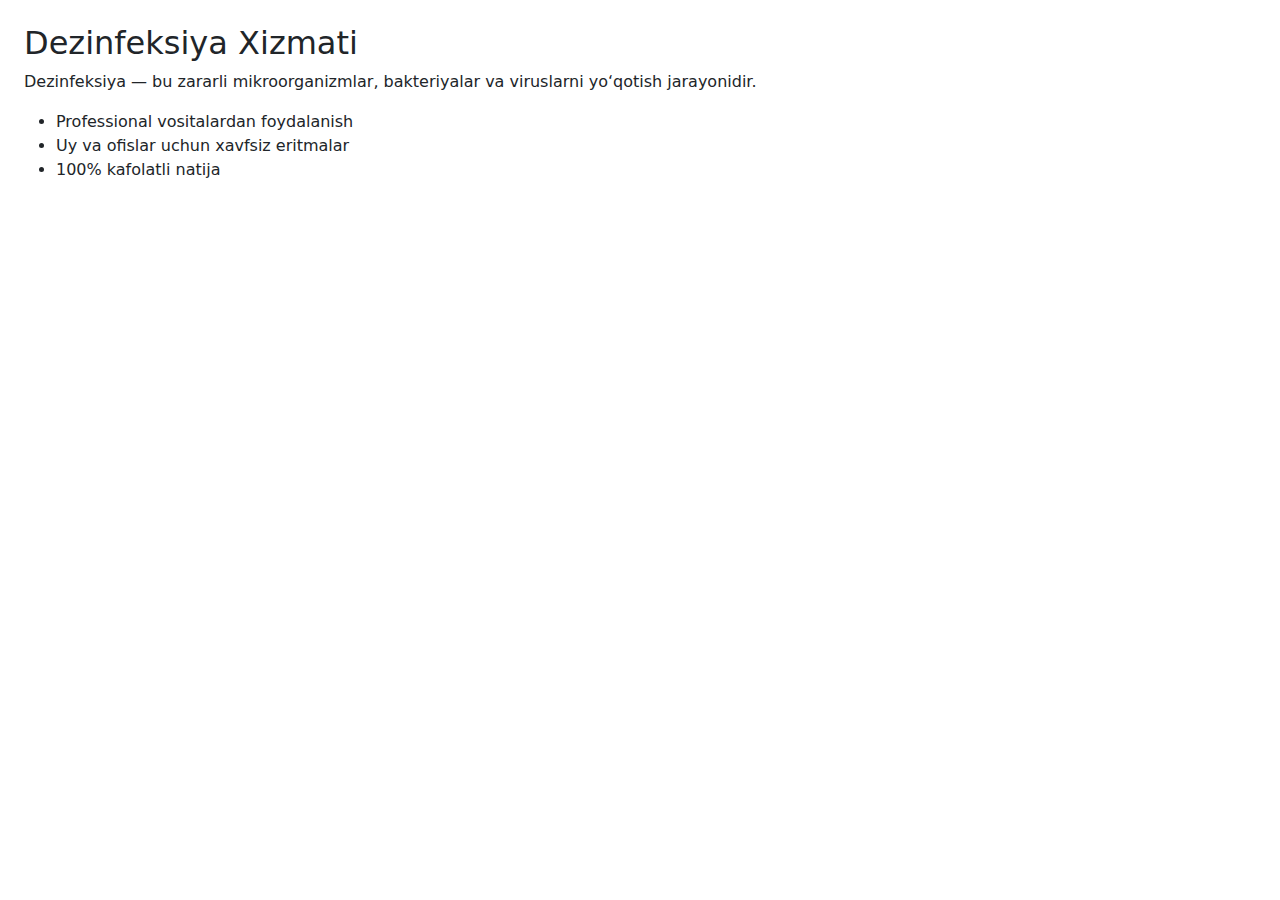
<file: services/dezinfeksiya.html>
<!DOCTYPE html>
<html lang="uz">
<head>
  <meta charset="UTF-8">
  <title>Dezinfeksiya</title>
  <link href="https://cdn.jsdelivr.net/npm/bootstrap@5.3.3/dist/css/bootstrap.min.css" rel="stylesheet">
</head>
<body class="p-4">
  <h2>Dezinfeksiya Xizmati</h2>
  <p>Dezinfeksiya — bu zararli mikroorganizmlar, bakteriyalar va viruslarni yo‘qotish jarayonidir.</p>
  <ul>
    <li>Professional vositalardan foydalanish</li>
    <li>Uy va ofislar uchun xavfsiz eritmalar</li>
    <li>100% kafolatli natija</li>
  </ul>
</body>
</html>
</file>
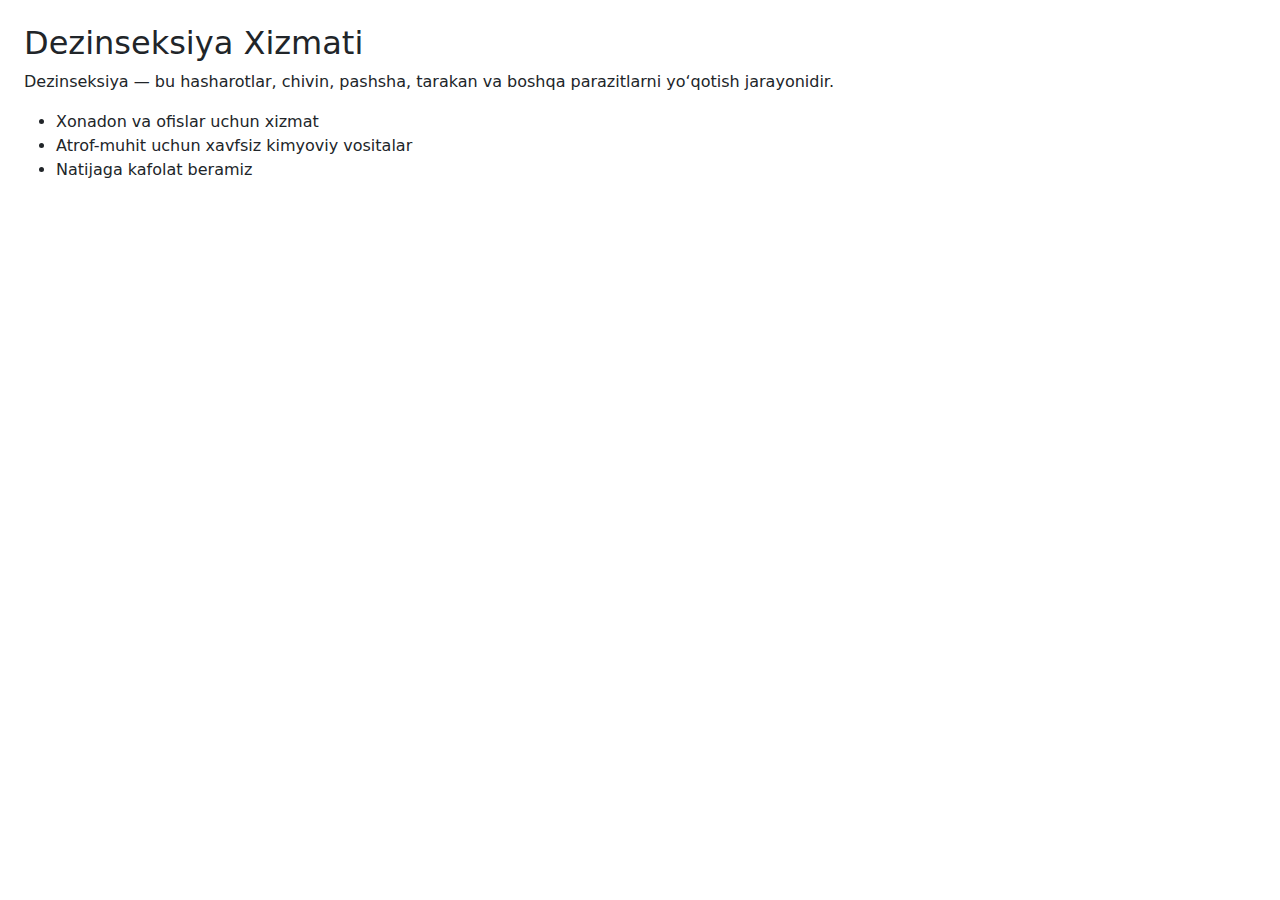
<file: services/dezinseksiya.html>
<!DOCTYPE html>
<html lang="uz">
<head>
  <meta charset="UTF-8">
  <title>Dezinseksiya</title>
  <link href="https://cdn.jsdelivr.net/npm/bootstrap@5.3.3/dist/css/bootstrap.min.css" rel="stylesheet">
</head>
<body class="p-4">
  <h2>Dezinseksiya Xizmati</h2>
  <p>Dezinseksiya — bu hasharotlar, chivin, pashsha, tarakan va boshqa parazitlarni yo‘qotish jarayonidir.</p>
  <ul>
    <li>Xonadon va ofislar uchun xizmat</li>
    <li>Atrof-muhit uchun xavfsiz kimyoviy vositalar</li>
    <li>Natijaga kafolat beramiz</li>
  </ul>
</body>
</html>
</file>
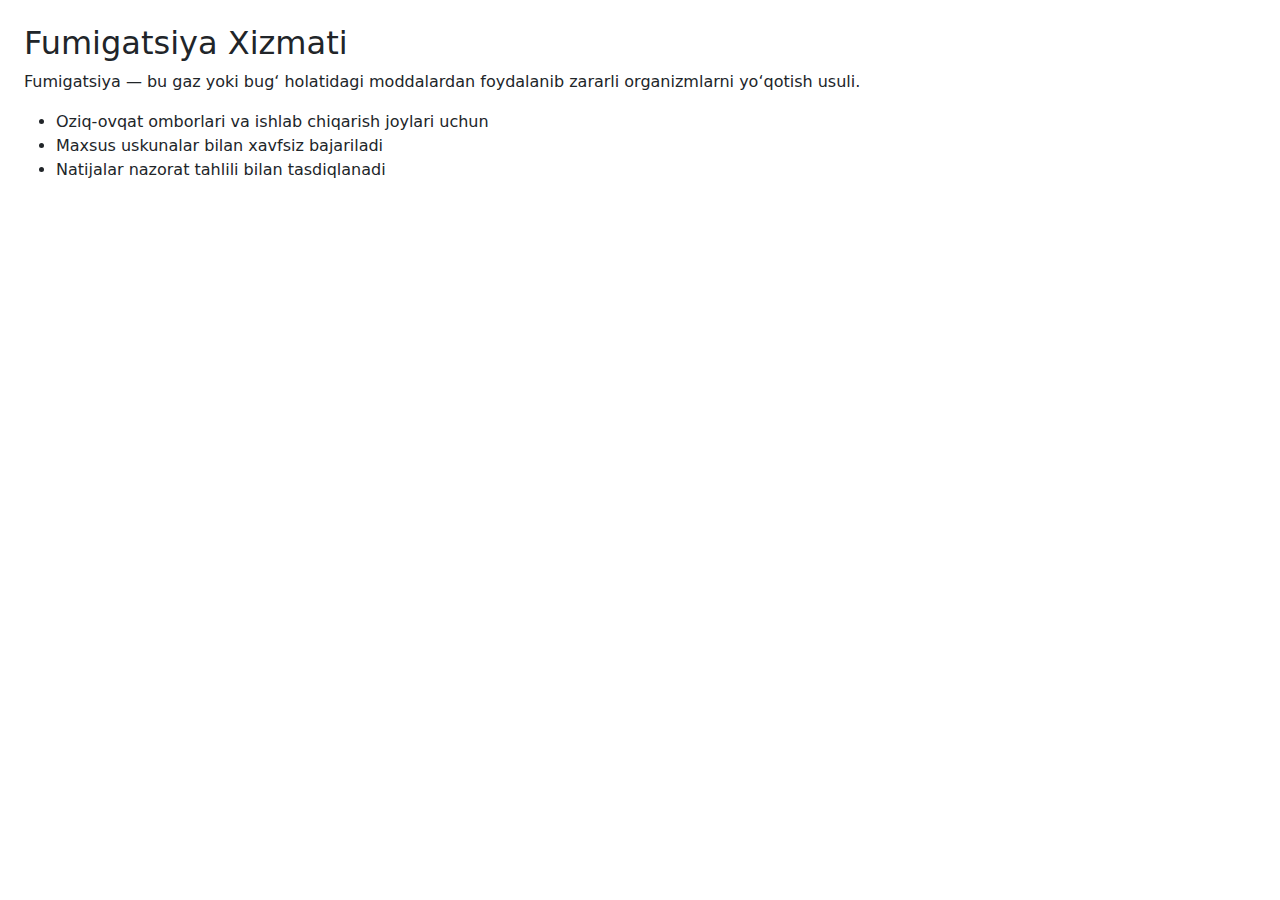
<file: services/fumigatsiya.html>
<!DOCTYPE html>
<html lang="uz">
<head>
  <meta charset="UTF-8">
  <title>Fumigatsiya</title>
  <link href="https://cdn.jsdelivr.net/npm/bootstrap@5.3.3/dist/css/bootstrap.min.css" rel="stylesheet">
</head>
<body class="p-4">
  <h2>Fumigatsiya Xizmati</h2>
  <p>Fumigatsiya — bu gaz yoki bug‘ holatidagi moddalardan foydalanib zararli organizmlarni yo‘qotish usuli.</p>
  <ul>
    <li>Oziq-ovqat omborlari va ishlab chiqarish joylari uchun</li>
    <li>Maxsus uskunalar bilan xavfsiz bajariladi</li>
    <li>Natijalar nazorat tahlili bilan tasdiqlanadi</li>
  </ul>
</body>
</html>
</file>
<file: css/style.css>
:root{
    --second-color:#E31E24;
    --primary-color:#009846;

}
/*** Spinner Start ***/
#spinner {
    opacity: 0;
    visibility: hidden;
    transition: opacity .8s ease-out, visibility 0s linear .5s;
    z-index: 99999;
 }

 #spinner.show {
     transition: opacity .8s ease-out, visibility 0s linear .0s;
     visibility: visible;
     opacity: 1;
 }

/*** Spinner End ***/

.back-to-top {
    position: fixed;
    right: 30px;
    bottom: 30px;
    display: flex;
    width: 58px;
    height: 58px;
    align-items: center;
    justify-content: center;
    z-index: 99;
}

@import url('https://pro.fontawesome.com/releases/v6.0.0-beta1/css/all.css');
  

.grid-container {
  width: 100%;
  margin-inline: auto;
  display: grid;
  grid-template-columns: repeat(4, 1fr); /* faqat 1 qator, 4 ta ustun */
  gap: 1rem;
  justify-items: center; /* markazga tekislash */
}
@media (max-width: 992px) {
  .grid-container {
    grid-template-columns: repeat(2, 1fr);
  }
}

@media (max-width: 576px) {
  .grid-container {
    grid-template-columns: 1fr;
  }
}

.card {
    height: auto;
  --grad: red,green ;
  padding: 1.5rem;
  background-image: linear-gradient(to bottom left, #e0e4e5, #f2f6f9);
  border-radius: 2rem;

  display: grid;
  grid-template: 'title icon' 'content content' 'bar bar' / 1fr auto;
  font-family: system-ui, sans-serif;
  color: #444447;
  box-shadow: 
    inset -2px 2px hsl(0 0 100% / 1),
    -20px 20px 40px hsl(0 0 0 / .25) ;
}
.title {
    font-size: 1.2rem;
     font-family: 'Harabara Mais Black', sans-serif;
    grid-area: title;
    align-self: centr;
    text-transform: uppercase;
    font-weight: 500;
    word-break: break-all;
    color: #009846;
  }
  .icon {
    grid-area: icon;
    font-size: 3rem;
    
    > i {
      color: transparent;
      background: linear-gradient(to right, var(--grad));
      background-clip: text;
    }
  }
  .content {
      font-family: 'Harabara Mais Black', sans-serif;
    grid-area: content;
    & > *:first-child { margin-top: 0rem}
    & > *:last-child { margin-bottom: 0rem}
  }
  &::after {
    content: "";
    grid-area: bar;
    height: 2px;
    background-image: linear-gradient(90deg, var(--grad));
/*     margin-inline: -1.5rem; */
  }

.tugma{
    width: 70%;
    height: 20%;
    font-size: 1rem;
    background-color: #009846;
    border-radius: 1rem;
    color: white  ;
    border: 2px solid #e0e4e5;
}
.tugma:hover{
    background-color: white;
    color: #009846;
    border:2px solid #009846;
}

.btn {
    
    font-weight: 500;
    transition: .5s;
}

.btn.btn-primary {
    box-shadow: inset 0 0 0 0 var(--bs-dark);
}

.btn.btn-primary:hover {
    box-shadow: inset 200px 0 0 0 var(--bs-dark) !important;
    color: var(--bs-primary) !important;
}

.btn.btn-dark {
    box-shadow: inset 0 0 0 0 var(--bs-light);
}

.btn.btn-dark:hover {
    box-shadow: inset 200px 0 0 0 var(--bs-light);
    color: var(--bs-dark) !important;
}

.till{
    width: 2%;
    height: 20px;
    margin-left: 10px;

}

/*** Topbar Start ***/

.search-btn {
    position: relative;
    width: 100%;
    padding: 0 0 0 25px;
}

.search-btn .form-group {
    width: 100%;
}

.search-btn button {
    position: absolute;
    right: 25px;
}

@media (max-width: 992px) {
    .search-btn {
        display: none;
    }
}

@media (max-width: 768px) {
    .topbar {
        flex-direction: column;
    }
    .search-btn {
        display: none;
    }
    .topbar-info {
        flex-direction: column;
    }
    .topbar-info a {
        padding: 0 0 10px 0;
    }
    .topbar-icon {
        padding: 0 0 10px 0;
    }
}

@media (max-width: 576px) {
    .topbar-top {
        display: none;
    }
}

/*** Topbar End ***/

/*** Navbar Start ***/

.navbar .navbar-nav {
    padding: 15px 0;
}

.flag-icon {
  width: 24px;
  height: 24px;
  border-radius: 50%;
  object-fit: cover;
  margin-right: 8px;
  border: 1px solid #ddd;
  transition: transform 0.2s ease;
}

.flag-icon:hover {
  transform: scale(1.1);
}



.navbar .navbar-nav .nav-link {
    padding: 15px;
    color: var(--bs-dark);
    font-weight: 500;
    font-size: 16px;
    outline: none;
    transition: .5s;
}

.navbar .navbar-nav .nav-link:hover,
.navbar .navbar-nav .nav-link.active  {
    color: var(--bs-primary );
    transition: .5s;
}

.navbar .dropdown-toggle::after {
    border: none;
    content: "\f107";
    font-family: "Font Awesome 5 Free";
    font-weight: 400;
    vertical-align: middle;
    margin-left: 8px;
}

@media (min-width: 992px) {
    .navbar .nav-item .dropdown-menu {
        display: block;
        visibility: hidden;
        top: 100%;
        transform: rotateX(-75deg);
        transform-origin: 0% 0%;
        transition: .5s;
        opacity: 0;
    }
}

.dropdown .dropdown-menu a:hover,
.dropdown .dropdown-menu a.active {
    background: var(--bs-light);
    color: var(--bs-dark);
}

.navbar .nav-item:hover .dropdown-menu {
    transform: rotateX(0deg);
    visibility: visible;
    transition: .5s;
    opacity: 1;
}

.navbar-toggler {
    background: var(--bs-secondary);
    color: var(--bs-light) !important;
    padding: 5px 6px;
    border: 2px solid var(--bs-primary) !important;
}

/*** Navbar End ***/



/*** Carousel Start ***/

.carousel-item {
    position: relative;
}

.carousel-item::after {
    content: "";
    position: absolute;
    width: 100%;
    height: 100%;
    top: 0;
    right: 0;
    background: rgba(0, 0, 0, .7);
}

.carousel-caption {
    height: 100%;
    display: flex;
    align-items: center;
    text-align: start;
    z-index: 1;
}

.carousel-control-prev {
    width: 80px;
    height: 60px;
    position: absolute;
    top: 50%;
    left: 0;
    background: var(--bs-primary);
    border-radius: 0 30px 30px 0;
    transition: .5s;
    opacity: 1;
}


.carousel-control-next {
    width: 80px;
    height: 60px;
    position: absolute;
    top: 50%;
    right: 0;
    background: var(--bs-primary);
    border-radius: 30px 0 0 30px;
    transition: .5s;
    opacity: 1;
}

#carouselId .carousel-indicators li,
#carouselId .carousel-indicators li {
    width: 24px;
    height: 24px;
    background: var(--bs-dark);
    border: 2px solid var(--bs-primary);
    border-radius: 24px;
    margin: 0 10px 30px 10px;
}

#carouselId .carousel-indicators li.active {
    background: var(--bs-primary) !important;
}

@media (max-width: 768px) {
    .carousel-item {
        width: 100%;
        height: 400px;
    }

    .carousel-item img {
        height: 400px;
    }

    .carousel-control-prev,
    .carousel-control-next {
        display: none;
    }
    
}

.page-header {
    background: linear-gradient(rgba(0, 0, 0, .7), rgba(0, 0, 0, .7)), url(../img/carousel-2.jpg) center center no-repeat;
    background-size: cover;
    margin-bottom: 6rem;
}

/*** Carousel End ***/


/*** About Start ***/

.about-img {
    width: 100%;
    height: 100%;
    position: relative;
    padding: 10px 10px 10px 10px ;
    overflow: hidden;
}

.about-img::before {
    content: "";
    width: 100%;
    height: 40%;
    background: var(--bs-secondary);
    position: absolute;
    top: 0px;
    left: 0px;
    z-index: 1;
    border-radius: 10px 10px 10px 10px;
}


.about-img::after {
    content: "";
    width: 100%;
    height: 60%;
    background: var(--bs-primary);
    position: absolute;
    bottom: 0px;
    left: 0px;
    z-index: 1;
    border-radius: 10px 10px 10px 10px;
}

.rotate-left {
    width: 150px;
    height: 100px;
    position: absolute;
    top: 28%;
    left: -10%;
    rotate: 25deg;
    z-index: 2;
}

.rotate-right {
    width: 150px;
    height: 100px;
    position: absolute;
    top: 28%;
    right: -10%;
    rotate: -25deg;
    z-index: 2;
}

.about-img img {
    position: relative;
    z-index: 2;
    border-radius: 10px;
}

.experiences {
    width: 160px;
    height: 200px;
    position: absolute;
    top: -0;
    right: 0;
    padding: 35px 35px;
    text-align: center;
    border-radius: 10px;
    z-index: 3;
    animation: mymove 5s infinite;
    animation-timing-function: ease-in-out;
}

@keyframes mymove {
    from {top: -202px;}
    to {top: 102%;}
}

/*** About End ***/


/*** Services Start ***/
.services-inner-icon {
    width: 130px;
    height: 130px;
    background: var(--bs-dark);
    display: flex;
    align-items: center;
    justify-content: center;
    transition: .5s;
    position: relative;
    
}

.services-inner-icon::after {
    content: "";
    position: absolute;
    width: 0;
    height: 0;
    border-radius: 62px;
    top: 50%;
    left: 50%;
    transition: .5s;
}

.services-item:hover .services-inner-icon::after {
    width: 100%;
    height: 100%;
    margin-top: -50%;
    margin-left: -50%;
    background: var(--bs-primary);
    color: var(--bs-dark);
    
} 

.services-item i {
    text-align: center;
    transition: .5s;
}

.services-item:hover i {
    color: var(--bs-dark) !important;
    z-index: 1;
    rotate: 360deg;
}

.services-btn {
    display: flex;
    align-items: center;
    justify-content: center;
}

/*** Services Start ***/

/*** Project Start ***/
.project-item {
    width: 100%;
    height: 100%;
    position: relative;
    padding: 5px 5px 5px 5px ;
    overflow: hidden;
}

.project-item::before {
    content: "";
    width: 100%;
    height: 100%;
    background: #009846;
    position: absolute;
    top: 0px;
    left: 0px;
    z-index: 1;
    border-radius: 10px 10px 10px 10px;
}


.project-item::after {
    content: "";
    width: 100%;
    height: 0%;
    background: #E31E24;
    position: absolute;
    bottom: 0px;
    left: 0px;
    z-index: 1;
    border-radius: 10px 10px 10px 10px;
}

.project-left {
    width: 180px;
    height: 70px;
    position: absolute;
    top: 22%;
    left: -18%;
    rotate: 30deg;
    z-index: 2;
}

.project-right {
    width: 180px;
    height: 70px;
    position: absolute;
    top: 22%;
    right: -18%;
    rotate: -30deg;
    z-index: 2;
}

.project-item img {
    position: relative;
    width: 100%;
    height: 100%;
    z-index: 2;
    border-radius: 10px;
    display: flex;
    align-items: center;
    justify-content: center;
}

.project-item a {
    position: absolute;
    padding: 25px;
    top: 50%;
    left: 50%;
    transform: translate(-50%, -50%) scale(0) rotate(-360deg);
    border-radius: 10px;
    z-index: 3;
    display: flex;
    align-items: center;
    justify-content: center;
    transition: .5s;
    opacity: 0;
}

.project-item:hover a {
    top: 50%;
    left: 50%;
    transform: translate(-50%, -50%) scale(1) rotate(0deg);
    background: var(--bs-primary);
    color: var(--bs-dark) !important;
    opacity: 1;

}


/*** prohect Start ***/


/*** Blog Start ***/

.blog-carousel {
    width: 100%;
    height: 100%;
    position: relative;
}


.blog-carousel .owl-nav .owl-prev {
    position: absolute;
    width: 80px;
    height: 50px;
    background: var(--bs-primary);
    top: -51px;
    left: 0;
    border: 0;
    border-radius: 10px 30px 30px 10px;
}

.blog-carousel .owl-nav .owl-prev {
    box-shadow: inset 0 0 0 0 var(--bs-dark);
    transition: .5s;
}

.blog-carousel .owl-nav .owl-prev:hover {
    box-shadow: inset 200px 0 0 0 var(--bs-dark);
    color: var(--bs-primary) !important;
}

.blog-carousel .owl-prev,
.blog-carousel .owl-next {
    color: var(--bs-dark);
    display: flex;
    align-items: center;
    justify-content: center;
}

.blog-carousel .owl-nav .owl-next {
    position: absolute;
    width: 80px;
    height: 50px;
    background: var(--bs-primary);
    top: -51px;
    right: 0;
    border-radius: 30px 10px 10px 30px;
}

.blog-carousel .owl-nav .owl-next {
    box-shadow: inset 0 0 0 0 #000000;
    transition: .5s;
}

.blog-carousel .owl-nav .owl-next:hover {
    box-shadow: inset 200px 0 0 0 #000000;
    color: var(--bs-primary) !important;
}

/*** Blog End ***/


/*** Pricing Start ***/
.pricing-item {
    transition: .5s;
    
}

.pricing-item:hover {
    box-shadow: 0 0 30px rgba(0, 0, 0, .5);
    margin: -20px 0 20px 0;
}

.pricing-label {
    border-bottom: 20px solid var(--bs-light);
    border-radius: 0 0 300px 300px;
    transition: .5s;
}

.pricing-item:hover .pricing-label {
    border-color: rgba(0, 0, 0, .5);
}

.pricing-item:hover .pricing-label.pricing-featured {
    border-color: rgba(255, 255, 255, .5);
}


/*** Pricing End ***/


/*** Call To Action start ***/

.call-to-action {
    background: linear-gradient(rgba(0, 0, 0, .7), rgba(0, 0, 0, .7)), url(../img/carousel-1.jpg) center center no-repeat;
    background-size: cover;
}

/*** Call To Action End ***/


/*** Team Start ***/
.team-item {
    position: relative;
    width: 100%;
    height: 100%;
    overflow: hidden;
}

.team-item .team-icon {
    position: absolute;
    top: 15px;
    right: -80px;
    rotate: -30deg;
    transition: .5s;
    visibility: hidden;
}

.team-item:hover .team-icon {
    visibility: visible;
    margin-right: 95px;
    rotate: 0deg;
}

.team-item .team-icon .btn {
    padding: 0;
    width: 40px;
    height: 40px;
    display: flex;
    align-items: center;
    justify-content: center;
    border-radius: 35px;
}

.team-item .team-content {
    box-shadow: inset 0 0 0 0 var(--bs-dark);
    transition: 1s;
    
}

.team-item:hover .team-content {
    box-shadow: inset 550px 0 0 0 var(--bs-dark);
    color: var(--bs-primary) !important;
}
/*** Team End ***/

/*** testimonial Start ***/
.testimonial-content {
    position: relative;
    width: 100%;
    height: 100%;
    background: var(--bs-light);
    z-index: 1;
}

.testimonial-content::before {
    content: "";
    width: 50px;
    height: 50px;
    position: absolute;
    left: 50px;
    bottom: -15px;
    rotate: 45deg;
    z-index: -5;
    background: var(--bs-light);
}

.testimonial-carousel {
    position: relative;
    padding-left: 60px;
    padding-right: 60px;
}

.testimonial-carousel .owl-nav .owl-prev,
.testimonial-carousel .owl-nav .owl-next {
    display: flex;
    align-items: center;
    justify-content: center;
    position: absolute;
    width: 60px;
    height: 40px;
    background: var(--bs-primary);
    color: var(--bs-dark);
    font-size: 22px;
    top: 14%;
    left: 0px;
    border-radius: 30px 0 0 30px;
    box-shadow: inset 0 0 0 0 var(--bs-dark);
    transition: .5s;
}

.testimonial-carousel .owl-nav .owl-prev:hover {
    box-shadow: inset 200px 0 0 0 var(--bs-dark);
    color: var(--bs-primary) !important;
}

.testimonial-carousel .owl-nav .owl-next {
    left: auto;
    right: 0px;
    border-radius: 0 30px 30px 0;
}

.testimonial-carousel .owl-nav .owl-next:hover {
    box-shadow: inset 200px 0 0 0 var(--bs-dark);
    color: var(--bs-primary) !important;
}

.testimonial-carousel .owl-dots {
    margin-top: 30px;
    display: flex;
    align-items: center;
    justify-content: center;
}

.testimonial-carousel .owl-dot {
    position: relative;
    display: inline-block;
    margin: 0 5px;
    width: 15px;
    height: 15px;
    background: var(--bs-secondary);
    border-radius: 15px;
    transition: .5s;
}

.testimonial-carousel .owl-dot.active {
    width: 30px;
    background: var(--bs-primary);
}

/*** testimonial End ***/


/*** Contact Start ***/
.contact-link a i,
.contact-link a h5,
.contact-link a.h5 {
    transition: .5s;
}

.contact-link a i:hover,
.contact-link a h5:hover,
.contact-link a.h5:hover {
    color: var(--bs-primary) !important;
}

/*** Contact End ***/


/*** Footer Start ***/
.footer {
    background: linear-gradient(rgba(0, 0, 0, .7), rgba(0, 0, 0, .7)), url(../img/carousel-2.jpg) center center no-repeat;
    background-size: cover;
    color: rgba(255, 255, 255, .7);
    margin-top: 6rem;
}

.footer-item,
.footer-item a {
    color: rgba(255, 255, 255, .7);
    
}

/*** Footer End ***/
</file>
